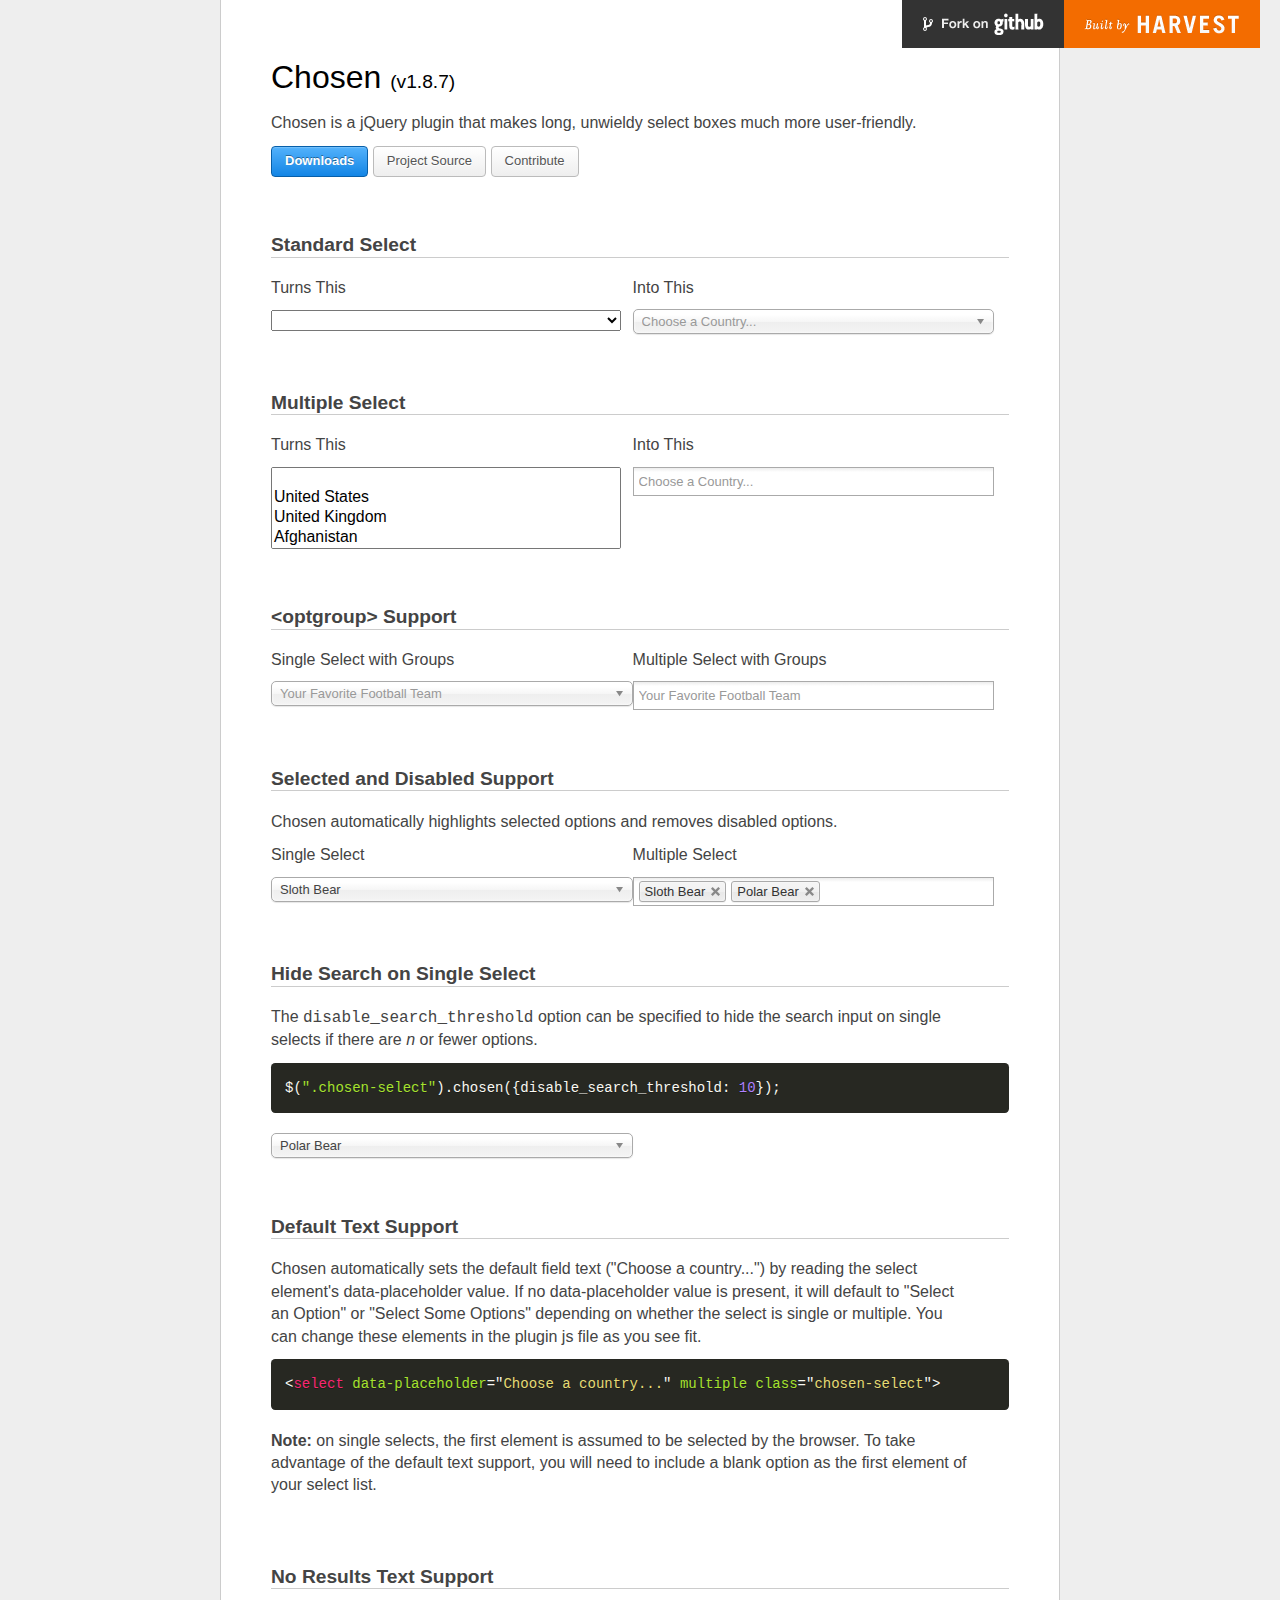
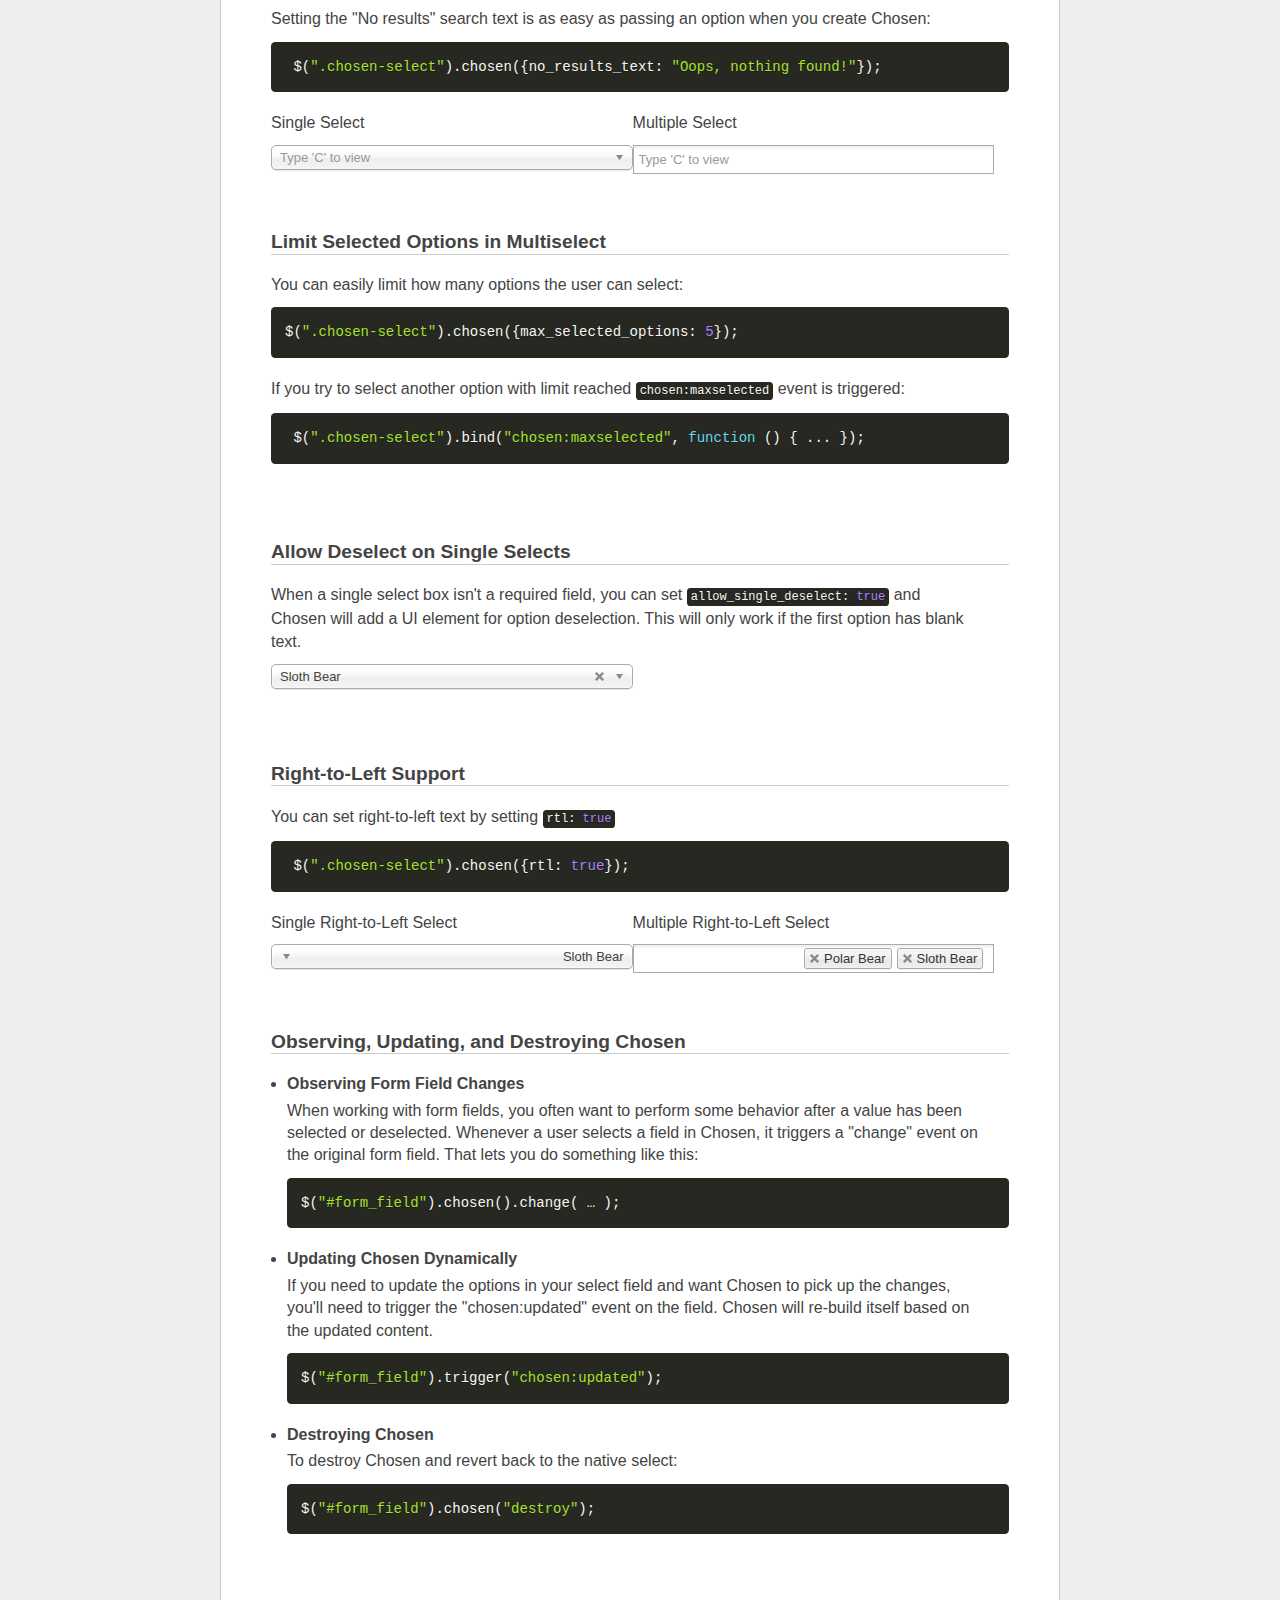
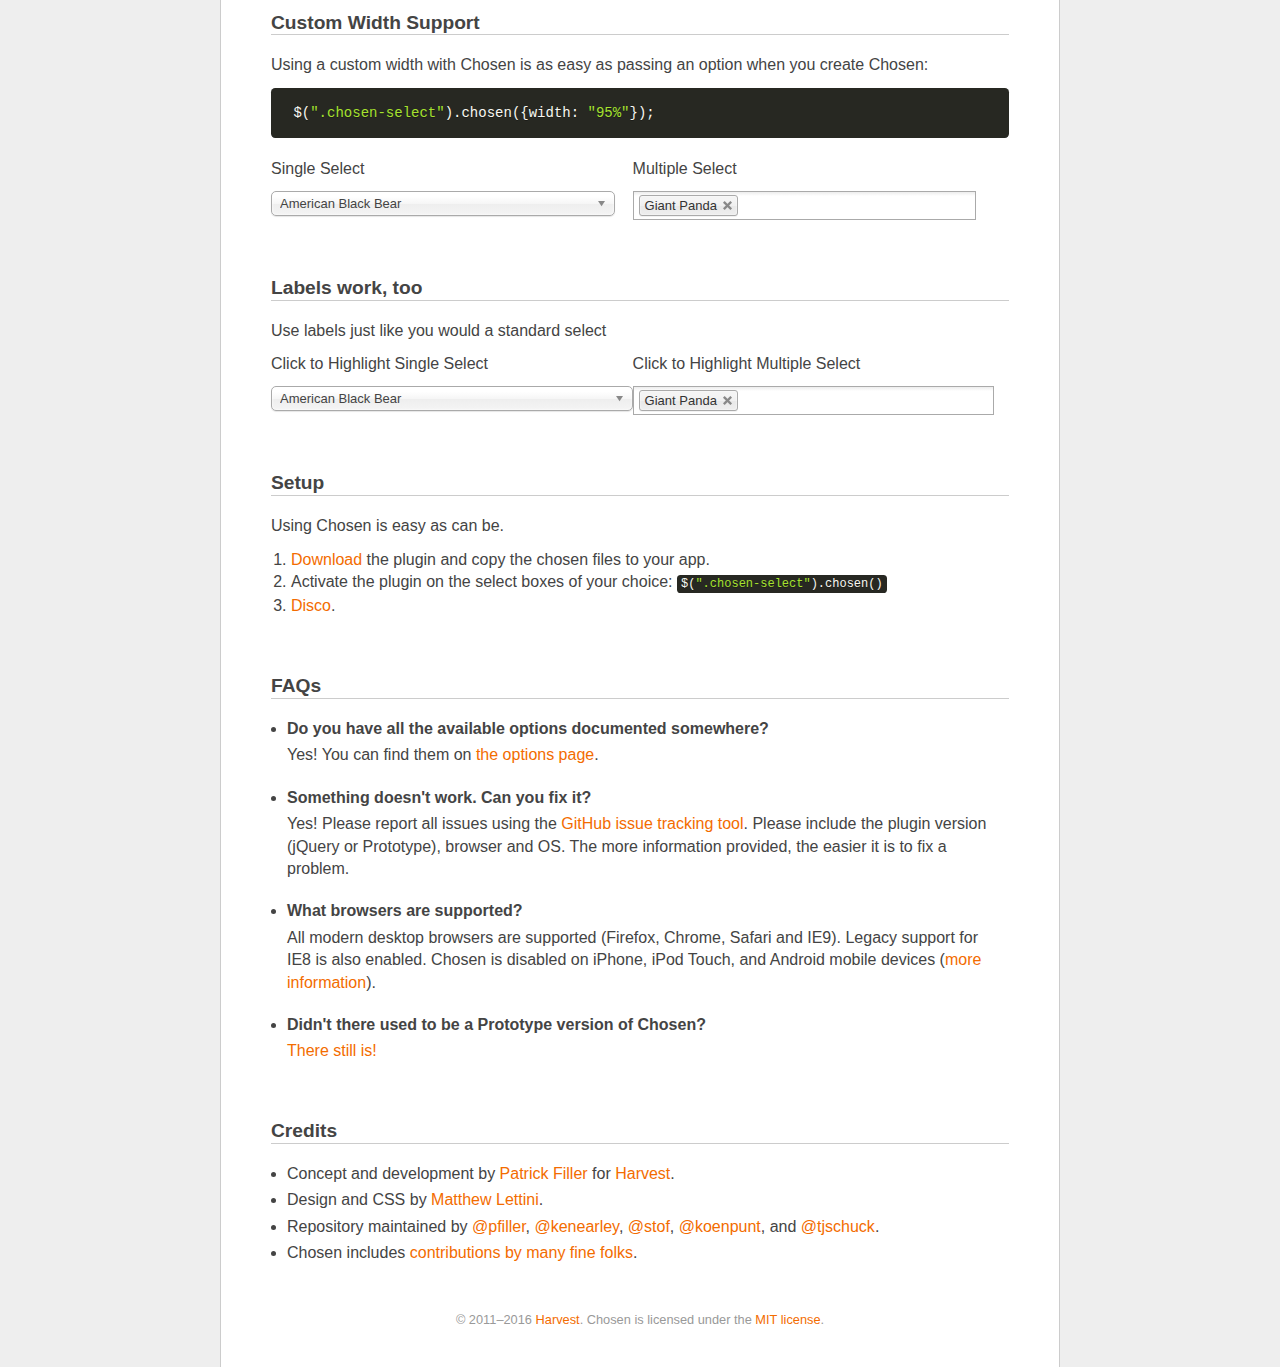
<file: static/chosen/index.html>
<!doctype html>
<html lang="en">
<head>
  <meta charset="utf-8">
  <title>Chosen: A jQuery Plugin by Harvest to Tame Unwieldy Select Boxes</title>
  <link rel="stylesheet" href="docsupport/style.css">
  <link rel="stylesheet" href="docsupport/prism.css">
  <link rel="stylesheet" href="chosen.css">

  <meta http-equiv="Content-Security-Policy" content="default-src &apos;self&apos;; script-src &apos;self&apos; https://ajax.googleapis.com; style-src &apos;self&apos;; img-src &apos;self&apos; data:">

</head>
<body>
  <form>
    <div id="container">
      <div id="content">
        <header>
          <h1>Chosen <small>(<span id="latest-version">v1.8.7</span>)</small></h1>
        </header>
        <p>Chosen is a jQuery plugin that makes long, unwieldy select boxes much more user-friendly.</p>

        <p>
          <a class="button button-blue" href="https://github.com/harvesthq/chosen/releases">Downloads</a>
          <a class="button" href="https://github.com/harvesthq/chosen">Project Source</a>
          <a class="button" href="https://github.com/harvesthq/chosen/blob/master/contributing.md">Contribute</a>
        </p>

        <h2><a name="standard-select" class="anchor" href="#standard-select">Standard Select</a></h2>
      <div class="side-by-side clearfix">
        <div>
          <em>Turns This</em>
          <select data-placeholder="Choose a Country..." class="select" tabindex="1">
            <option value=""></option>
            <option value="United States">United States</option>
            <option value="United Kingdom">United Kingdom</option>
            <option value="Afghanistan">Afghanistan</option>
            <option value="Aland Islands">Aland Islands</option>
            <option value="Albania">Albania</option>
            <option value="Algeria">Algeria</option>
            <option value="American Samoa">American Samoa</option>
            <option value="Andorra">Andorra</option>
            <option value="Angola">Angola</option>
            <option value="Anguilla">Anguilla</option>
            <option value="Antarctica">Antarctica</option>
            <option value="Antigua and Barbuda">Antigua and Barbuda</option>
            <option value="Argentina">Argentina</option>
            <option value="Armenia">Armenia</option>
            <option value="Aruba">Aruba</option>
            <option value="Australia">Australia</option>
            <option value="Austria">Austria</option>
            <option value="Azerbaijan">Azerbaijan</option>
            <option value="Bahamas">Bahamas</option>
            <option value="Bahrain">Bahrain</option>
            <option value="Bangladesh">Bangladesh</option>
            <option value="Barbados">Barbados</option>
            <option value="Belarus">Belarus</option>
            <option value="Belgium">Belgium</option>
            <option value="Belize">Belize</option>
            <option value="Benin">Benin</option>
            <option value="Bermuda">Bermuda</option>
            <option value="Bhutan">Bhutan</option>
            <option value="Bolivia, Plurinational State of">Bolivia, Plurinational State of</option>
            <option value="Bonaire, Sint Eustatius and Saba">Bonaire, Sint Eustatius and Saba</option>
            <option value="Bosnia and Herzegovina">Bosnia and Herzegovina</option>
            <option value="Botswana">Botswana</option>
            <option value="Bouvet Island">Bouvet Island</option>
            <option value="Brazil">Brazil</option>
            <option value="British Indian Ocean Territory">British Indian Ocean Territory</option>
            <option value="Brunei Darussalam">Brunei Darussalam</option>
            <option value="Bulgaria">Bulgaria</option>
            <option value="Burkina Faso">Burkina Faso</option>
            <option value="Burundi">Burundi</option>
            <option value="Cambodia">Cambodia</option>
            <option value="Cameroon">Cameroon</option>
            <option value="Canada">Canada</option>
            <option value="Cape Verde">Cape Verde</option>
            <option value="Cayman Islands">Cayman Islands</option>
            <option value="Central African Republic">Central African Republic</option>
            <option value="Chad">Chad</option>
            <option value="Chile">Chile</option>
            <option value="China">China</option>
            <option value="Christmas Island">Christmas Island</option>
            <option value="Cocos (Keeling) Islands">Cocos (Keeling) Islands</option>
            <option value="Colombia">Colombia</option>
            <option value="Comoros">Comoros</option>
            <option value="Congo">Congo</option>
            <option value="Congo, The Democratic Republic of The">Congo, The Democratic Republic of The</option>
            <option value="Cook Islands">Cook Islands</option>
            <option value="Costa Rica">Costa Rica</option>
            <option value="Cote D&apos;ivoire">Cote D'ivoire</option>
            <option value="Croatia">Croatia</option>
            <option value="Cuba">Cuba</option>
            <option value="Curacao">Curacao</option>
            <option value="Cyprus">Cyprus</option>
            <option value="Czech Republic">Czech Republic</option>
            <option value="Denmark">Denmark</option>
            <option value="Djibouti">Djibouti</option>
            <option value="Dominica">Dominica</option>
            <option value="Dominican Republic">Dominican Republic</option>
            <option value="Ecuador">Ecuador</option>
            <option value="Egypt">Egypt</option>
            <option value="El Salvador">El Salvador</option>
            <option value="Equatorial Guinea">Equatorial Guinea</option>
            <option value="Eritrea">Eritrea</option>
            <option value="Estonia">Estonia</option>
            <option value="Ethiopia">Ethiopia</option>
            <option value="Falkland Islands (Malvinas)">Falkland Islands (Malvinas)</option>
            <option value="Faroe Islands">Faroe Islands</option>
            <option value="Fiji">Fiji</option>
            <option value="Finland">Finland</option>
            <option value="France">France</option>
            <option value="French Guiana">French Guiana</option>
            <option value="French Polynesia">French Polynesia</option>
            <option value="French Southern Territories">French Southern Territories</option>
            <option value="Gabon">Gabon</option>
            <option value="Gambia">Gambia</option>
            <option value="Georgia">Georgia</option>
            <option value="Germany">Germany</option>
            <option value="Ghana">Ghana</option>
            <option value="Gibraltar">Gibraltar</option>
            <option value="Greece">Greece</option>
            <option value="Greenland">Greenland</option>
            <option value="Grenada">Grenada</option>
            <option value="Guadeloupe">Guadeloupe</option>
            <option value="Guam">Guam</option>
            <option value="Guatemala">Guatemala</option>
            <option value="Guernsey">Guernsey</option>
            <option value="Guinea">Guinea</option>
            <option value="Guinea-bissau">Guinea-bissau</option>
            <option value="Guyana">Guyana</option>
            <option value="Haiti">Haiti</option>
            <option value="Heard Island and Mcdonald Islands">Heard Island and Mcdonald Islands</option>
            <option value="Holy See (Vatican City State)">Holy See (Vatican City State)</option>
            <option value="Honduras">Honduras</option>
            <option value="Hong Kong">Hong Kong</option>
            <option value="Hungary">Hungary</option>
            <option value="Iceland">Iceland</option>
            <option value="India">India</option>
            <option value="Indonesia">Indonesia</option>
            <option value="Iran, Islamic Republic of">Iran, Islamic Republic of</option>
            <option value="Iraq">Iraq</option>
            <option value="Ireland">Ireland</option>
            <option value="Isle of Man">Isle of Man</option>
            <option value="Israel">Israel</option>
            <option value="Italy">Italy</option>
            <option value="Jamaica">Jamaica</option>
            <option value="Japan">Japan</option>
            <option value="Jersey">Jersey</option>
            <option value="Jordan">Jordan</option>
            <option value="Kazakhstan">Kazakhstan</option>
            <option value="Kenya">Kenya</option>
            <option value="Kiribati">Kiribati</option>
            <option value="Korea, Democratic People&apos;s Republic of">Korea, Democratic People's Republic of</option>
            <option value="Korea, Republic of">Korea, Republic of</option>
            <option value="Kuwait">Kuwait</option>
            <option value="Kyrgyzstan">Kyrgyzstan</option>
            <option value="Lao People&apos;s Democratic Republic">Lao People's Democratic Republic</option>
            <option value="Latvia">Latvia</option>
            <option value="Lebanon">Lebanon</option>
            <option value="Lesotho">Lesotho</option>
            <option value="Liberia">Liberia</option>
            <option value="Libya">Libya</option>
            <option value="Liechtenstein">Liechtenstein</option>
            <option value="Lithuania">Lithuania</option>
            <option value="Luxembourg">Luxembourg</option>
            <option value="Macao">Macao</option>
            <option value="Macedonia, The Former Yugoslav Republic of">Macedonia, The Former Yugoslav Republic of</option>
            <option value="Madagascar">Madagascar</option>
            <option value="Malawi">Malawi</option>
            <option value="Malaysia">Malaysia</option>
            <option value="Maldives">Maldives</option>
            <option value="Mali">Mali</option>
            <option value="Malta">Malta</option>
            <option value="Marshall Islands">Marshall Islands</option>
            <option value="Martinique">Martinique</option>
            <option value="Mauritania">Mauritania</option>
            <option value="Mauritius">Mauritius</option>
            <option value="Mayotte">Mayotte</option>
            <option value="Mexico">Mexico</option>
            <option value="Micronesia, Federated States of">Micronesia, Federated States of</option>
            <option value="Moldova, Republic of">Moldova, Republic of</option>
            <option value="Monaco">Monaco</option>
            <option value="Mongolia">Mongolia</option>
            <option value="Montenegro">Montenegro</option>
            <option value="Montserrat">Montserrat</option>
            <option value="Morocco">Morocco</option>
            <option value="Mozambique">Mozambique</option>
            <option value="Myanmar">Myanmar</option>
            <option value="Namibia">Namibia</option>
            <option value="Nauru">Nauru</option>
            <option value="Nepal">Nepal</option>
            <option value="Netherlands">Netherlands</option>
            <option value="New Caledonia">New Caledonia</option>
            <option value="New Zealand">New Zealand</option>
            <option value="Nicaragua">Nicaragua</option>
            <option value="Niger">Niger</option>
            <option value="Nigeria">Nigeria</option>
            <option value="Niue">Niue</option>
            <option value="Norfolk Island">Norfolk Island</option>
            <option value="Northern Mariana Islands">Northern Mariana Islands</option>
            <option value="Norway">Norway</option>
            <option value="Oman">Oman</option>
            <option value="Pakistan">Pakistan</option>
            <option value="Palau">Palau</option>
            <option value="Palestinian Territory, Occupied">Palestinian Territory, Occupied</option>
            <option value="Panama">Panama</option>
            <option value="Papua New Guinea">Papua New Guinea</option>
            <option value="Paraguay">Paraguay</option>
            <option value="Peru">Peru</option>
            <option value="Philippines">Philippines</option>
            <option value="Pitcairn">Pitcairn</option>
            <option value="Poland">Poland</option>
            <option value="Portugal">Portugal</option>
            <option value="Puerto Rico">Puerto Rico</option>
            <option value="Qatar">Qatar</option>
            <option value="Reunion">Reunion</option>
            <option value="Romania">Romania</option>
            <option value="Russian Federation">Russian Federation</option>
            <option value="Rwanda">Rwanda</option>
            <option value="Saint Barthelemy">Saint Barthelemy</option>
            <option value="Saint Helena, Ascension and Tristan da Cunha">Saint Helena, Ascension and Tristan da Cunha</option>
            <option value="Saint Kitts and Nevis">Saint Kitts and Nevis</option>
            <option value="Saint Lucia">Saint Lucia</option>
            <option value="Saint Martin (French part)">Saint Martin (French part)</option>
            <option value="Saint Pierre and Miquelon">Saint Pierre and Miquelon</option>
            <option value="Saint Vincent and The Grenadines">Saint Vincent and The Grenadines</option>
            <option value="Samoa">Samoa</option>
            <option value="San Marino">San Marino</option>
            <option value="Sao Tome and Principe">Sao Tome and Principe</option>
            <option value="Saudi Arabia">Saudi Arabia</option>
            <option value="Senegal">Senegal</option>
            <option value="Serbia">Serbia</option>
            <option value="Seychelles">Seychelles</option>
            <option value="Sierra Leone">Sierra Leone</option>
            <option value="Singapore">Singapore</option>
            <option value="Sint Maarten (Dutch part)">Sint Maarten (Dutch part)</option>
            <option value="Slovakia">Slovakia</option>
            <option value="Slovenia">Slovenia</option>
            <option value="Solomon Islands">Solomon Islands</option>
            <option value="Somalia">Somalia</option>
            <option value="South Africa">South Africa</option>
            <option value="South Georgia and The South Sandwich Islands">South Georgia and The South Sandwich Islands</option>
            <option value="South Sudan">South Sudan</option>
            <option value="Spain">Spain</option>
            <option value="Sri Lanka">Sri Lanka</option>
            <option value="Sudan">Sudan</option>
            <option value="Suriname">Suriname</option>
            <option value="Svalbard and Jan Mayen">Svalbard and Jan Mayen</option>
            <option value="Swaziland">Swaziland</option>
            <option value="Sweden">Sweden</option>
            <option value="Switzerland">Switzerland</option>
            <option value="Syrian Arab Republic">Syrian Arab Republic</option>
            <option value="Taiwan, Province of China">Taiwan, Province of China</option>
            <option value="Tajikistan">Tajikistan</option>
            <option value="Tanzania, United Republic of">Tanzania, United Republic of</option>
            <option value="Thailand">Thailand</option>
            <option value="Timor-leste">Timor-leste</option>
            <option value="Togo">Togo</option>
            <option value="Tokelau">Tokelau</option>
            <option value="Tonga">Tonga</option>
            <option value="Trinidad and Tobago">Trinidad and Tobago</option>
            <option value="Tunisia">Tunisia</option>
            <option value="Turkey">Turkey</option>
            <option value="Turkmenistan">Turkmenistan</option>
            <option value="Turks and Caicos Islands">Turks and Caicos Islands</option>
            <option value="Tuvalu">Tuvalu</option>
            <option value="Uganda">Uganda</option>
            <option value="Ukraine">Ukraine</option>
            <option value="United Arab Emirates">United Arab Emirates</option>
            <option value="United Kingdom">United Kingdom</option>
            <option value="United States">United States</option>
            <option value="United States Minor Outlying Islands">United States Minor Outlying Islands</option>
            <option value="Uruguay">Uruguay</option>
            <option value="Uzbekistan">Uzbekistan</option>
            <option value="Vanuatu">Vanuatu</option>
            <option value="Venezuela, Bolivarian Republic of">Venezuela, Bolivarian Republic of</option>
            <option value="Viet Nam">Viet Nam</option>
            <option value="Virgin Islands, British">Virgin Islands, British</option>
            <option value="Virgin Islands, U.S.">Virgin Islands, U.S.</option>
            <option value="Wallis and Futuna">Wallis and Futuna</option>
            <option value="Western Sahara">Western Sahara</option>
            <option value="Yemen">Yemen</option>
            <option value="Zambia">Zambia</option>
            <option value="Zimbabwe">Zimbabwe</option>
          </select>
        </div>
        <div>
          <em>Into This</em>
          <select data-placeholder="Choose a Country..." class="chosen-select" tabindex="2">
            <option value=""></option>
            <option value="United States">United States</option>
            <option value="United Kingdom">United Kingdom</option>
            <option value="Afghanistan">Afghanistan</option>
            <option value="Aland Islands">Aland Islands</option>
            <option value="Albania">Albania</option>
            <option value="Algeria">Algeria</option>
            <option value="American Samoa">American Samoa</option>
            <option value="Andorra">Andorra</option>
            <option value="Angola">Angola</option>
            <option value="Anguilla">Anguilla</option>
            <option value="Antarctica">Antarctica</option>
            <option value="Antigua and Barbuda">Antigua and Barbuda</option>
            <option value="Argentina">Argentina</option>
            <option value="Armenia">Armenia</option>
            <option value="Aruba">Aruba</option>
            <option value="Australia">Australia</option>
            <option value="Austria">Austria</option>
            <option value="Azerbaijan">Azerbaijan</option>
            <option value="Bahamas">Bahamas</option>
            <option value="Bahrain">Bahrain</option>
            <option value="Bangladesh">Bangladesh</option>
            <option value="Barbados">Barbados</option>
            <option value="Belarus">Belarus</option>
            <option value="Belgium">Belgium</option>
            <option value="Belize">Belize</option>
            <option value="Benin">Benin</option>
            <option value="Bermuda">Bermuda</option>
            <option value="Bhutan">Bhutan</option>
            <option value="Bolivia, Plurinational State of">Bolivia, Plurinational State of</option>
            <option value="Bonaire, Sint Eustatius and Saba">Bonaire, Sint Eustatius and Saba</option>
            <option value="Bosnia and Herzegovina">Bosnia and Herzegovina</option>
            <option value="Botswana">Botswana</option>
            <option value="Bouvet Island">Bouvet Island</option>
            <option value="Brazil">Brazil</option>
            <option value="British Indian Ocean Territory">British Indian Ocean Territory</option>
            <option value="Brunei Darussalam">Brunei Darussalam</option>
            <option value="Bulgaria">Bulgaria</option>
            <option value="Burkina Faso">Burkina Faso</option>
            <option value="Burundi">Burundi</option>
            <option value="Cambodia">Cambodia</option>
            <option value="Cameroon">Cameroon</option>
            <option value="Canada">Canada</option>
            <option value="Cape Verde">Cape Verde</option>
            <option value="Cayman Islands">Cayman Islands</option>
            <option value="Central African Republic">Central African Republic</option>
            <option value="Chad">Chad</option>
            <option value="Chile">Chile</option>
            <option value="China">China</option>
            <option value="Christmas Island">Christmas Island</option>
            <option value="Cocos (Keeling) Islands">Cocos (Keeling) Islands</option>
            <option value="Colombia">Colombia</option>
            <option value="Comoros">Comoros</option>
            <option value="Congo">Congo</option>
            <option value="Congo, The Democratic Republic of The">Congo, The Democratic Republic of The</option>
            <option value="Cook Islands">Cook Islands</option>
            <option value="Costa Rica">Costa Rica</option>
            <option value="Cote D&apos;ivoire">Cote D'ivoire</option>
            <option value="Croatia">Croatia</option>
            <option value="Cuba">Cuba</option>
            <option value="Curacao">Curacao</option>
            <option value="Cyprus">Cyprus</option>
            <option value="Czech Republic">Czech Republic</option>
            <option value="Denmark">Denmark</option>
            <option value="Djibouti">Djibouti</option>
            <option value="Dominica">Dominica</option>
            <option value="Dominican Republic">Dominican Republic</option>
            <option value="Ecuador">Ecuador</option>
            <option value="Egypt">Egypt</option>
            <option value="El Salvador">El Salvador</option>
            <option value="Equatorial Guinea">Equatorial Guinea</option>
            <option value="Eritrea">Eritrea</option>
            <option value="Estonia">Estonia</option>
            <option value="Ethiopia">Ethiopia</option>
            <option value="Falkland Islands (Malvinas)">Falkland Islands (Malvinas)</option>
            <option value="Faroe Islands">Faroe Islands</option>
            <option value="Fiji">Fiji</option>
            <option value="Finland">Finland</option>
            <option value="France">France</option>
            <option value="French Guiana">French Guiana</option>
            <option value="French Polynesia">French Polynesia</option>
            <option value="French Southern Territories">French Southern Territories</option>
            <option value="Gabon">Gabon</option>
            <option value="Gambia">Gambia</option>
            <option value="Georgia">Georgia</option>
            <option value="Germany">Germany</option>
            <option value="Ghana">Ghana</option>
            <option value="Gibraltar">Gibraltar</option>
            <option value="Greece">Greece</option>
            <option value="Greenland">Greenland</option>
            <option value="Grenada">Grenada</option>
            <option value="Guadeloupe">Guadeloupe</option>
            <option value="Guam">Guam</option>
            <option value="Guatemala">Guatemala</option>
            <option value="Guernsey">Guernsey</option>
            <option value="Guinea">Guinea</option>
            <option value="Guinea-bissau">Guinea-bissau</option>
            <option value="Guyana">Guyana</option>
            <option value="Haiti">Haiti</option>
            <option value="Heard Island and Mcdonald Islands">Heard Island and Mcdonald Islands</option>
            <option value="Holy See (Vatican City State)">Holy See (Vatican City State)</option>
            <option value="Honduras">Honduras</option>
            <option value="Hong Kong">Hong Kong</option>
            <option value="Hungary">Hungary</option>
            <option value="Iceland">Iceland</option>
            <option value="India">India</option>
            <option value="Indonesia">Indonesia</option>
            <option value="Iran, Islamic Republic of">Iran, Islamic Republic of</option>
            <option value="Iraq">Iraq</option>
            <option value="Ireland">Ireland</option>
            <option value="Isle of Man">Isle of Man</option>
            <option value="Israel">Israel</option>
            <option value="Italy">Italy</option>
            <option value="Jamaica">Jamaica</option>
            <option value="Japan">Japan</option>
            <option value="Jersey">Jersey</option>
            <option value="Jordan">Jordan</option>
            <option value="Kazakhstan">Kazakhstan</option>
            <option value="Kenya">Kenya</option>
            <option value="Kiribati">Kiribati</option>
            <option value="Korea, Democratic People&apos;s Republic of">Korea, Democratic People's Republic of</option>
            <option value="Korea, Republic of">Korea, Republic of</option>
            <option value="Kuwait">Kuwait</option>
            <option value="Kyrgyzstan">Kyrgyzstan</option>
            <option value="Lao People&apos;s Democratic Republic">Lao People's Democratic Republic</option>
            <option value="Latvia">Latvia</option>
            <option value="Lebanon">Lebanon</option>
            <option value="Lesotho">Lesotho</option>
            <option value="Liberia">Liberia</option>
            <option value="Libya">Libya</option>
            <option value="Liechtenstein">Liechtenstein</option>
            <option value="Lithuania">Lithuania</option>
            <option value="Luxembourg">Luxembourg</option>
            <option value="Macao">Macao</option>
            <option value="Macedonia, The Former Yugoslav Republic of">Macedonia, The Former Yugoslav Republic of</option>
            <option value="Madagascar">Madagascar</option>
            <option value="Malawi">Malawi</option>
            <option value="Malaysia">Malaysia</option>
            <option value="Maldives">Maldives</option>
            <option value="Mali">Mali</option>
            <option value="Malta">Malta</option>
            <option value="Marshall Islands">Marshall Islands</option>
            <option value="Martinique">Martinique</option>
            <option value="Mauritania">Mauritania</option>
            <option value="Mauritius">Mauritius</option>
            <option value="Mayotte">Mayotte</option>
            <option value="Mexico">Mexico</option>
            <option value="Micronesia, Federated States of">Micronesia, Federated States of</option>
            <option value="Moldova, Republic of">Moldova, Republic of</option>
            <option value="Monaco">Monaco</option>
            <option value="Mongolia">Mongolia</option>
            <option value="Montenegro">Montenegro</option>
            <option value="Montserrat">Montserrat</option>
            <option value="Morocco">Morocco</option>
            <option value="Mozambique">Mozambique</option>
            <option value="Myanmar">Myanmar</option>
            <option value="Namibia">Namibia</option>
            <option value="Nauru">Nauru</option>
            <option value="Nepal">Nepal</option>
            <option value="Netherlands">Netherlands</option>
            <option value="New Caledonia">New Caledonia</option>
            <option value="New Zealand">New Zealand</option>
            <option value="Nicaragua">Nicaragua</option>
            <option value="Niger">Niger</option>
            <option value="Nigeria">Nigeria</option>
            <option value="Niue">Niue</option>
            <option value="Norfolk Island">Norfolk Island</option>
            <option value="Northern Mariana Islands">Northern Mariana Islands</option>
            <option value="Norway">Norway</option>
            <option value="Oman">Oman</option>
            <option value="Pakistan">Pakistan</option>
            <option value="Palau">Palau</option>
            <option value="Palestinian Territory, Occupied">Palestinian Territory, Occupied</option>
            <option value="Panama">Panama</option>
            <option value="Papua New Guinea">Papua New Guinea</option>
            <option value="Paraguay">Paraguay</option>
            <option value="Peru">Peru</option>
            <option value="Philippines">Philippines</option>
            <option value="Pitcairn">Pitcairn</option>
            <option value="Poland">Poland</option>
            <option value="Portugal">Portugal</option>
            <option value="Puerto Rico">Puerto Rico</option>
            <option value="Qatar">Qatar</option>
            <option value="Reunion">Reunion</option>
            <option value="Romania">Romania</option>
            <option value="Russian Federation">Russian Federation</option>
            <option value="Rwanda">Rwanda</option>
            <option value="Saint Barthelemy">Saint Barthelemy</option>
            <option value="Saint Helena, Ascension and Tristan da Cunha">Saint Helena, Ascension and Tristan da Cunha</option>
            <option value="Saint Kitts and Nevis">Saint Kitts and Nevis</option>
            <option value="Saint Lucia">Saint Lucia</option>
            <option value="Saint Martin (French part)">Saint Martin (French part)</option>
            <option value="Saint Pierre and Miquelon">Saint Pierre and Miquelon</option>
            <option value="Saint Vincent and The Grenadines">Saint Vincent and The Grenadines</option>
            <option value="Samoa">Samoa</option>
            <option value="San Marino">San Marino</option>
            <option value="Sao Tome and Principe">Sao Tome and Principe</option>
            <option value="Saudi Arabia">Saudi Arabia</option>
            <option value="Senegal">Senegal</option>
            <option value="Serbia">Serbia</option>
            <option value="Seychelles">Seychelles</option>
            <option value="Sierra Leone">Sierra Leone</option>
            <option value="Singapore">Singapore</option>
            <option value="Sint Maarten (Dutch part)">Sint Maarten (Dutch part)</option>
            <option value="Slovakia">Slovakia</option>
            <option value="Slovenia">Slovenia</option>
            <option value="Solomon Islands">Solomon Islands</option>
            <option value="Somalia">Somalia</option>
            <option value="South Africa">South Africa</option>
            <option value="South Georgia and The South Sandwich Islands">South Georgia and The South Sandwich Islands</option>
            <option value="South Sudan">South Sudan</option>
            <option value="Spain">Spain</option>
            <option value="Sri Lanka">Sri Lanka</option>
            <option value="Sudan">Sudan</option>
            <option value="Suriname">Suriname</option>
            <option value="Svalbard and Jan Mayen">Svalbard and Jan Mayen</option>
            <option value="Swaziland">Swaziland</option>
            <option value="Sweden">Sweden</option>
            <option value="Switzerland">Switzerland</option>
            <option value="Syrian Arab Republic">Syrian Arab Republic</option>
            <option value="Taiwan, Province of China">Taiwan, Province of China</option>
            <option value="Tajikistan">Tajikistan</option>
            <option value="Tanzania, United Republic of">Tanzania, United Republic of</option>
            <option value="Thailand">Thailand</option>
            <option value="Timor-leste">Timor-leste</option>
            <option value="Togo">Togo</option>
            <option value="Tokelau">Tokelau</option>
            <option value="Tonga">Tonga</option>
            <option value="Trinidad and Tobago">Trinidad and Tobago</option>
            <option value="Tunisia">Tunisia</option>
            <option value="Turkey">Turkey</option>
            <option value="Turkmenistan">Turkmenistan</option>
            <option value="Turks and Caicos Islands">Turks and Caicos Islands</option>
            <option value="Tuvalu">Tuvalu</option>
            <option value="Uganda">Uganda</option>
            <option value="Ukraine">Ukraine</option>
            <option value="United Arab Emirates">United Arab Emirates</option>
            <option value="United Kingdom">United Kingdom</option>
            <option value="United States">United States</option>
            <option value="United States Minor Outlying Islands">United States Minor Outlying Islands</option>
            <option value="Uruguay">Uruguay</option>
            <option value="Uzbekistan">Uzbekistan</option>
            <option value="Vanuatu">Vanuatu</option>
            <option value="Venezuela, Bolivarian Republic of">Venezuela, Bolivarian Republic of</option>
            <option value="Viet Nam">Viet Nam</option>
            <option value="Virgin Islands, British">Virgin Islands, British</option>
            <option value="Virgin Islands, U.S.">Virgin Islands, U.S.</option>
            <option value="Wallis and Futuna">Wallis and Futuna</option>
            <option value="Western Sahara">Western Sahara</option>
            <option value="Yemen">Yemen</option>
            <option value="Zambia">Zambia</option>
            <option value="Zimbabwe">Zimbabwe</option>
          </select>
        </div>
      </div>

      <h2><a name="multiple-select" class="anchor" href="#multiple-select">Multiple Select</a></h2>
      <div class="side-by-side clearfix">
        <div>
          <em>Turns This</em>
          <select data-placeholder="Choose a Country..." class="select" multiple tabindex="3">
            <option value=""></option>
            <option value="United States">United States</option>
            <option value="United Kingdom">United Kingdom</option>
            <option value="Afghanistan">Afghanistan</option>
            <option value="Aland Islands">Aland Islands</option>
            <option value="Albania">Albania</option>
            <option value="Algeria">Algeria</option>
            <option value="American Samoa">American Samoa</option>
            <option value="Andorra">Andorra</option>
            <option value="Angola">Angola</option>
            <option value="Anguilla">Anguilla</option>
            <option value="Antarctica">Antarctica</option>
            <option value="Antigua and Barbuda">Antigua and Barbuda</option>
            <option value="Argentina">Argentina</option>
            <option value="Armenia">Armenia</option>
            <option value="Aruba">Aruba</option>
            <option value="Australia">Australia</option>
            <option value="Austria">Austria</option>
            <option value="Azerbaijan">Azerbaijan</option>
            <option value="Bahamas">Bahamas</option>
            <option value="Bahrain">Bahrain</option>
            <option value="Bangladesh">Bangladesh</option>
            <option value="Barbados">Barbados</option>
            <option value="Belarus">Belarus</option>
            <option value="Belgium">Belgium</option>
            <option value="Belize">Belize</option>
            <option value="Benin">Benin</option>
            <option value="Bermuda">Bermuda</option>
            <option value="Bhutan">Bhutan</option>
            <option value="Bolivia, Plurinational State of">Bolivia, Plurinational State of</option>
            <option value="Bonaire, Sint Eustatius and Saba">Bonaire, Sint Eustatius and Saba</option>
            <option value="Bosnia and Herzegovina">Bosnia and Herzegovina</option>
            <option value="Botswana">Botswana</option>
            <option value="Bouvet Island">Bouvet Island</option>
            <option value="Brazil">Brazil</option>
            <option value="British Indian Ocean Territory">British Indian Ocean Territory</option>
            <option value="Brunei Darussalam">Brunei Darussalam</option>
            <option value="Bulgaria">Bulgaria</option>
            <option value="Burkina Faso">Burkina Faso</option>
            <option value="Burundi">Burundi</option>
            <option value="Cambodia">Cambodia</option>
            <option value="Cameroon">Cameroon</option>
            <option value="Canada">Canada</option>
            <option value="Cape Verde">Cape Verde</option>
            <option value="Cayman Islands">Cayman Islands</option>
            <option value="Central African Republic">Central African Republic</option>
            <option value="Chad">Chad</option>
            <option value="Chile">Chile</option>
            <option value="China">China</option>
            <option value="Christmas Island">Christmas Island</option>
            <option value="Cocos (Keeling) Islands">Cocos (Keeling) Islands</option>
            <option value="Colombia">Colombia</option>
            <option value="Comoros">Comoros</option>
            <option value="Congo">Congo</option>
            <option value="Congo, The Democratic Republic of The">Congo, The Democratic Republic of The</option>
            <option value="Cook Islands">Cook Islands</option>
            <option value="Costa Rica">Costa Rica</option>
            <option value="Cote D&apos;ivoire">Cote D'ivoire</option>
            <option value="Croatia">Croatia</option>
            <option value="Cuba">Cuba</option>
            <option value="Curacao">Curacao</option>
            <option value="Cyprus">Cyprus</option>
            <option value="Czech Republic">Czech Republic</option>
            <option value="Denmark">Denmark</option>
            <option value="Djibouti">Djibouti</option>
            <option value="Dominica">Dominica</option>
            <option value="Dominican Republic">Dominican Republic</option>
            <option value="Ecuador">Ecuador</option>
            <option value="Egypt">Egypt</option>
            <option value="El Salvador">El Salvador</option>
            <option value="Equatorial Guinea">Equatorial Guinea</option>
            <option value="Eritrea">Eritrea</option>
            <option value="Estonia">Estonia</option>
            <option value="Ethiopia">Ethiopia</option>
            <option value="Falkland Islands (Malvinas)">Falkland Islands (Malvinas)</option>
            <option value="Faroe Islands">Faroe Islands</option>
            <option value="Fiji">Fiji</option>
            <option value="Finland">Finland</option>
            <option value="France">France</option>
            <option value="French Guiana">French Guiana</option>
            <option value="French Polynesia">French Polynesia</option>
            <option value="French Southern Territories">French Southern Territories</option>
            <option value="Gabon">Gabon</option>
            <option value="Gambia">Gambia</option>
            <option value="Georgia">Georgia</option>
            <option value="Germany">Germany</option>
            <option value="Ghana">Ghana</option>
            <option value="Gibraltar">Gibraltar</option>
            <option value="Greece">Greece</option>
            <option value="Greenland">Greenland</option>
            <option value="Grenada">Grenada</option>
            <option value="Guadeloupe">Guadeloupe</option>
            <option value="Guam">Guam</option>
            <option value="Guatemala">Guatemala</option>
            <option value="Guernsey">Guernsey</option>
            <option value="Guinea">Guinea</option>
            <option value="Guinea-bissau">Guinea-bissau</option>
            <option value="Guyana">Guyana</option>
            <option value="Haiti">Haiti</option>
            <option value="Heard Island and Mcdonald Islands">Heard Island and Mcdonald Islands</option>
            <option value="Holy See (Vatican City State)">Holy See (Vatican City State)</option>
            <option value="Honduras">Honduras</option>
            <option value="Hong Kong">Hong Kong</option>
            <option value="Hungary">Hungary</option>
            <option value="Iceland">Iceland</option>
            <option value="India">India</option>
            <option value="Indonesia">Indonesia</option>
            <option value="Iran, Islamic Republic of">Iran, Islamic Republic of</option>
            <option value="Iraq">Iraq</option>
            <option value="Ireland">Ireland</option>
            <option value="Isle of Man">Isle of Man</option>
            <option value="Israel">Israel</option>
            <option value="Italy">Italy</option>
            <option value="Jamaica">Jamaica</option>
            <option value="Japan">Japan</option>
            <option value="Jersey">Jersey</option>
            <option value="Jordan">Jordan</option>
            <option value="Kazakhstan">Kazakhstan</option>
            <option value="Kenya">Kenya</option>
            <option value="Kiribati">Kiribati</option>
            <option value="Korea, Democratic People&apos;s Republic of">Korea, Democratic People's Republic of</option>
            <option value="Korea, Republic of">Korea, Republic of</option>
            <option value="Kuwait">Kuwait</option>
            <option value="Kyrgyzstan">Kyrgyzstan</option>
            <option value="Lao People&apos;s Democratic Republic">Lao People's Democratic Republic</option>
            <option value="Latvia">Latvia</option>
            <option value="Lebanon">Lebanon</option>
            <option value="Lesotho">Lesotho</option>
            <option value="Liberia">Liberia</option>
            <option value="Libya">Libya</option>
            <option value="Liechtenstein">Liechtenstein</option>
            <option value="Lithuania">Lithuania</option>
            <option value="Luxembourg">Luxembourg</option>
            <option value="Macao">Macao</option>
            <option value="Macedonia, The Former Yugoslav Republic of">Macedonia, The Former Yugoslav Republic of</option>
            <option value="Madagascar">Madagascar</option>
            <option value="Malawi">Malawi</option>
            <option value="Malaysia">Malaysia</option>
            <option value="Maldives">Maldives</option>
            <option value="Mali">Mali</option>
            <option value="Malta">Malta</option>
            <option value="Marshall Islands">Marshall Islands</option>
            <option value="Martinique">Martinique</option>
            <option value="Mauritania">Mauritania</option>
            <option value="Mauritius">Mauritius</option>
            <option value="Mayotte">Mayotte</option>
            <option value="Mexico">Mexico</option>
            <option value="Micronesia, Federated States of">Micronesia, Federated States of</option>
            <option value="Moldova, Republic of">Moldova, Republic of</option>
            <option value="Monaco">Monaco</option>
            <option value="Mongolia">Mongolia</option>
            <option value="Montenegro">Montenegro</option>
            <option value="Montserrat">Montserrat</option>
            <option value="Morocco">Morocco</option>
            <option value="Mozambique">Mozambique</option>
            <option value="Myanmar">Myanmar</option>
            <option value="Namibia">Namibia</option>
            <option value="Nauru">Nauru</option>
            <option value="Nepal">Nepal</option>
            <option value="Netherlands">Netherlands</option>
            <option value="New Caledonia">New Caledonia</option>
            <option value="New Zealand">New Zealand</option>
            <option value="Nicaragua">Nicaragua</option>
            <option value="Niger">Niger</option>
            <option value="Nigeria">Nigeria</option>
            <option value="Niue">Niue</option>
            <option value="Norfolk Island">Norfolk Island</option>
            <option value="Northern Mariana Islands">Northern Mariana Islands</option>
            <option value="Norway">Norway</option>
            <option value="Oman">Oman</option>
            <option value="Pakistan">Pakistan</option>
            <option value="Palau">Palau</option>
            <option value="Palestinian Territory, Occupied">Palestinian Territory, Occupied</option>
            <option value="Panama">Panama</option>
            <option value="Papua New Guinea">Papua New Guinea</option>
            <option value="Paraguay">Paraguay</option>
            <option value="Peru">Peru</option>
            <option value="Philippines">Philippines</option>
            <option value="Pitcairn">Pitcairn</option>
            <option value="Poland">Poland</option>
            <option value="Portugal">Portugal</option>
            <option value="Puerto Rico">Puerto Rico</option>
            <option value="Qatar">Qatar</option>
            <option value="Reunion">Reunion</option>
            <option value="Romania">Romania</option>
            <option value="Russian Federation">Russian Federation</option>
            <option value="Rwanda">Rwanda</option>
            <option value="Saint Barthelemy">Saint Barthelemy</option>
            <option value="Saint Helena, Ascension and Tristan da Cunha">Saint Helena, Ascension and Tristan da Cunha</option>
            <option value="Saint Kitts and Nevis">Saint Kitts and Nevis</option>
            <option value="Saint Lucia">Saint Lucia</option>
            <option value="Saint Martin (French part)">Saint Martin (French part)</option>
            <option value="Saint Pierre and Miquelon">Saint Pierre and Miquelon</option>
            <option value="Saint Vincent and The Grenadines">Saint Vincent and The Grenadines</option>
            <option value="Samoa">Samoa</option>
            <option value="San Marino">San Marino</option>
            <option value="Sao Tome and Principe">Sao Tome and Principe</option>
            <option value="Saudi Arabia">Saudi Arabia</option>
            <option value="Senegal">Senegal</option>
            <option value="Serbia">Serbia</option>
            <option value="Seychelles">Seychelles</option>
            <option value="Sierra Leone">Sierra Leone</option>
            <option value="Singapore">Singapore</option>
            <option value="Sint Maarten (Dutch part)">Sint Maarten (Dutch part)</option>
            <option value="Slovakia">Slovakia</option>
            <option value="Slovenia">Slovenia</option>
            <option value="Solomon Islands">Solomon Islands</option>
            <option value="Somalia">Somalia</option>
            <option value="South Africa">South Africa</option>
            <option value="South Georgia and The South Sandwich Islands">South Georgia and The South Sandwich Islands</option>
            <option value="South Sudan">South Sudan</option>
            <option value="Spain">Spain</option>
            <option value="Sri Lanka">Sri Lanka</option>
            <option value="Sudan">Sudan</option>
            <option value="Suriname">Suriname</option>
            <option value="Svalbard and Jan Mayen">Svalbard and Jan Mayen</option>
            <option value="Swaziland">Swaziland</option>
            <option value="Sweden">Sweden</option>
            <option value="Switzerland">Switzerland</option>
            <option value="Syrian Arab Republic">Syrian Arab Republic</option>
            <option value="Taiwan, Province of China">Taiwan, Province of China</option>
            <option value="Tajikistan">Tajikistan</option>
            <option value="Tanzania, United Republic of">Tanzania, United Republic of</option>
            <option value="Thailand">Thailand</option>
            <option value="Timor-leste">Timor-leste</option>
            <option value="Togo">Togo</option>
            <option value="Tokelau">Tokelau</option>
            <option value="Tonga">Tonga</option>
            <option value="Trinidad and Tobago">Trinidad and Tobago</option>
            <option value="Tunisia">Tunisia</option>
            <option value="Turkey">Turkey</option>
            <option value="Turkmenistan">Turkmenistan</option>
            <option value="Turks and Caicos Islands">Turks and Caicos Islands</option>
            <option value="Tuvalu">Tuvalu</option>
            <option value="Uganda">Uganda</option>
            <option value="Ukraine">Ukraine</option>
            <option value="United Arab Emirates">United Arab Emirates</option>
            <option value="United Kingdom">United Kingdom</option>
            <option value="United States">United States</option>
            <option value="United States Minor Outlying Islands">United States Minor Outlying Islands</option>
            <option value="Uruguay">Uruguay</option>
            <option value="Uzbekistan">Uzbekistan</option>
            <option value="Vanuatu">Vanuatu</option>
            <option value="Venezuela, Bolivarian Republic of">Venezuela, Bolivarian Republic of</option>
            <option value="Viet Nam">Viet Nam</option>
            <option value="Virgin Islands, British">Virgin Islands, British</option>
            <option value="Virgin Islands, U.S.">Virgin Islands, U.S.</option>
            <option value="Wallis and Futuna">Wallis and Futuna</option>
            <option value="Western Sahara">Western Sahara</option>
            <option value="Yemen">Yemen</option>
            <option value="Zambia">Zambia</option>
            <option value="Zimbabwe">Zimbabwe</option>
          </select>
        </div>
        <div>
          <em>Into This</em>
          <select data-placeholder="Choose a Country..." class="chosen-select" multiple tabindex="4">
            <option value=""></option>
            <option value="United States">United States</option>
            <option value="United Kingdom">United Kingdom</option>
            <option value="Afghanistan">Afghanistan</option>
            <option value="Aland Islands">Aland Islands</option>
            <option value="Albania">Albania</option>
            <option value="Algeria">Algeria</option>
            <option value="American Samoa">American Samoa</option>
            <option value="Andorra">Andorra</option>
            <option value="Angola">Angola</option>
            <option value="Anguilla">Anguilla</option>
            <option value="Antarctica">Antarctica</option>
            <option value="Antigua and Barbuda">Antigua and Barbuda</option>
            <option value="Argentina">Argentina</option>
            <option value="Armenia">Armenia</option>
            <option value="Aruba">Aruba</option>
            <option value="Australia">Australia</option>
            <option value="Austria">Austria</option>
            <option value="Azerbaijan">Azerbaijan</option>
            <option value="Bahamas">Bahamas</option>
            <option value="Bahrain">Bahrain</option>
            <option value="Bangladesh">Bangladesh</option>
            <option value="Barbados">Barbados</option>
            <option value="Belarus">Belarus</option>
            <option value="Belgium">Belgium</option>
            <option value="Belize">Belize</option>
            <option value="Benin">Benin</option>
            <option value="Bermuda">Bermuda</option>
            <option value="Bhutan">Bhutan</option>
            <option value="Bolivia, Plurinational State of">Bolivia, Plurinational State of</option>
            <option value="Bonaire, Sint Eustatius and Saba">Bonaire, Sint Eustatius and Saba</option>
            <option value="Bosnia and Herzegovina">Bosnia and Herzegovina</option>
            <option value="Botswana">Botswana</option>
            <option value="Bouvet Island">Bouvet Island</option>
            <option value="Brazil">Brazil</option>
            <option value="British Indian Ocean Territory">British Indian Ocean Territory</option>
            <option value="Brunei Darussalam">Brunei Darussalam</option>
            <option value="Bulgaria">Bulgaria</option>
            <option value="Burkina Faso">Burkina Faso</option>
            <option value="Burundi">Burundi</option>
            <option value="Cambodia">Cambodia</option>
            <option value="Cameroon">Cameroon</option>
            <option value="Canada">Canada</option>
            <option value="Cape Verde">Cape Verde</option>
            <option value="Cayman Islands">Cayman Islands</option>
            <option value="Central African Republic">Central African Republic</option>
            <option value="Chad">Chad</option>
            <option value="Chile">Chile</option>
            <option value="China">China</option>
            <option value="Christmas Island">Christmas Island</option>
            <option value="Cocos (Keeling) Islands">Cocos (Keeling) Islands</option>
            <option value="Colombia">Colombia</option>
            <option value="Comoros">Comoros</option>
            <option value="Congo">Congo</option>
            <option value="Congo, The Democratic Republic of The">Congo, The Democratic Republic of The</option>
            <option value="Cook Islands">Cook Islands</option>
            <option value="Costa Rica">Costa Rica</option>
            <option value="Cote D&apos;ivoire">Cote D'ivoire</option>
            <option value="Croatia">Croatia</option>
            <option value="Cuba">Cuba</option>
            <option value="Curacao">Curacao</option>
            <option value="Cyprus">Cyprus</option>
            <option value="Czech Republic">Czech Republic</option>
            <option value="Denmark">Denmark</option>
            <option value="Djibouti">Djibouti</option>
            <option value="Dominica">Dominica</option>
            <option value="Dominican Republic">Dominican Republic</option>
            <option value="Ecuador">Ecuador</option>
            <option value="Egypt">Egypt</option>
            <option value="El Salvador">El Salvador</option>
            <option value="Equatorial Guinea">Equatorial Guinea</option>
            <option value="Eritrea">Eritrea</option>
            <option value="Estonia">Estonia</option>
            <option value="Ethiopia">Ethiopia</option>
            <option value="Falkland Islands (Malvinas)">Falkland Islands (Malvinas)</option>
            <option value="Faroe Islands">Faroe Islands</option>
            <option value="Fiji">Fiji</option>
            <option value="Finland">Finland</option>
            <option value="France">France</option>
            <option value="French Guiana">French Guiana</option>
            <option value="French Polynesia">French Polynesia</option>
            <option value="French Southern Territories">French Southern Territories</option>
            <option value="Gabon">Gabon</option>
            <option value="Gambia">Gambia</option>
            <option value="Georgia">Georgia</option>
            <option value="Germany">Germany</option>
            <option value="Ghana">Ghana</option>
            <option value="Gibraltar">Gibraltar</option>
            <option value="Greece">Greece</option>
            <option value="Greenland">Greenland</option>
            <option value="Grenada">Grenada</option>
            <option value="Guadeloupe">Guadeloupe</option>
            <option value="Guam">Guam</option>
            <option value="Guatemala">Guatemala</option>
            <option value="Guernsey">Guernsey</option>
            <option value="Guinea">Guinea</option>
            <option value="Guinea-bissau">Guinea-bissau</option>
            <option value="Guyana">Guyana</option>
            <option value="Haiti">Haiti</option>
            <option value="Heard Island and Mcdonald Islands">Heard Island and Mcdonald Islands</option>
            <option value="Holy See (Vatican City State)">Holy See (Vatican City State)</option>
            <option value="Honduras">Honduras</option>
            <option value="Hong Kong">Hong Kong</option>
            <option value="Hungary">Hungary</option>
            <option value="Iceland">Iceland</option>
            <option value="India">India</option>
            <option value="Indonesia">Indonesia</option>
            <option value="Iran, Islamic Republic of">Iran, Islamic Republic of</option>
            <option value="Iraq">Iraq</option>
            <option value="Ireland">Ireland</option>
            <option value="Isle of Man">Isle of Man</option>
            <option value="Israel">Israel</option>
            <option value="Italy">Italy</option>
            <option value="Jamaica">Jamaica</option>
            <option value="Japan">Japan</option>
            <option value="Jersey">Jersey</option>
            <option value="Jordan">Jordan</option>
            <option value="Kazakhstan">Kazakhstan</option>
            <option value="Kenya">Kenya</option>
            <option value="Kiribati">Kiribati</option>
            <option value="Korea, Democratic People&apos;s Republic of">Korea, Democratic People's Republic of</option>
            <option value="Korea, Republic of">Korea, Republic of</option>
            <option value="Kuwait">Kuwait</option>
            <option value="Kyrgyzstan">Kyrgyzstan</option>
            <option value="Lao People&apos;s Democratic Republic">Lao People's Democratic Republic</option>
            <option value="Latvia">Latvia</option>
            <option value="Lebanon">Lebanon</option>
            <option value="Lesotho">Lesotho</option>
            <option value="Liberia">Liberia</option>
            <option value="Libya">Libya</option>
            <option value="Liechtenstein">Liechtenstein</option>
            <option value="Lithuania">Lithuania</option>
            <option value="Luxembourg">Luxembourg</option>
            <option value="Macao">Macao</option>
            <option value="Macedonia, The Former Yugoslav Republic of">Macedonia, The Former Yugoslav Republic of</option>
            <option value="Madagascar">Madagascar</option>
            <option value="Malawi">Malawi</option>
            <option value="Malaysia">Malaysia</option>
            <option value="Maldives">Maldives</option>
            <option value="Mali">Mali</option>
            <option value="Malta">Malta</option>
            <option value="Marshall Islands">Marshall Islands</option>
            <option value="Martinique">Martinique</option>
            <option value="Mauritania">Mauritania</option>
            <option value="Mauritius">Mauritius</option>
            <option value="Mayotte">Mayotte</option>
            <option value="Mexico">Mexico</option>
            <option value="Micronesia, Federated States of">Micronesia, Federated States of</option>
            <option value="Moldova, Republic of">Moldova, Republic of</option>
            <option value="Monaco">Monaco</option>
            <option value="Mongolia">Mongolia</option>
            <option value="Montenegro">Montenegro</option>
            <option value="Montserrat">Montserrat</option>
            <option value="Morocco">Morocco</option>
            <option value="Mozambique">Mozambique</option>
            <option value="Myanmar">Myanmar</option>
            <option value="Namibia">Namibia</option>
            <option value="Nauru">Nauru</option>
            <option value="Nepal">Nepal</option>
            <option value="Netherlands">Netherlands</option>
            <option value="New Caledonia">New Caledonia</option>
            <option value="New Zealand">New Zealand</option>
            <option value="Nicaragua">Nicaragua</option>
            <option value="Niger">Niger</option>
            <option value="Nigeria">Nigeria</option>
            <option value="Niue">Niue</option>
            <option value="Norfolk Island">Norfolk Island</option>
            <option value="Northern Mariana Islands">Northern Mariana Islands</option>
            <option value="Norway">Norway</option>
            <option value="Oman">Oman</option>
            <option value="Pakistan">Pakistan</option>
            <option value="Palau">Palau</option>
            <option value="Palestinian Territory, Occupied">Palestinian Territory, Occupied</option>
            <option value="Panama">Panama</option>
            <option value="Papua New Guinea">Papua New Guinea</option>
            <option value="Paraguay">Paraguay</option>
            <option value="Peru">Peru</option>
            <option value="Philippines">Philippines</option>
            <option value="Pitcairn">Pitcairn</option>
            <option value="Poland">Poland</option>
            <option value="Portugal">Portugal</option>
            <option value="Puerto Rico">Puerto Rico</option>
            <option value="Qatar">Qatar</option>
            <option value="Reunion">Reunion</option>
            <option value="Romania">Romania</option>
            <option value="Russian Federation">Russian Federation</option>
            <option value="Rwanda">Rwanda</option>
            <option value="Saint Barthelemy">Saint Barthelemy</option>
            <option value="Saint Helena, Ascension and Tristan da Cunha">Saint Helena, Ascension and Tristan da Cunha</option>
            <option value="Saint Kitts and Nevis">Saint Kitts and Nevis</option>
            <option value="Saint Lucia">Saint Lucia</option>
            <option value="Saint Martin (French part)">Saint Martin (French part)</option>
            <option value="Saint Pierre and Miquelon">Saint Pierre and Miquelon</option>
            <option value="Saint Vincent and The Grenadines">Saint Vincent and The Grenadines</option>
            <option value="Samoa">Samoa</option>
            <option value="San Marino">San Marino</option>
            <option value="Sao Tome and Principe">Sao Tome and Principe</option>
            <option value="Saudi Arabia">Saudi Arabia</option>
            <option value="Senegal">Senegal</option>
            <option value="Serbia">Serbia</option>
            <option value="Seychelles">Seychelles</option>
            <option value="Sierra Leone">Sierra Leone</option>
            <option value="Singapore">Singapore</option>
            <option value="Sint Maarten (Dutch part)">Sint Maarten (Dutch part)</option>
            <option value="Slovakia">Slovakia</option>
            <option value="Slovenia">Slovenia</option>
            <option value="Solomon Islands">Solomon Islands</option>
            <option value="Somalia">Somalia</option>
            <option value="South Africa">South Africa</option>
            <option value="South Georgia and The South Sandwich Islands">South Georgia and The South Sandwich Islands</option>
            <option value="South Sudan">South Sudan</option>
            <option value="Spain">Spain</option>
            <option value="Sri Lanka">Sri Lanka</option>
            <option value="Sudan">Sudan</option>
            <option value="Suriname">Suriname</option>
            <option value="Svalbard and Jan Mayen">Svalbard and Jan Mayen</option>
            <option value="Swaziland">Swaziland</option>
            <option value="Sweden">Sweden</option>
            <option value="Switzerland">Switzerland</option>
            <option value="Syrian Arab Republic">Syrian Arab Republic</option>
            <option value="Taiwan, Province of China">Taiwan, Province of China</option>
            <option value="Tajikistan">Tajikistan</option>
            <option value="Tanzania, United Republic of">Tanzania, United Republic of</option>
            <option value="Thailand">Thailand</option>
            <option value="Timor-leste">Timor-leste</option>
            <option value="Togo">Togo</option>
            <option value="Tokelau">Tokelau</option>
            <option value="Tonga">Tonga</option>
            <option value="Trinidad and Tobago">Trinidad and Tobago</option>
            <option value="Tunisia">Tunisia</option>
            <option value="Turkey">Turkey</option>
            <option value="Turkmenistan">Turkmenistan</option>
            <option value="Turks and Caicos Islands">Turks and Caicos Islands</option>
            <option value="Tuvalu">Tuvalu</option>
            <option value="Uganda">Uganda</option>
            <option value="Ukraine">Ukraine</option>
            <option value="United Arab Emirates">United Arab Emirates</option>
            <option value="United Kingdom">United Kingdom</option>
            <option value="United States">United States</option>
            <option value="United States Minor Outlying Islands">United States Minor Outlying Islands</option>
            <option value="Uruguay">Uruguay</option>
            <option value="Uzbekistan">Uzbekistan</option>
            <option value="Vanuatu">Vanuatu</option>
            <option value="Venezuela, Bolivarian Republic of">Venezuela, Bolivarian Republic of</option>
            <option value="Viet Nam">Viet Nam</option>
            <option value="Virgin Islands, British">Virgin Islands, British</option>
            <option value="Virgin Islands, U.S.">Virgin Islands, U.S.</option>
            <option value="Wallis and Futuna">Wallis and Futuna</option>
            <option value="Western Sahara">Western Sahara</option>
            <option value="Yemen">Yemen</option>
            <option value="Zambia">Zambia</option>
            <option value="Zimbabwe">Zimbabwe</option>
          </select>
        </div>
      </div>

      <h2><a name="optgroup-support" class="anchor" href="#optgroup-support">&lt;optgroup&gt; Support</a></h2>
      <div class="side-by-side clearfix">
        <div>
          <em>Single Select with Groups</em>
          <select data-placeholder="Your Favorite Football Team" class="chosen-select" tabindex="5">
            <option value=""></option>
            <optgroup label="NFC EAST">
              <option>Dallas Cowboys</option>
              <option>New York Giants</option>
              <option>Philadelphia Eagles</option>
              <option>Washington Redskins</option>
            </optgroup>
            <optgroup label="NFC NORTH">
              <option>Chicago Bears</option>
              <option>Detroit Lions</option>
              <option>Green Bay Packers</option>
              <option>Minnesota Vikings</option>
            </optgroup>
            <optgroup label="NFC SOUTH">
              <option>Atlanta Falcons</option>
              <option>Carolina Panthers</option>
              <option>New Orleans Saints</option>
              <option>Tampa Bay Buccaneers</option>
            </optgroup>
            <optgroup label="NFC WEST">
              <option>Arizona Cardinals</option>
              <option>St. Louis Rams</option>
              <option>San Francisco 49ers</option>
              <option>Seattle Seahawks</option>
            </optgroup>
            <optgroup label="AFC EAST">
              <option>Buffalo Bills</option>
              <option>Miami Dolphins</option>
              <option>New England Patriots</option>
              <option>New York Jets</option>
            </optgroup>
            <optgroup label="AFC NORTH">
              <option>Baltimore Ravens</option>
              <option>Cincinnati Bengals</option>
              <option>Cleveland Browns</option>
              <option>Pittsburgh Steelers</option>
            </optgroup>
            <optgroup label="AFC SOUTH">
              <option>Houston Texans</option>
              <option>Indianapolis Colts</option>
              <option>Jacksonville Jaguars</option>
              <option>Tennessee Titans</option>
            </optgroup>
            <optgroup label="AFC WEST">
              <option>Denver Broncos</option>
              <option>Kansas City Chiefs</option>
              <option>Oakland Raiders</option>
              <option>San Diego Chargers</option>
            </optgroup>
          </select>
        </div>
        <div>
          <em>Multiple Select with Groups</em>
          <select data-placeholder="Your Favorite Football Team" class="chosen-select" multiple tabindex="6">
            <option value=""></option>
            <optgroup label="NFC EAST">
              <option>Dallas Cowboys</option>
              <option>New York Giants</option>
              <option>Philadelphia Eagles</option>
              <option>Washington Redskins</option>
            </optgroup>
            <optgroup label="NFC NORTH">
              <option>Chicago Bears</option>
              <option>Detroit Lions</option>
              <option>Green Bay Packers</option>
              <option>Minnesota Vikings</option>
            </optgroup>
            <optgroup label="NFC SOUTH">
              <option>Atlanta Falcons</option>
              <option>Carolina Panthers</option>
              <option>New Orleans Saints</option>
              <option>Tampa Bay Buccaneers</option>
            </optgroup>
            <optgroup label="NFC WEST">
              <option>Arizona Cardinals</option>
              <option>St. Louis Rams</option>
              <option>San Francisco 49ers</option>
              <option>Seattle Seahawks</option>
            </optgroup>
            <optgroup label="AFC EAST">
              <option>Buffalo Bills</option>
              <option>Miami Dolphins</option>
              <option>New England Patriots</option>
              <option>New York Jets</option>
            </optgroup>
            <optgroup label="AFC NORTH">
              <option>Baltimore Ravens</option>
              <option>Cincinnati Bengals</option>
              <option>Cleveland Browns</option>
              <option>Pittsburgh Steelers</option>
            </optgroup>
            <optgroup label="AFC SOUTH">
              <option>Houston Texans</option>
              <option>Indianapolis Colts</option>
              <option>Jacksonville Jaguars</option>
              <option>Tennessee Titans</option>
            </optgroup>
            <optgroup label="AFC WEST">
              <option>Denver Broncos</option>
              <option>Kansas City Chiefs</option>
              <option>Oakland Raiders</option>
              <option>San Diego Chargers</option>
            </optgroup>
          </select>
        </div>
      </div>

      <h2><a name="selected-and-disabled-support" class="anchor" href="#selected-and-disabled-support">Selected and Disabled Support</a></h2>
      <div class="side-by-side clearfix">
        <p>Chosen automatically highlights selected options and removes disabled options.</p>
        <div>
          <em>Single Select</em>
          <select data-placeholder="Your Favorite Type of Bear" class="chosen-select" tabindex="7">
            <option value=""></option>
            <option>American Black Bear</option>
            <option>Asiatic Black Bear</option>
            <option>Brown Bear</option>
            <option>Giant Panda</option>
            <option selected>Sloth Bear</option>
            <option disabled>Sun Bear</option>
            <option>Polar Bear</option>
            <option disabled>Spectacled Bear</option>
          </select>
        </div>
        <div>
          <em>Multiple Select</em>
          <select data-placeholder="Your Favorite Types of Bear" multiple class="chosen-select" tabindex="8">
            <option value=""></option>
            <option>American Black Bear</option>
            <option>Asiatic Black Bear</option>
            <option>Brown Bear</option>
            <option>Giant Panda</option>
            <option selected>Sloth Bear</option>
            <option disabled>Sun Bear</option>
            <option selected>Polar Bear</option>
            <option disabled>Spectacled Bear</option>
          </select>
        </div>
      </div>

      <h2><a name="hide-search-on-single-select" class="anchor" href="#hide-search-on-single-select">Hide Search on Single Select</a></h2>
      <div class="side-by-side clearfix">
        <p>The <code>disable_search_threshold</code> option can be specified to hide the search input on single selects if there are <i>n</i> or fewer options.</p>
        <pre><code class="language-javascript">$(".chosen-select").chosen({disable_search_threshold: 10});</code></pre>
        <p></p>
        <div>
          <select data-placeholder="Your Favorite Type of Bear" class="chosen-select-no-single" tabindex="9">
            <option value=""></option>
            <option>American Black Bear</option>
            <option>Asiatic Black Bear</option>
            <option>Brown Bear</option>
            <option>Giant Panda</option>
            <option selected disabled>Sloth Bear</option>
            <option disabled>Sun Bear</option>
            <option selected disabled>Paddington Bear</option>
            <option selected>Polar Bear</option>
            <option disabled>Spectacled Bear</option>
          </select>
        </div>
      </div>

      <h2><a name="default-text-support" class="anchor" href="#default-text-support">Default Text Support</a></h2>
      <div class="side-by-side clearfix">
        <p>Chosen automatically sets the default field text ("Choose a country...") by reading the select element's data-placeholder value. If no data-placeholder value is present, it will default to "Select an Option" or "Select Some Options" depending on whether the select is single or multiple. You can change these elements in the plugin js file as you see fit.</p>
        <pre><code class="language-markup">&lt;select <strong>data-placeholder="Choose a country..."</strong> multiple class="chosen-select"&gt;</code></pre>
        <p><strong>Note:</strong> on single selects, the first element is assumed to be selected by the browser. To take advantage of the default text support, you will need to include a blank option as the first element of your select list.</p>
      </div>

      <h2><a name="no-results-text-support" class="anchor" href="#no-results-text-support">No Results Text Support</a></h2>
      <div class="side-by-side clearfix">
        <p>Setting the "No results" search text is as easy as passing an option when you create Chosen:</p>
        <pre><code class="language-javascript"> $(".chosen-select").chosen({no_results_text: "Oops, nothing found!"}); </code></pre>
        <p></p>
        <div>
          <em>Single Select</em>
          <select data-placeholder="Type &apos;C&apos; to view" class="chosen-select-no-results" tabindex="10">
            <option value=""></option>
            <option>American Black Bear</option>
            <option>Asiatic Black Bear</option>
            <option>Brown Bear</option>
            <option>Giant Panda</option>
            <option>Sloth Bear</option>
            <option>Sun Bear</option>
            <option>Polar Bear</option>
            <option>Spectacled Bear</option>
          </select>
        </div>
        <div>
          <em>Multiple Select</em>
          <select data-placeholder="Type &apos;C&apos; to view" multiple class="chosen-select-no-results" tabindex="11">
            <option value=""></option>
            <option>American Black Bear</option>
            <option>Asiatic Black Bear</option>
            <option>Brown Bear</option>
            <option>Giant Panda</option>
            <option>Sloth Bear</option>
            <option>Sun Bear</option>
            <option>Polar Bear</option>
            <option>Spectacled Bear</option>
          </select>
        </div>
      </div>

      <h2><a name="limit-selected-options-in-multiselect" class="anchor" href="#limit-selected-options-in-multiselect">Limit Selected Options in Multiselect</a></h2>
      <div class="side-by-side clearfix">
        <p>You can easily limit how many options the user can select:</p>
        <pre><code class="language-javascript">$(".chosen-select").chosen({max_selected_options: 5});</code></pre>
        <p>If you try to select another option with limit reached <code class="language-javascript">chosen:maxselected</code> event is triggered:</p>
        <pre><code class="language-javascript"> $(".chosen-select").bind("chosen:maxselected", function () { ... }); </code></pre>
      </div>

      <h2><a name="allow-deselect-on-single-selects" class="anchor" href="#allow-deselect-on-single-selects">Allow Deselect on Single Selects</a></h2>
      <div class="side-by-side clearfix">
        <p>When a single select box isn't a required field, you can set <code class="language-javascript">allow_single_deselect: true</code> and Chosen will add a UI element for option deselection. This will only work if the first option has blank text.</p>
        <div class="side-by-side clearfix">
          <select data-placeholder="Your Favorite Type of Bear" class="chosen-select-deselect" tabindex="12">
            <option value=""></option>
            <option>American Black Bear</option>
            <option>Asiatic Black Bear</option>
            <option>Brown Bear</option>
            <option>Giant Panda</option>
            <option selected>Sloth Bear</option>
            <option>Sun Bear</option>
            <option>Polar Bear</option>
            <option>Spectacled Bear</option>
          </select>
        </div>
      </div>

      <h2><a name="right-to-left-support" class="anchor" href="#right-to-left-support">Right-to-Left Support</a></h2>
      <div class="side-by-side clearfix">
        <p>You can set right-to-left text by setting <code class="language-javascript">rtl: true</code></p>
        <pre><code class="language-javascript"> $(".chosen-select").chosen({rtl: true}); </code></pre>

        <div>
          <em>Single Right-to-Left Select</em>
          <select data-placeholder="Your Favorite Type of Bear" class="chosen-select-rtl" tabindex="13">
            <option value=""></option>
            <option>American Black Bear</option>
            <option>Asiatic Black Bear</option>
            <option>Brown Bear</option>
            <option>Giant Panda</option>
            <option selected>Sloth Bear</option>
            <option>Polar Bear</option>
          </select>
        </div>
        <div>
          <em>Multiple Right-to-Left Select</em>
          <select data-placeholder="Your Favorite Types of Bear" multiple class="chosen-select-rtl" tabindex="14">
            <option value=""></option>
            <option>American Black Bear</option>
            <option>Asiatic Black Bear</option>
            <option>Brown Bear</option>
            <option>Giant Panda</option>
            <option selected>Sloth Bear</option>
            <option selected>Polar Bear</option>
          </select>
        </div>
      </div>

      <h2><a name="change-update-events" class="anchor" href="#change-update-events">Observing, Updating, and Destroying Chosen</a></h2>
      <div class="side-by-side clearfix">
        <ul>
          <li>
            <h3>Observing Form Field Changes</h3>
            <p>When working with form fields, you often want to perform some behavior after a value has been selected or deselected. Whenever a user selects a field in Chosen, it triggers a "change" event on the original form field. That lets you do something like this:</p>
            <pre><code class="language-javascript">$("#form_field").chosen().change( &hellip; );</code></pre>
          </li>
          <li>
            <h3>Updating Chosen Dynamically</h3>
            <p>If you need to update the options in your select field and want Chosen to pick up the changes, you'll need to trigger the "chosen:updated" event on the field. Chosen will re-build itself based on the updated content.</p>
              <pre><code class="language-javascript">$("#form_field").trigger("chosen:updated");</code></pre>
          </li>
          <li>
            <h3>Destroying Chosen</h3>
            <p>To destroy Chosen and revert back to the native select:</p>
              <pre><code class="language-javascript">$("#form_field").chosen("destroy");</code></pre>
          </li>
        </ul>
      </div>

      <h2><a name="custom-width-support" class="anchor" href="#custom-width-support">Custom Width Support</a></h2>
      <div class="side-by-side clearfix">
        <p>Using a custom width with Chosen is as easy as passing an option when you create Chosen:</p>
        <pre><code class="language-javascript"> $(".chosen-select").chosen({width: "95%"}); </code></pre>
        <div>
          <em>Single Select</em>
          <select data-placeholder="Your Favorite Types of Bear" class="chosen-select-width" tabindex="15">
            <option value=""></option>
            <option selected>American Black Bear</option>
            <option>Asiatic Black Bear</option>
            <option>Brown Bear</option>
            <option>Giant Panda</option>
            <option>Sloth Bear</option>
            <option>Sun Bear</option>
            <option>Polar Bear</option>
            <option>Spectacled Bear</option>
          </select>
        </div>
        <div>
          <em>Multiple Select</em>
          <select data-placeholder="Your Favorite Types of Bear" multiple class="chosen-select-width" tabindex="16">
            <option value=""></option>
            <option>American Black Bear</option>
            <option>Asiatic Black Bear</option>
            <option>Brown Bear</option>
            <option selected>Giant Panda</option>
            <option>Sloth Bear</option>
            <option>Sun Bear</option>
            <option>Polar Bear</option>
            <option>Spectacled Bear</option>
          </select>
        </div>
      </div>

      <h2><a name="labels-work-too" class="anchor" href="#labels-work-too">Labels work, too</a></h2>
      <div class="side-by-side clearfix">
        <p>Use labels just like you would a standard select</p>
        <p></p>
        <div>
          <em><label for="single-label-example">Click to Highlight Single Select</label></em>
          <select data-placeholder="Your Favorite Types of Bear" class="chosen-select" tabindex="17" id="single-label-example">
            <option value=""></option>
            <option selected>American Black Bear</option>
            <option>Asiatic Black Bear</option>
            <option>Brown Bear</option>
            <option>Giant Panda</option>
            <option>Sloth Bear</option>
            <option>Sun Bear</option>
            <option>Polar Bear</option>
            <option>Spectacled Bear</option>
          </select>
        </div>
        <div>
          <em><label for="multiple-label-example">Click to Highlight Multiple Select</label></em>
          <select data-placeholder="Your Favorite Types of Bear" multiple class="chosen-select" tabindex="18" id="multiple-label-example">
            <option value=""></option>
            <option>American Black Bear</option>
            <option>Asiatic Black Bear</option>
            <option>Brown Bear</option>
            <option selected>Giant Panda</option>
            <option>Sloth Bear</option>
            <option>Sun Bear</option>
            <option>Polar Bear</option>
            <option>Spectacled Bear</option>
          </select>
        </div>
      </div>

      <h2><a name="setup" class="anchor" href="#setup">Setup</a></h2>
      <p>Using Chosen is easy as can be.</p>
      <ol>
        <li><a href="https://github.com/harvesthq/chosen/releases">Download</a> the plugin and copy the chosen files to your app.</li>
        <li>Activate the plugin on the select boxes of your choice: <code class="language-javascript">$(".chosen-select").chosen()</code></li>
        <li><a href="http://www.youtube.com/watch?feature=player_detailpage&amp;v=UkSPUDpe0U8#t=11s">Disco</a>.</li>
      </ol>

      <h2><a name="faqs" class="anchor" href="#faqs">FAQs</a></h2>
      <ul class="faqs">
       <li>
          <h3>Do you have all the available options documented somewhere?</h3>
          <p>Yes! You can find them on <a href="options.html">the options page</a>.</p>
        </li>
       <li>
          <h3>Something doesn't work. Can you fix it?</h3>
          <p>Yes! Please report all issues using the <a href="http://github.com/harvesthq/chosen/issues">GitHub issue tracking tool</a>. Please include the plugin version (jQuery or Prototype), browser and OS. The more information provided, the easier it is to fix a problem.</p>
       </li>
       <li>
          <h3>What browsers are supported?</h3>
          <p>All modern desktop browsers are supported (Firefox, Chrome, Safari and IE9). Legacy support for IE8 is also enabled. Chosen is disabled on iPhone, iPod Touch, and Android mobile devices (<a href="https://github.com/harvesthq/chosen/pull/1388">more information</a>).</p>
       </li>
       <li>
          <h3>Didn't there used to be a Prototype version of Chosen?</h3>
          <p><a href="index.proto.html">There still is!</a></p>
        </li>
      </ul>

      <h2><a name="credits" class="anchor" href="#credits">Credits</a></h2>

      <ul class="credits">
        <li>Concept and development by <a href="http://patrickfiller.com">Patrick Filler</a> for <a href="https://getharvest.com">Harvest</a>.</li>
        <li>Design and CSS by <a href="http://matthewlettini.com">Matthew Lettini</a>.</li>
        <li>Repository maintained by <a href="https://github.com/pfiller">@pfiller</a>, <a href="https://github.com/kenearley">@kenearley</a>, <a href="https://github.com/stof">@stof</a>, <a href="https://github.com/koenpunt">@koenpunt</a>, and <a href="https://github.com/tjschuck">@tjschuck</a>.</li>
        <li>Chosen includes <a href="https://github.com/harvesthq/chosen/contributors">contributions by many fine folks</a>.</li>
      </ul>

      <footer>
        &copy; 2011&ndash;2016 <a href="http://www.getharvest.com/">Harvest</a>. Chosen is licensed under the <a href="https://github.com/harvesthq/chosen/blob/master/LICENSE.md">MIT license</a>.
      </footer>

    </div>
  </div>
  <script src="docsupport/jquery-3.2.1.min.js" type="text/javascript"></script>
  <script src="chosen.jquery.js" type="text/javascript"></script>
  <script src="docsupport/prism.js" type="text/javascript" charset="utf-8"></script>
  <script src="docsupport/init.js" type="text/javascript" charset="utf-8"></script>
  </form>
  <div class="oss-bar">
    <ul>
      <li><a class="fork" href="https://github.com/harvesthq/chosen">Fork on Github</a></li>
      <li><a class="harvest" href="http://www.getharvest.com/">Built by Harvest</a></li>
    </ul>
  </div>
</body>
</html>
</file>
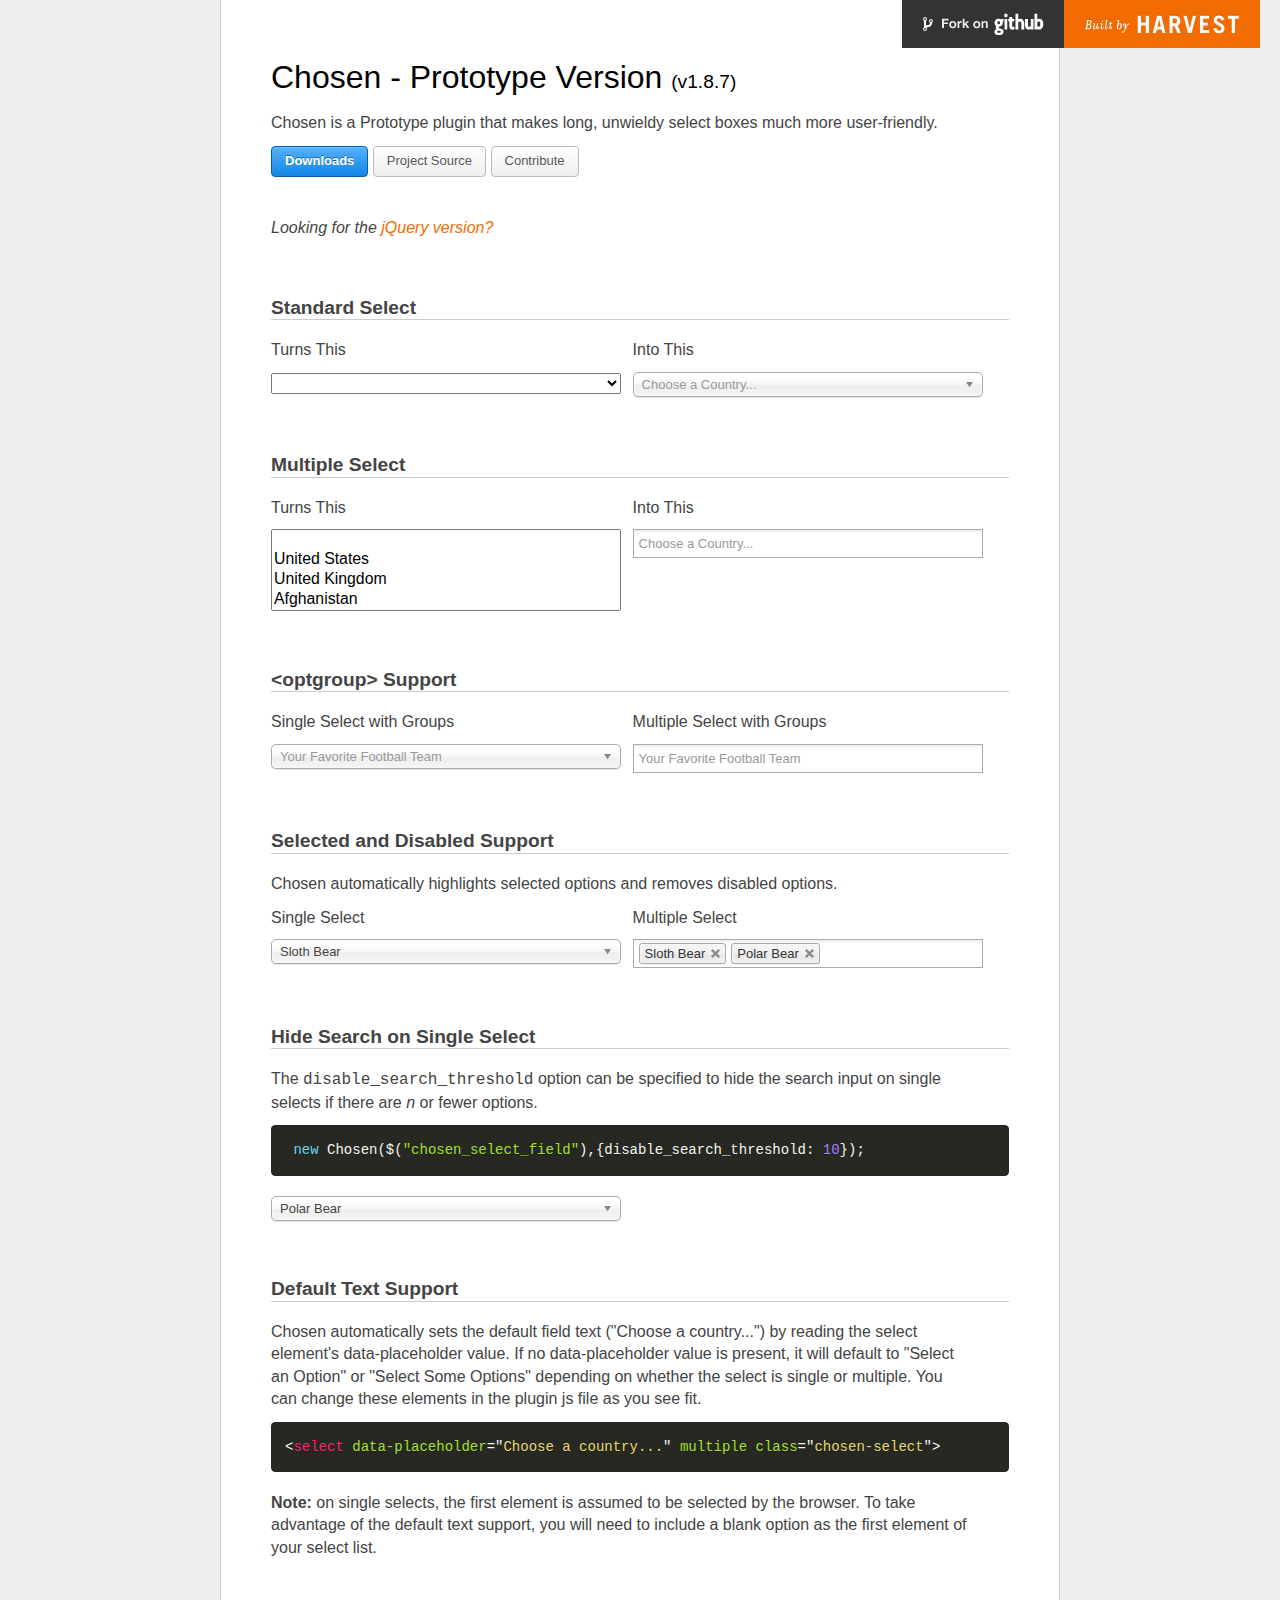
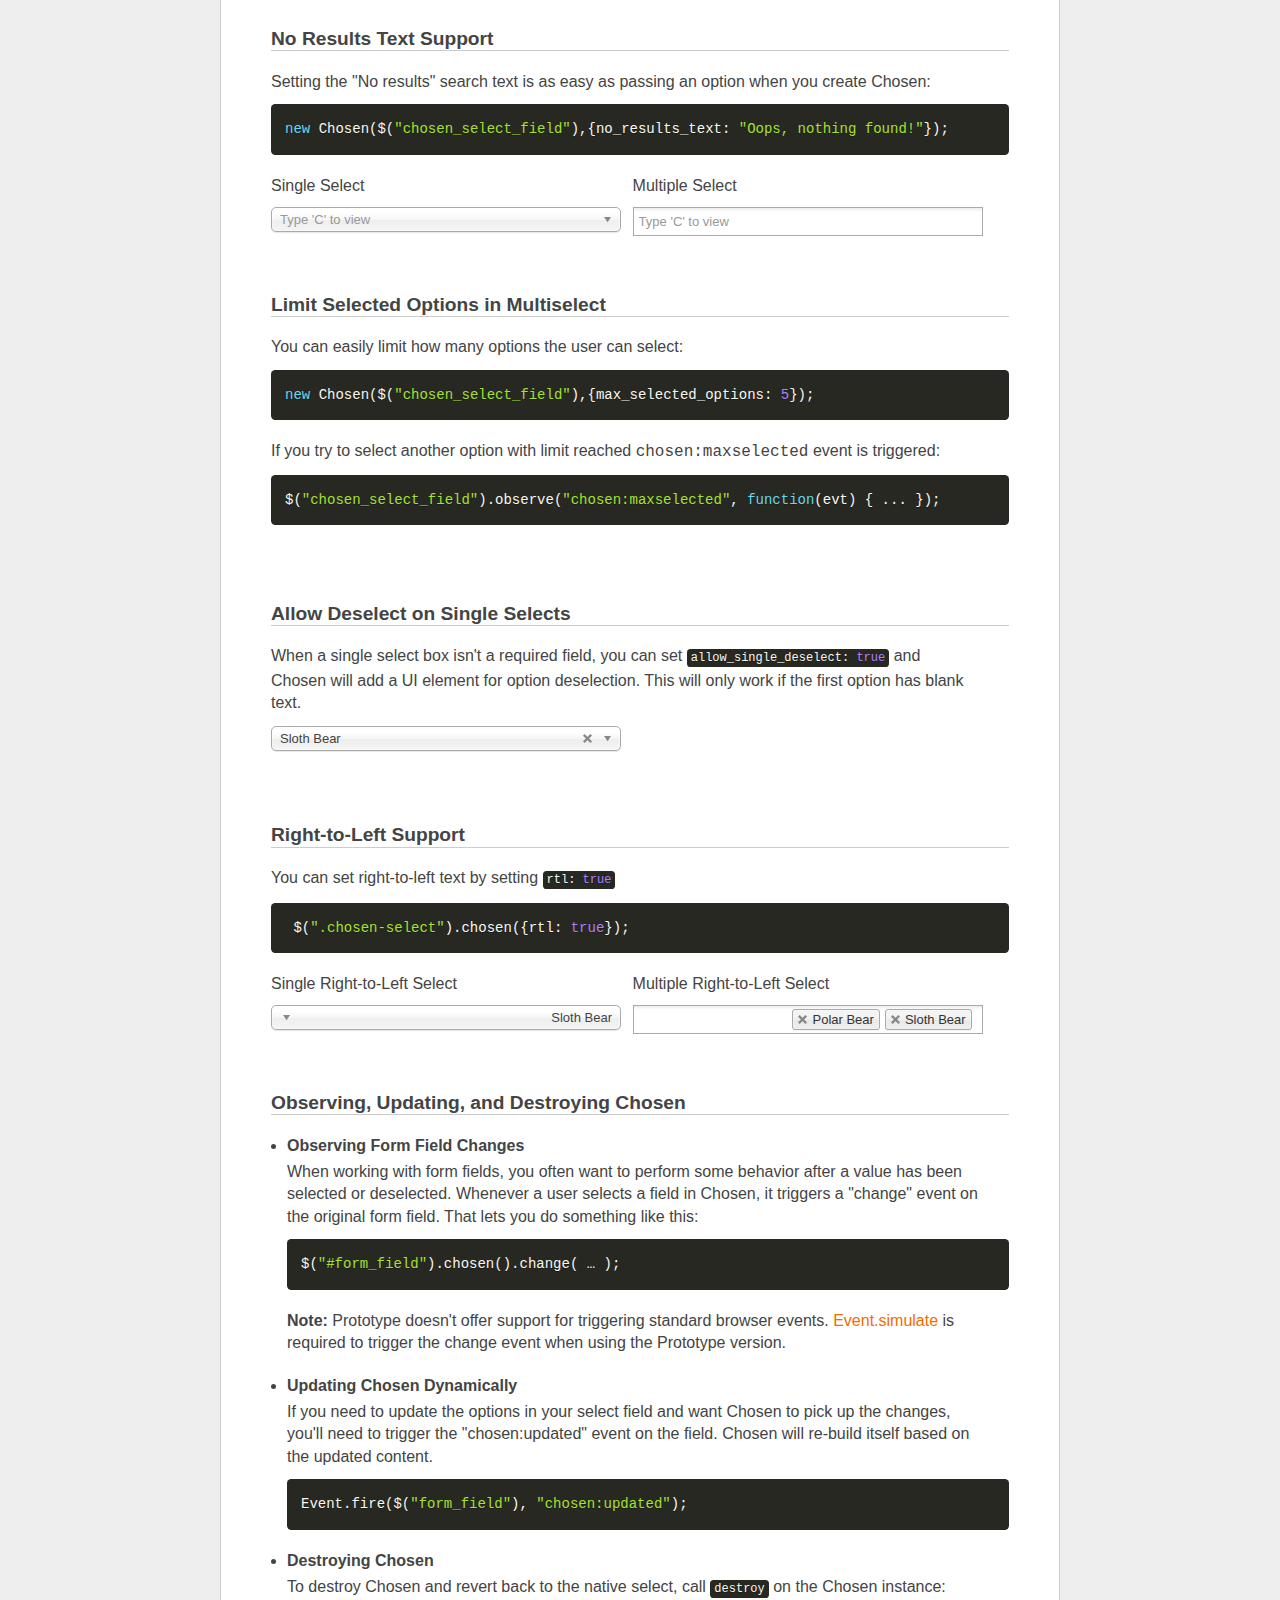
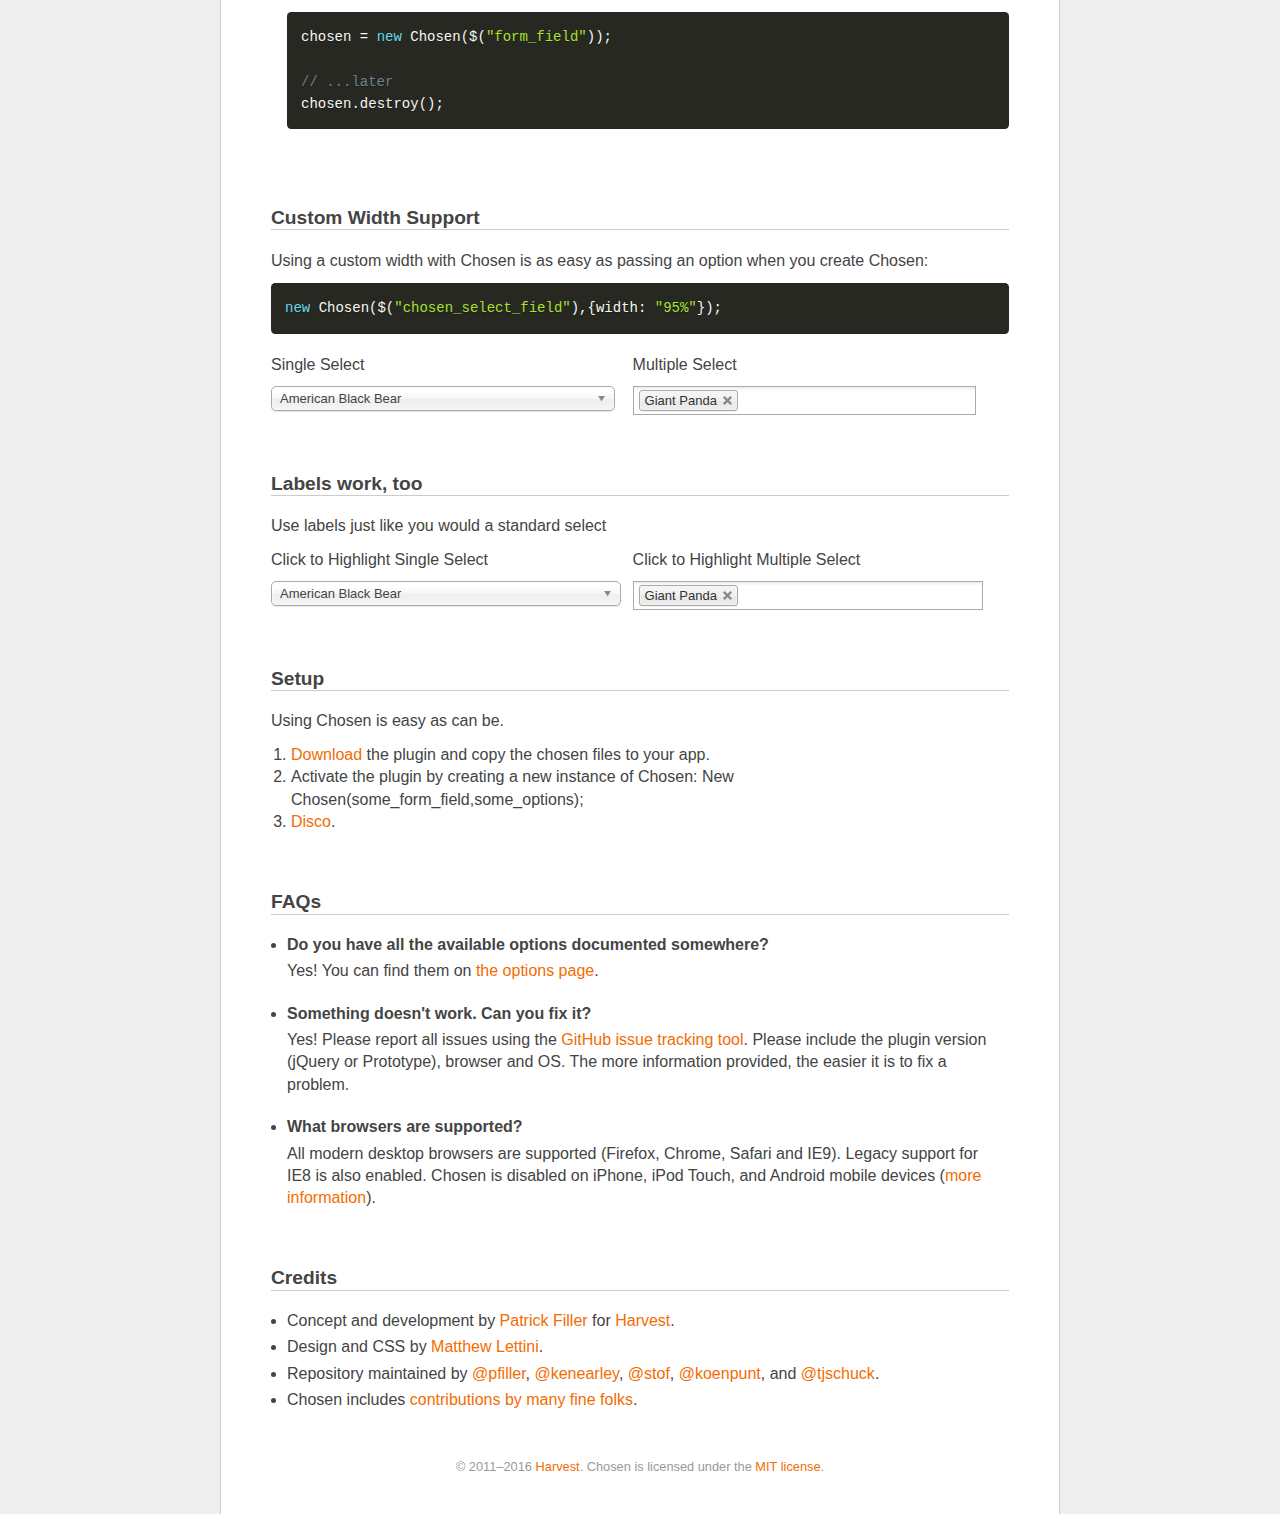
<file: static/chosen/index.proto.html>
<!doctype html>
<html lang="en">
<head>
  <meta charset="utf-8">
  <title>Chosen: A Prototype Plugin by Harvest to Tame Unwieldy Select Boxes</title>
  <link rel="stylesheet" href="docsupport/style.css">
  <link rel="stylesheet" href="docsupport/prism.css">
  <link rel="stylesheet" href="chosen.css">

  <meta http-equiv="Content-Security-Policy" content="default-src &apos;self&apos;; script-src &apos;self&apos; https://ajax.googleapis.com; style-src &apos;self&apos;; img-src &apos;self&apos; data:">

</head>
<body>
  <div id="container">
    <div id="content">
      <header>
        <h1>Chosen - Prototype Version <small>(<span id="latest-version">v1.8.7</span>)</small></h1>
      </header>
      <p>Chosen is a Prototype plugin that makes long, unwieldy select boxes much more user-friendly.</p>

      <p>
        <a class="button button-blue" href="https://github.com/harvesthq/chosen/releases">Downloads</a>
        <a class="button" href="https://github.com/harvesthq/chosen">Project Source</a>
        <a class="button" href="https://github.com/harvesthq/chosen/blob/master/contributing.md">Contribute</a>
      </p>

      <p class="jquery-version-refer">Looking for the <a href="index.html">jQuery version?</a></p>

      <h2><a name="standard-select" class="anchor" href="#standard-select">Standard Select</a></h2>
      <div class="side-by-side clearfix">
        <div>
          <em>Turns This</em>
          <select data-placeholder="Choose a Country..." class="select" tabindex="1">
            <option value=""></option>
            <option value="United States">United States</option>
            <option value="United Kingdom">United Kingdom</option>
            <option value="Afghanistan">Afghanistan</option>
            <option value="Aland Islands">Aland Islands</option>
            <option value="Albania">Albania</option>
            <option value="Algeria">Algeria</option>
            <option value="American Samoa">American Samoa</option>
            <option value="Andorra">Andorra</option>
            <option value="Angola">Angola</option>
            <option value="Anguilla">Anguilla</option>
            <option value="Antarctica">Antarctica</option>
            <option value="Antigua and Barbuda">Antigua and Barbuda</option>
            <option value="Argentina">Argentina</option>
            <option value="Armenia">Armenia</option>
            <option value="Aruba">Aruba</option>
            <option value="Australia">Australia</option>
            <option value="Austria">Austria</option>
            <option value="Azerbaijan">Azerbaijan</option>
            <option value="Bahamas">Bahamas</option>
            <option value="Bahrain">Bahrain</option>
            <option value="Bangladesh">Bangladesh</option>
            <option value="Barbados">Barbados</option>
            <option value="Belarus">Belarus</option>
            <option value="Belgium">Belgium</option>
            <option value="Belize">Belize</option>
            <option value="Benin">Benin</option>
            <option value="Bermuda">Bermuda</option>
            <option value="Bhutan">Bhutan</option>
            <option value="Bolivia, Plurinational State of">Bolivia, Plurinational State of</option>
            <option value="Bonaire, Sint Eustatius and Saba">Bonaire, Sint Eustatius and Saba</option>
            <option value="Bosnia and Herzegovina">Bosnia and Herzegovina</option>
            <option value="Botswana">Botswana</option>
            <option value="Bouvet Island">Bouvet Island</option>
            <option value="Brazil">Brazil</option>
            <option value="British Indian Ocean Territory">British Indian Ocean Territory</option>
            <option value="Brunei Darussalam">Brunei Darussalam</option>
            <option value="Bulgaria">Bulgaria</option>
            <option value="Burkina Faso">Burkina Faso</option>
            <option value="Burundi">Burundi</option>
            <option value="Cambodia">Cambodia</option>
            <option value="Cameroon">Cameroon</option>
            <option value="Canada">Canada</option>
            <option value="Cape Verde">Cape Verde</option>
            <option value="Cayman Islands">Cayman Islands</option>
            <option value="Central African Republic">Central African Republic</option>
            <option value="Chad">Chad</option>
            <option value="Chile">Chile</option>
            <option value="China">China</option>
            <option value="Christmas Island">Christmas Island</option>
            <option value="Cocos (Keeling) Islands">Cocos (Keeling) Islands</option>
            <option value="Colombia">Colombia</option>
            <option value="Comoros">Comoros</option>
            <option value="Congo">Congo</option>
            <option value="Congo, The Democratic Republic of The">Congo, The Democratic Republic of The</option>
            <option value="Cook Islands">Cook Islands</option>
            <option value="Costa Rica">Costa Rica</option>
            <option value="Cote D&apos;ivoire">Cote D'ivoire</option>
            <option value="Croatia">Croatia</option>
            <option value="Cuba">Cuba</option>
            <option value="Curacao">Curacao</option>
            <option value="Cyprus">Cyprus</option>
            <option value="Czech Republic">Czech Republic</option>
            <option value="Denmark">Denmark</option>
            <option value="Djibouti">Djibouti</option>
            <option value="Dominica">Dominica</option>
            <option value="Dominican Republic">Dominican Republic</option>
            <option value="Ecuador">Ecuador</option>
            <option value="Egypt">Egypt</option>
            <option value="El Salvador">El Salvador</option>
            <option value="Equatorial Guinea">Equatorial Guinea</option>
            <option value="Eritrea">Eritrea</option>
            <option value="Estonia">Estonia</option>
            <option value="Ethiopia">Ethiopia</option>
            <option value="Falkland Islands (Malvinas)">Falkland Islands (Malvinas)</option>
            <option value="Faroe Islands">Faroe Islands</option>
            <option value="Fiji">Fiji</option>
            <option value="Finland">Finland</option>
            <option value="France">France</option>
            <option value="French Guiana">French Guiana</option>
            <option value="French Polynesia">French Polynesia</option>
            <option value="French Southern Territories">French Southern Territories</option>
            <option value="Gabon">Gabon</option>
            <option value="Gambia">Gambia</option>
            <option value="Georgia">Georgia</option>
            <option value="Germany">Germany</option>
            <option value="Ghana">Ghana</option>
            <option value="Gibraltar">Gibraltar</option>
            <option value="Greece">Greece</option>
            <option value="Greenland">Greenland</option>
            <option value="Grenada">Grenada</option>
            <option value="Guadeloupe">Guadeloupe</option>
            <option value="Guam">Guam</option>
            <option value="Guatemala">Guatemala</option>
            <option value="Guernsey">Guernsey</option>
            <option value="Guinea">Guinea</option>
            <option value="Guinea-bissau">Guinea-bissau</option>
            <option value="Guyana">Guyana</option>
            <option value="Haiti">Haiti</option>
            <option value="Heard Island and Mcdonald Islands">Heard Island and Mcdonald Islands</option>
            <option value="Holy See (Vatican City State)">Holy See (Vatican City State)</option>
            <option value="Honduras">Honduras</option>
            <option value="Hong Kong">Hong Kong</option>
            <option value="Hungary">Hungary</option>
            <option value="Iceland">Iceland</option>
            <option value="India">India</option>
            <option value="Indonesia">Indonesia</option>
            <option value="Iran, Islamic Republic of">Iran, Islamic Republic of</option>
            <option value="Iraq">Iraq</option>
            <option value="Ireland">Ireland</option>
            <option value="Isle of Man">Isle of Man</option>
            <option value="Israel">Israel</option>
            <option value="Italy">Italy</option>
            <option value="Jamaica">Jamaica</option>
            <option value="Japan">Japan</option>
            <option value="Jersey">Jersey</option>
            <option value="Jordan">Jordan</option>
            <option value="Kazakhstan">Kazakhstan</option>
            <option value="Kenya">Kenya</option>
            <option value="Kiribati">Kiribati</option>
            <option value="Korea, Democratic People&apos;s Republic of">Korea, Democratic People's Republic of</option>
            <option value="Korea, Republic of">Korea, Republic of</option>
            <option value="Kuwait">Kuwait</option>
            <option value="Kyrgyzstan">Kyrgyzstan</option>
            <option value="Lao People&apos;s Democratic Republic">Lao People's Democratic Republic</option>
            <option value="Latvia">Latvia</option>
            <option value="Lebanon">Lebanon</option>
            <option value="Lesotho">Lesotho</option>
            <option value="Liberia">Liberia</option>
            <option value="Libya">Libya</option>
            <option value="Liechtenstein">Liechtenstein</option>
            <option value="Lithuania">Lithuania</option>
            <option value="Luxembourg">Luxembourg</option>
            <option value="Macao">Macao</option>
            <option value="Macedonia, The Former Yugoslav Republic of">Macedonia, The Former Yugoslav Republic of</option>
            <option value="Madagascar">Madagascar</option>
            <option value="Malawi">Malawi</option>
            <option value="Malaysia">Malaysia</option>
            <option value="Maldives">Maldives</option>
            <option value="Mali">Mali</option>
            <option value="Malta">Malta</option>
            <option value="Marshall Islands">Marshall Islands</option>
            <option value="Martinique">Martinique</option>
            <option value="Mauritania">Mauritania</option>
            <option value="Mauritius">Mauritius</option>
            <option value="Mayotte">Mayotte</option>
            <option value="Mexico">Mexico</option>
            <option value="Micronesia, Federated States of">Micronesia, Federated States of</option>
            <option value="Moldova, Republic of">Moldova, Republic of</option>
            <option value="Monaco">Monaco</option>
            <option value="Mongolia">Mongolia</option>
            <option value="Montenegro">Montenegro</option>
            <option value="Montserrat">Montserrat</option>
            <option value="Morocco">Morocco</option>
            <option value="Mozambique">Mozambique</option>
            <option value="Myanmar">Myanmar</option>
            <option value="Namibia">Namibia</option>
            <option value="Nauru">Nauru</option>
            <option value="Nepal">Nepal</option>
            <option value="Netherlands">Netherlands</option>
            <option value="New Caledonia">New Caledonia</option>
            <option value="New Zealand">New Zealand</option>
            <option value="Nicaragua">Nicaragua</option>
            <option value="Niger">Niger</option>
            <option value="Nigeria">Nigeria</option>
            <option value="Niue">Niue</option>
            <option value="Norfolk Island">Norfolk Island</option>
            <option value="Northern Mariana Islands">Northern Mariana Islands</option>
            <option value="Norway">Norway</option>
            <option value="Oman">Oman</option>
            <option value="Pakistan">Pakistan</option>
            <option value="Palau">Palau</option>
            <option value="Palestinian Territory, Occupied">Palestinian Territory, Occupied</option>
            <option value="Panama">Panama</option>
            <option value="Papua New Guinea">Papua New Guinea</option>
            <option value="Paraguay">Paraguay</option>
            <option value="Peru">Peru</option>
            <option value="Philippines">Philippines</option>
            <option value="Pitcairn">Pitcairn</option>
            <option value="Poland">Poland</option>
            <option value="Portugal">Portugal</option>
            <option value="Puerto Rico">Puerto Rico</option>
            <option value="Qatar">Qatar</option>
            <option value="Reunion">Reunion</option>
            <option value="Romania">Romania</option>
            <option value="Russian Federation">Russian Federation</option>
            <option value="Rwanda">Rwanda</option>
            <option value="Saint Barthelemy">Saint Barthelemy</option>
            <option value="Saint Helena, Ascension and Tristan da Cunha">Saint Helena, Ascension and Tristan da Cunha</option>
            <option value="Saint Kitts and Nevis">Saint Kitts and Nevis</option>
            <option value="Saint Lucia">Saint Lucia</option>
            <option value="Saint Martin (French part)">Saint Martin (French part)</option>
            <option value="Saint Pierre and Miquelon">Saint Pierre and Miquelon</option>
            <option value="Saint Vincent and The Grenadines">Saint Vincent and The Grenadines</option>
            <option value="Samoa">Samoa</option>
            <option value="San Marino">San Marino</option>
            <option value="Sao Tome and Principe">Sao Tome and Principe</option>
            <option value="Saudi Arabia">Saudi Arabia</option>
            <option value="Senegal">Senegal</option>
            <option value="Serbia">Serbia</option>
            <option value="Seychelles">Seychelles</option>
            <option value="Sierra Leone">Sierra Leone</option>
            <option value="Singapore">Singapore</option>
            <option value="Sint Maarten (Dutch part)">Sint Maarten (Dutch part)</option>
            <option value="Slovakia">Slovakia</option>
            <option value="Slovenia">Slovenia</option>
            <option value="Solomon Islands">Solomon Islands</option>
            <option value="Somalia">Somalia</option>
            <option value="South Africa">South Africa</option>
            <option value="South Georgia and The South Sandwich Islands">South Georgia and The South Sandwich Islands</option>
            <option value="South Sudan">South Sudan</option>
            <option value="Spain">Spain</option>
            <option value="Sri Lanka">Sri Lanka</option>
            <option value="Sudan">Sudan</option>
            <option value="Suriname">Suriname</option>
            <option value="Svalbard and Jan Mayen">Svalbard and Jan Mayen</option>
            <option value="Swaziland">Swaziland</option>
            <option value="Sweden">Sweden</option>
            <option value="Switzerland">Switzerland</option>
            <option value="Syrian Arab Republic">Syrian Arab Republic</option>
            <option value="Taiwan, Province of China">Taiwan, Province of China</option>
            <option value="Tajikistan">Tajikistan</option>
            <option value="Tanzania, United Republic of">Tanzania, United Republic of</option>
            <option value="Thailand">Thailand</option>
            <option value="Timor-leste">Timor-leste</option>
            <option value="Togo">Togo</option>
            <option value="Tokelau">Tokelau</option>
            <option value="Tonga">Tonga</option>
            <option value="Trinidad and Tobago">Trinidad and Tobago</option>
            <option value="Tunisia">Tunisia</option>
            <option value="Turkey">Turkey</option>
            <option value="Turkmenistan">Turkmenistan</option>
            <option value="Turks and Caicos Islands">Turks and Caicos Islands</option>
            <option value="Tuvalu">Tuvalu</option>
            <option value="Uganda">Uganda</option>
            <option value="Ukraine">Ukraine</option>
            <option value="United Arab Emirates">United Arab Emirates</option>
            <option value="United Kingdom">United Kingdom</option>
            <option value="United States">United States</option>
            <option value="United States Minor Outlying Islands">United States Minor Outlying Islands</option>
            <option value="Uruguay">Uruguay</option>
            <option value="Uzbekistan">Uzbekistan</option>
            <option value="Vanuatu">Vanuatu</option>
            <option value="Venezuela, Bolivarian Republic of">Venezuela, Bolivarian Republic of</option>
            <option value="Viet Nam">Viet Nam</option>
            <option value="Virgin Islands, British">Virgin Islands, British</option>
            <option value="Virgin Islands, U.S.">Virgin Islands, U.S.</option>
            <option value="Wallis and Futuna">Wallis and Futuna</option>
            <option value="Western Sahara">Western Sahara</option>
            <option value="Yemen">Yemen</option>
            <option value="Zambia">Zambia</option>
            <option value="Zimbabwe">Zimbabwe</option>
          </select>
        </div>
        <div>
          <em>Into This</em>
          <select data-placeholder="Choose a Country..." class="chosen-select" tabindex="2">
            <option value=""></option>
            <option value="United States">United States</option>
            <option value="United Kingdom">United Kingdom</option>
            <option value="Afghanistan">Afghanistan</option>
            <option value="Aland Islands">Aland Islands</option>
            <option value="Albania">Albania</option>
            <option value="Algeria">Algeria</option>
            <option value="American Samoa">American Samoa</option>
            <option value="Andorra">Andorra</option>
            <option value="Angola">Angola</option>
            <option value="Anguilla">Anguilla</option>
            <option value="Antarctica">Antarctica</option>
            <option value="Antigua and Barbuda">Antigua and Barbuda</option>
            <option value="Argentina">Argentina</option>
            <option value="Armenia">Armenia</option>
            <option value="Aruba">Aruba</option>
            <option value="Australia">Australia</option>
            <option value="Austria">Austria</option>
            <option value="Azerbaijan">Azerbaijan</option>
            <option value="Bahamas">Bahamas</option>
            <option value="Bahrain">Bahrain</option>
            <option value="Bangladesh">Bangladesh</option>
            <option value="Barbados">Barbados</option>
            <option value="Belarus">Belarus</option>
            <option value="Belgium">Belgium</option>
            <option value="Belize">Belize</option>
            <option value="Benin">Benin</option>
            <option value="Bermuda">Bermuda</option>
            <option value="Bhutan">Bhutan</option>
            <option value="Bolivia, Plurinational State of">Bolivia, Plurinational State of</option>
            <option value="Bonaire, Sint Eustatius and Saba">Bonaire, Sint Eustatius and Saba</option>
            <option value="Bosnia and Herzegovina">Bosnia and Herzegovina</option>
            <option value="Botswana">Botswana</option>
            <option value="Bouvet Island">Bouvet Island</option>
            <option value="Brazil">Brazil</option>
            <option value="British Indian Ocean Territory">British Indian Ocean Territory</option>
            <option value="Brunei Darussalam">Brunei Darussalam</option>
            <option value="Bulgaria">Bulgaria</option>
            <option value="Burkina Faso">Burkina Faso</option>
            <option value="Burundi">Burundi</option>
            <option value="Cambodia">Cambodia</option>
            <option value="Cameroon">Cameroon</option>
            <option value="Canada">Canada</option>
            <option value="Cape Verde">Cape Verde</option>
            <option value="Cayman Islands">Cayman Islands</option>
            <option value="Central African Republic">Central African Republic</option>
            <option value="Chad">Chad</option>
            <option value="Chile">Chile</option>
            <option value="China">China</option>
            <option value="Christmas Island">Christmas Island</option>
            <option value="Cocos (Keeling) Islands">Cocos (Keeling) Islands</option>
            <option value="Colombia">Colombia</option>
            <option value="Comoros">Comoros</option>
            <option value="Congo">Congo</option>
            <option value="Congo, The Democratic Republic of The">Congo, The Democratic Republic of The</option>
            <option value="Cook Islands">Cook Islands</option>
            <option value="Costa Rica">Costa Rica</option>
            <option value="Cote D&apos;ivoire">Cote D'ivoire</option>
            <option value="Croatia">Croatia</option>
            <option value="Cuba">Cuba</option>
            <option value="Curacao">Curacao</option>
            <option value="Cyprus">Cyprus</option>
            <option value="Czech Republic">Czech Republic</option>
            <option value="Denmark">Denmark</option>
            <option value="Djibouti">Djibouti</option>
            <option value="Dominica">Dominica</option>
            <option value="Dominican Republic">Dominican Republic</option>
            <option value="Ecuador">Ecuador</option>
            <option value="Egypt">Egypt</option>
            <option value="El Salvador">El Salvador</option>
            <option value="Equatorial Guinea">Equatorial Guinea</option>
            <option value="Eritrea">Eritrea</option>
            <option value="Estonia">Estonia</option>
            <option value="Ethiopia">Ethiopia</option>
            <option value="Falkland Islands (Malvinas)">Falkland Islands (Malvinas)</option>
            <option value="Faroe Islands">Faroe Islands</option>
            <option value="Fiji">Fiji</option>
            <option value="Finland">Finland</option>
            <option value="France">France</option>
            <option value="French Guiana">French Guiana</option>
            <option value="French Polynesia">French Polynesia</option>
            <option value="French Southern Territories">French Southern Territories</option>
            <option value="Gabon">Gabon</option>
            <option value="Gambia">Gambia</option>
            <option value="Georgia">Georgia</option>
            <option value="Germany">Germany</option>
            <option value="Ghana">Ghana</option>
            <option value="Gibraltar">Gibraltar</option>
            <option value="Greece">Greece</option>
            <option value="Greenland">Greenland</option>
            <option value="Grenada">Grenada</option>
            <option value="Guadeloupe">Guadeloupe</option>
            <option value="Guam">Guam</option>
            <option value="Guatemala">Guatemala</option>
            <option value="Guernsey">Guernsey</option>
            <option value="Guinea">Guinea</option>
            <option value="Guinea-bissau">Guinea-bissau</option>
            <option value="Guyana">Guyana</option>
            <option value="Haiti">Haiti</option>
            <option value="Heard Island and Mcdonald Islands">Heard Island and Mcdonald Islands</option>
            <option value="Holy See (Vatican City State)">Holy See (Vatican City State)</option>
            <option value="Honduras">Honduras</option>
            <option value="Hong Kong">Hong Kong</option>
            <option value="Hungary">Hungary</option>
            <option value="Iceland">Iceland</option>
            <option value="India">India</option>
            <option value="Indonesia">Indonesia</option>
            <option value="Iran, Islamic Republic of">Iran, Islamic Republic of</option>
            <option value="Iraq">Iraq</option>
            <option value="Ireland">Ireland</option>
            <option value="Isle of Man">Isle of Man</option>
            <option value="Israel">Israel</option>
            <option value="Italy">Italy</option>
            <option value="Jamaica">Jamaica</option>
            <option value="Japan">Japan</option>
            <option value="Jersey">Jersey</option>
            <option value="Jordan">Jordan</option>
            <option value="Kazakhstan">Kazakhstan</option>
            <option value="Kenya">Kenya</option>
            <option value="Kiribati">Kiribati</option>
            <option value="Korea, Democratic People&apos;s Republic of">Korea, Democratic People's Republic of</option>
            <option value="Korea, Republic of">Korea, Republic of</option>
            <option value="Kuwait">Kuwait</option>
            <option value="Kyrgyzstan">Kyrgyzstan</option>
            <option value="Lao People&apos;s Democratic Republic">Lao People's Democratic Republic</option>
            <option value="Latvia">Latvia</option>
            <option value="Lebanon">Lebanon</option>
            <option value="Lesotho">Lesotho</option>
            <option value="Liberia">Liberia</option>
            <option value="Libya">Libya</option>
            <option value="Liechtenstein">Liechtenstein</option>
            <option value="Lithuania">Lithuania</option>
            <option value="Luxembourg">Luxembourg</option>
            <option value="Macao">Macao</option>
            <option value="Macedonia, The Former Yugoslav Republic of">Macedonia, The Former Yugoslav Republic of</option>
            <option value="Madagascar">Madagascar</option>
            <option value="Malawi">Malawi</option>
            <option value="Malaysia">Malaysia</option>
            <option value="Maldives">Maldives</option>
            <option value="Mali">Mali</option>
            <option value="Malta">Malta</option>
            <option value="Marshall Islands">Marshall Islands</option>
            <option value="Martinique">Martinique</option>
            <option value="Mauritania">Mauritania</option>
            <option value="Mauritius">Mauritius</option>
            <option value="Mayotte">Mayotte</option>
            <option value="Mexico">Mexico</option>
            <option value="Micronesia, Federated States of">Micronesia, Federated States of</option>
            <option value="Moldova, Republic of">Moldova, Republic of</option>
            <option value="Monaco">Monaco</option>
            <option value="Mongolia">Mongolia</option>
            <option value="Montenegro">Montenegro</option>
            <option value="Montserrat">Montserrat</option>
            <option value="Morocco">Morocco</option>
            <option value="Mozambique">Mozambique</option>
            <option value="Myanmar">Myanmar</option>
            <option value="Namibia">Namibia</option>
            <option value="Nauru">Nauru</option>
            <option value="Nepal">Nepal</option>
            <option value="Netherlands">Netherlands</option>
            <option value="New Caledonia">New Caledonia</option>
            <option value="New Zealand">New Zealand</option>
            <option value="Nicaragua">Nicaragua</option>
            <option value="Niger">Niger</option>
            <option value="Nigeria">Nigeria</option>
            <option value="Niue">Niue</option>
            <option value="Norfolk Island">Norfolk Island</option>
            <option value="Northern Mariana Islands">Northern Mariana Islands</option>
            <option value="Norway">Norway</option>
            <option value="Oman">Oman</option>
            <option value="Pakistan">Pakistan</option>
            <option value="Palau">Palau</option>
            <option value="Palestinian Territory, Occupied">Palestinian Territory, Occupied</option>
            <option value="Panama">Panama</option>
            <option value="Papua New Guinea">Papua New Guinea</option>
            <option value="Paraguay">Paraguay</option>
            <option value="Peru">Peru</option>
            <option value="Philippines">Philippines</option>
            <option value="Pitcairn">Pitcairn</option>
            <option value="Poland">Poland</option>
            <option value="Portugal">Portugal</option>
            <option value="Puerto Rico">Puerto Rico</option>
            <option value="Qatar">Qatar</option>
            <option value="Reunion">Reunion</option>
            <option value="Romania">Romania</option>
            <option value="Russian Federation">Russian Federation</option>
            <option value="Rwanda">Rwanda</option>
            <option value="Saint Barthelemy">Saint Barthelemy</option>
            <option value="Saint Helena, Ascension and Tristan da Cunha">Saint Helena, Ascension and Tristan da Cunha</option>
            <option value="Saint Kitts and Nevis">Saint Kitts and Nevis</option>
            <option value="Saint Lucia">Saint Lucia</option>
            <option value="Saint Martin (French part)">Saint Martin (French part)</option>
            <option value="Saint Pierre and Miquelon">Saint Pierre and Miquelon</option>
            <option value="Saint Vincent and The Grenadines">Saint Vincent and The Grenadines</option>
            <option value="Samoa">Samoa</option>
            <option value="San Marino">San Marino</option>
            <option value="Sao Tome and Principe">Sao Tome and Principe</option>
            <option value="Saudi Arabia">Saudi Arabia</option>
            <option value="Senegal">Senegal</option>
            <option value="Serbia">Serbia</option>
            <option value="Seychelles">Seychelles</option>
            <option value="Sierra Leone">Sierra Leone</option>
            <option value="Singapore">Singapore</option>
            <option value="Sint Maarten (Dutch part)">Sint Maarten (Dutch part)</option>
            <option value="Slovakia">Slovakia</option>
            <option value="Slovenia">Slovenia</option>
            <option value="Solomon Islands">Solomon Islands</option>
            <option value="Somalia">Somalia</option>
            <option value="South Africa">South Africa</option>
            <option value="South Georgia and The South Sandwich Islands">South Georgia and The South Sandwich Islands</option>
            <option value="South Sudan">South Sudan</option>
            <option value="Spain">Spain</option>
            <option value="Sri Lanka">Sri Lanka</option>
            <option value="Sudan">Sudan</option>
            <option value="Suriname">Suriname</option>
            <option value="Svalbard and Jan Mayen">Svalbard and Jan Mayen</option>
            <option value="Swaziland">Swaziland</option>
            <option value="Sweden">Sweden</option>
            <option value="Switzerland">Switzerland</option>
            <option value="Syrian Arab Republic">Syrian Arab Republic</option>
            <option value="Taiwan, Province of China">Taiwan, Province of China</option>
            <option value="Tajikistan">Tajikistan</option>
            <option value="Tanzania, United Republic of">Tanzania, United Republic of</option>
            <option value="Thailand">Thailand</option>
            <option value="Timor-leste">Timor-leste</option>
            <option value="Togo">Togo</option>
            <option value="Tokelau">Tokelau</option>
            <option value="Tonga">Tonga</option>
            <option value="Trinidad and Tobago">Trinidad and Tobago</option>
            <option value="Tunisia">Tunisia</option>
            <option value="Turkey">Turkey</option>
            <option value="Turkmenistan">Turkmenistan</option>
            <option value="Turks and Caicos Islands">Turks and Caicos Islands</option>
            <option value="Tuvalu">Tuvalu</option>
            <option value="Uganda">Uganda</option>
            <option value="Ukraine">Ukraine</option>
            <option value="United Arab Emirates">United Arab Emirates</option>
            <option value="United Kingdom">United Kingdom</option>
            <option value="United States">United States</option>
            <option value="United States Minor Outlying Islands">United States Minor Outlying Islands</option>
            <option value="Uruguay">Uruguay</option>
            <option value="Uzbekistan">Uzbekistan</option>
            <option value="Vanuatu">Vanuatu</option>
            <option value="Venezuela, Bolivarian Republic of">Venezuela, Bolivarian Republic of</option>
            <option value="Viet Nam">Viet Nam</option>
            <option value="Virgin Islands, British">Virgin Islands, British</option>
            <option value="Virgin Islands, U.S.">Virgin Islands, U.S.</option>
            <option value="Wallis and Futuna">Wallis and Futuna</option>
            <option value="Western Sahara">Western Sahara</option>
            <option value="Yemen">Yemen</option>
            <option value="Zambia">Zambia</option>
            <option value="Zimbabwe">Zimbabwe</option>
          </select>
        </div>
      </div>

      <h2><a name="multiple-select" class="anchor" href="#multiple-select">Multiple Select</a></h2>
      <div class="side-by-side clearfix">
        <div>
          <em>Turns This</em>
          <select data-placeholder="Choose a Country..." class="select" multiple tabindex="3">
            <option value=""></option>
            <option value="United States">United States</option>
            <option value="United Kingdom">United Kingdom</option>
            <option value="Afghanistan">Afghanistan</option>
            <option value="Aland Islands">Aland Islands</option>
            <option value="Albania">Albania</option>
            <option value="Algeria">Algeria</option>
            <option value="American Samoa">American Samoa</option>
            <option value="Andorra">Andorra</option>
            <option value="Angola">Angola</option>
            <option value="Anguilla">Anguilla</option>
            <option value="Antarctica">Antarctica</option>
            <option value="Antigua and Barbuda">Antigua and Barbuda</option>
            <option value="Argentina">Argentina</option>
            <option value="Armenia">Armenia</option>
            <option value="Aruba">Aruba</option>
            <option value="Australia">Australia</option>
            <option value="Austria">Austria</option>
            <option value="Azerbaijan">Azerbaijan</option>
            <option value="Bahamas">Bahamas</option>
            <option value="Bahrain">Bahrain</option>
            <option value="Bangladesh">Bangladesh</option>
            <option value="Barbados">Barbados</option>
            <option value="Belarus">Belarus</option>
            <option value="Belgium">Belgium</option>
            <option value="Belize">Belize</option>
            <option value="Benin">Benin</option>
            <option value="Bermuda">Bermuda</option>
            <option value="Bhutan">Bhutan</option>
            <option value="Bolivia, Plurinational State of">Bolivia, Plurinational State of</option>
            <option value="Bonaire, Sint Eustatius and Saba">Bonaire, Sint Eustatius and Saba</option>
            <option value="Bosnia and Herzegovina">Bosnia and Herzegovina</option>
            <option value="Botswana">Botswana</option>
            <option value="Bouvet Island">Bouvet Island</option>
            <option value="Brazil">Brazil</option>
            <option value="British Indian Ocean Territory">British Indian Ocean Territory</option>
            <option value="Brunei Darussalam">Brunei Darussalam</option>
            <option value="Bulgaria">Bulgaria</option>
            <option value="Burkina Faso">Burkina Faso</option>
            <option value="Burundi">Burundi</option>
            <option value="Cambodia">Cambodia</option>
            <option value="Cameroon">Cameroon</option>
            <option value="Canada">Canada</option>
            <option value="Cape Verde">Cape Verde</option>
            <option value="Cayman Islands">Cayman Islands</option>
            <option value="Central African Republic">Central African Republic</option>
            <option value="Chad">Chad</option>
            <option value="Chile">Chile</option>
            <option value="China">China</option>
            <option value="Christmas Island">Christmas Island</option>
            <option value="Cocos (Keeling) Islands">Cocos (Keeling) Islands</option>
            <option value="Colombia">Colombia</option>
            <option value="Comoros">Comoros</option>
            <option value="Congo">Congo</option>
            <option value="Congo, The Democratic Republic of The">Congo, The Democratic Republic of The</option>
            <option value="Cook Islands">Cook Islands</option>
            <option value="Costa Rica">Costa Rica</option>
            <option value="Cote D&apos;ivoire">Cote D'ivoire</option>
            <option value="Croatia">Croatia</option>
            <option value="Cuba">Cuba</option>
            <option value="Curacao">Curacao</option>
            <option value="Cyprus">Cyprus</option>
            <option value="Czech Republic">Czech Republic</option>
            <option value="Denmark">Denmark</option>
            <option value="Djibouti">Djibouti</option>
            <option value="Dominica">Dominica</option>
            <option value="Dominican Republic">Dominican Republic</option>
            <option value="Ecuador">Ecuador</option>
            <option value="Egypt">Egypt</option>
            <option value="El Salvador">El Salvador</option>
            <option value="Equatorial Guinea">Equatorial Guinea</option>
            <option value="Eritrea">Eritrea</option>
            <option value="Estonia">Estonia</option>
            <option value="Ethiopia">Ethiopia</option>
            <option value="Falkland Islands (Malvinas)">Falkland Islands (Malvinas)</option>
            <option value="Faroe Islands">Faroe Islands</option>
            <option value="Fiji">Fiji</option>
            <option value="Finland">Finland</option>
            <option value="France">France</option>
            <option value="French Guiana">French Guiana</option>
            <option value="French Polynesia">French Polynesia</option>
            <option value="French Southern Territories">French Southern Territories</option>
            <option value="Gabon">Gabon</option>
            <option value="Gambia">Gambia</option>
            <option value="Georgia">Georgia</option>
            <option value="Germany">Germany</option>
            <option value="Ghana">Ghana</option>
            <option value="Gibraltar">Gibraltar</option>
            <option value="Greece">Greece</option>
            <option value="Greenland">Greenland</option>
            <option value="Grenada">Grenada</option>
            <option value="Guadeloupe">Guadeloupe</option>
            <option value="Guam">Guam</option>
            <option value="Guatemala">Guatemala</option>
            <option value="Guernsey">Guernsey</option>
            <option value="Guinea">Guinea</option>
            <option value="Guinea-bissau">Guinea-bissau</option>
            <option value="Guyana">Guyana</option>
            <option value="Haiti">Haiti</option>
            <option value="Heard Island and Mcdonald Islands">Heard Island and Mcdonald Islands</option>
            <option value="Holy See (Vatican City State)">Holy See (Vatican City State)</option>
            <option value="Honduras">Honduras</option>
            <option value="Hong Kong">Hong Kong</option>
            <option value="Hungary">Hungary</option>
            <option value="Iceland">Iceland</option>
            <option value="India">India</option>
            <option value="Indonesia">Indonesia</option>
            <option value="Iran, Islamic Republic of">Iran, Islamic Republic of</option>
            <option value="Iraq">Iraq</option>
            <option value="Ireland">Ireland</option>
            <option value="Isle of Man">Isle of Man</option>
            <option value="Israel">Israel</option>
            <option value="Italy">Italy</option>
            <option value="Jamaica">Jamaica</option>
            <option value="Japan">Japan</option>
            <option value="Jersey">Jersey</option>
            <option value="Jordan">Jordan</option>
            <option value="Kazakhstan">Kazakhstan</option>
            <option value="Kenya">Kenya</option>
            <option value="Kiribati">Kiribati</option>
            <option value="Korea, Democratic People&apos;s Republic of">Korea, Democratic People's Republic of</option>
            <option value="Korea, Republic of">Korea, Republic of</option>
            <option value="Kuwait">Kuwait</option>
            <option value="Kyrgyzstan">Kyrgyzstan</option>
            <option value="Lao People&apos;s Democratic Republic">Lao People's Democratic Republic</option>
            <option value="Latvia">Latvia</option>
            <option value="Lebanon">Lebanon</option>
            <option value="Lesotho">Lesotho</option>
            <option value="Liberia">Liberia</option>
            <option value="Libya">Libya</option>
            <option value="Liechtenstein">Liechtenstein</option>
            <option value="Lithuania">Lithuania</option>
            <option value="Luxembourg">Luxembourg</option>
            <option value="Macao">Macao</option>
            <option value="Macedonia, The Former Yugoslav Republic of">Macedonia, The Former Yugoslav Republic of</option>
            <option value="Madagascar">Madagascar</option>
            <option value="Malawi">Malawi</option>
            <option value="Malaysia">Malaysia</option>
            <option value="Maldives">Maldives</option>
            <option value="Mali">Mali</option>
            <option value="Malta">Malta</option>
            <option value="Marshall Islands">Marshall Islands</option>
            <option value="Martinique">Martinique</option>
            <option value="Mauritania">Mauritania</option>
            <option value="Mauritius">Mauritius</option>
            <option value="Mayotte">Mayotte</option>
            <option value="Mexico">Mexico</option>
            <option value="Micronesia, Federated States of">Micronesia, Federated States of</option>
            <option value="Moldova, Republic of">Moldova, Republic of</option>
            <option value="Monaco">Monaco</option>
            <option value="Mongolia">Mongolia</option>
            <option value="Montenegro">Montenegro</option>
            <option value="Montserrat">Montserrat</option>
            <option value="Morocco">Morocco</option>
            <option value="Mozambique">Mozambique</option>
            <option value="Myanmar">Myanmar</option>
            <option value="Namibia">Namibia</option>
            <option value="Nauru">Nauru</option>
            <option value="Nepal">Nepal</option>
            <option value="Netherlands">Netherlands</option>
            <option value="New Caledonia">New Caledonia</option>
            <option value="New Zealand">New Zealand</option>
            <option value="Nicaragua">Nicaragua</option>
            <option value="Niger">Niger</option>
            <option value="Nigeria">Nigeria</option>
            <option value="Niue">Niue</option>
            <option value="Norfolk Island">Norfolk Island</option>
            <option value="Northern Mariana Islands">Northern Mariana Islands</option>
            <option value="Norway">Norway</option>
            <option value="Oman">Oman</option>
            <option value="Pakistan">Pakistan</option>
            <option value="Palau">Palau</option>
            <option value="Palestinian Territory, Occupied">Palestinian Territory, Occupied</option>
            <option value="Panama">Panama</option>
            <option value="Papua New Guinea">Papua New Guinea</option>
            <option value="Paraguay">Paraguay</option>
            <option value="Peru">Peru</option>
            <option value="Philippines">Philippines</option>
            <option value="Pitcairn">Pitcairn</option>
            <option value="Poland">Poland</option>
            <option value="Portugal">Portugal</option>
            <option value="Puerto Rico">Puerto Rico</option>
            <option value="Qatar">Qatar</option>
            <option value="Reunion">Reunion</option>
            <option value="Romania">Romania</option>
            <option value="Russian Federation">Russian Federation</option>
            <option value="Rwanda">Rwanda</option>
            <option value="Saint Barthelemy">Saint Barthelemy</option>
            <option value="Saint Helena, Ascension and Tristan da Cunha">Saint Helena, Ascension and Tristan da Cunha</option>
            <option value="Saint Kitts and Nevis">Saint Kitts and Nevis</option>
            <option value="Saint Lucia">Saint Lucia</option>
            <option value="Saint Martin (French part)">Saint Martin (French part)</option>
            <option value="Saint Pierre and Miquelon">Saint Pierre and Miquelon</option>
            <option value="Saint Vincent and The Grenadines">Saint Vincent and The Grenadines</option>
            <option value="Samoa">Samoa</option>
            <option value="San Marino">San Marino</option>
            <option value="Sao Tome and Principe">Sao Tome and Principe</option>
            <option value="Saudi Arabia">Saudi Arabia</option>
            <option value="Senegal">Senegal</option>
            <option value="Serbia">Serbia</option>
            <option value="Seychelles">Seychelles</option>
            <option value="Sierra Leone">Sierra Leone</option>
            <option value="Singapore">Singapore</option>
            <option value="Sint Maarten (Dutch part)">Sint Maarten (Dutch part)</option>
            <option value="Slovakia">Slovakia</option>
            <option value="Slovenia">Slovenia</option>
            <option value="Solomon Islands">Solomon Islands</option>
            <option value="Somalia">Somalia</option>
            <option value="South Africa">South Africa</option>
            <option value="South Georgia and The South Sandwich Islands">South Georgia and The South Sandwich Islands</option>
            <option value="South Sudan">South Sudan</option>
            <option value="Spain">Spain</option>
            <option value="Sri Lanka">Sri Lanka</option>
            <option value="Sudan">Sudan</option>
            <option value="Suriname">Suriname</option>
            <option value="Svalbard and Jan Mayen">Svalbard and Jan Mayen</option>
            <option value="Swaziland">Swaziland</option>
            <option value="Sweden">Sweden</option>
            <option value="Switzerland">Switzerland</option>
            <option value="Syrian Arab Republic">Syrian Arab Republic</option>
            <option value="Taiwan, Province of China">Taiwan, Province of China</option>
            <option value="Tajikistan">Tajikistan</option>
            <option value="Tanzania, United Republic of">Tanzania, United Republic of</option>
            <option value="Thailand">Thailand</option>
            <option value="Timor-leste">Timor-leste</option>
            <option value="Togo">Togo</option>
            <option value="Tokelau">Tokelau</option>
            <option value="Tonga">Tonga</option>
            <option value="Trinidad and Tobago">Trinidad and Tobago</option>
            <option value="Tunisia">Tunisia</option>
            <option value="Turkey">Turkey</option>
            <option value="Turkmenistan">Turkmenistan</option>
            <option value="Turks and Caicos Islands">Turks and Caicos Islands</option>
            <option value="Tuvalu">Tuvalu</option>
            <option value="Uganda">Uganda</option>
            <option value="Ukraine">Ukraine</option>
            <option value="United Arab Emirates">United Arab Emirates</option>
            <option value="United Kingdom">United Kingdom</option>
            <option value="United States">United States</option>
            <option value="United States Minor Outlying Islands">United States Minor Outlying Islands</option>
            <option value="Uruguay">Uruguay</option>
            <option value="Uzbekistan">Uzbekistan</option>
            <option value="Vanuatu">Vanuatu</option>
            <option value="Venezuela, Bolivarian Republic of">Venezuela, Bolivarian Republic of</option>
            <option value="Viet Nam">Viet Nam</option>
            <option value="Virgin Islands, British">Virgin Islands, British</option>
            <option value="Virgin Islands, U.S.">Virgin Islands, U.S.</option>
            <option value="Wallis and Futuna">Wallis and Futuna</option>
            <option value="Western Sahara">Western Sahara</option>
            <option value="Yemen">Yemen</option>
            <option value="Zambia">Zambia</option>
            <option value="Zimbabwe">Zimbabwe</option>
          </select>
        </div>
        <div>
          <em>Into This</em>
          <select data-placeholder="Choose a Country..." class="chosen-select" multiple tabindex="4">
            <option value=""></option>
            <option value="United States">United States</option>
            <option value="United Kingdom">United Kingdom</option>
            <option value="Afghanistan">Afghanistan</option>
            <option value="Aland Islands">Aland Islands</option>
            <option value="Albania">Albania</option>
            <option value="Algeria">Algeria</option>
            <option value="American Samoa">American Samoa</option>
            <option value="Andorra">Andorra</option>
            <option value="Angola">Angola</option>
            <option value="Anguilla">Anguilla</option>
            <option value="Antarctica">Antarctica</option>
            <option value="Antigua and Barbuda">Antigua and Barbuda</option>
            <option value="Argentina">Argentina</option>
            <option value="Armenia">Armenia</option>
            <option value="Aruba">Aruba</option>
            <option value="Australia">Australia</option>
            <option value="Austria">Austria</option>
            <option value="Azerbaijan">Azerbaijan</option>
            <option value="Bahamas">Bahamas</option>
            <option value="Bahrain">Bahrain</option>
            <option value="Bangladesh">Bangladesh</option>
            <option value="Barbados">Barbados</option>
            <option value="Belarus">Belarus</option>
            <option value="Belgium">Belgium</option>
            <option value="Belize">Belize</option>
            <option value="Benin">Benin</option>
            <option value="Bermuda">Bermuda</option>
            <option value="Bhutan">Bhutan</option>
            <option value="Bolivia, Plurinational State of">Bolivia, Plurinational State of</option>
            <option value="Bonaire, Sint Eustatius and Saba">Bonaire, Sint Eustatius and Saba</option>
            <option value="Bosnia and Herzegovina">Bosnia and Herzegovina</option>
            <option value="Botswana">Botswana</option>
            <option value="Bouvet Island">Bouvet Island</option>
            <option value="Brazil">Brazil</option>
            <option value="British Indian Ocean Territory">British Indian Ocean Territory</option>
            <option value="Brunei Darussalam">Brunei Darussalam</option>
            <option value="Bulgaria">Bulgaria</option>
            <option value="Burkina Faso">Burkina Faso</option>
            <option value="Burundi">Burundi</option>
            <option value="Cambodia">Cambodia</option>
            <option value="Cameroon">Cameroon</option>
            <option value="Canada">Canada</option>
            <option value="Cape Verde">Cape Verde</option>
            <option value="Cayman Islands">Cayman Islands</option>
            <option value="Central African Republic">Central African Republic</option>
            <option value="Chad">Chad</option>
            <option value="Chile">Chile</option>
            <option value="China">China</option>
            <option value="Christmas Island">Christmas Island</option>
            <option value="Cocos (Keeling) Islands">Cocos (Keeling) Islands</option>
            <option value="Colombia">Colombia</option>
            <option value="Comoros">Comoros</option>
            <option value="Congo">Congo</option>
            <option value="Congo, The Democratic Republic of The">Congo, The Democratic Republic of The</option>
            <option value="Cook Islands">Cook Islands</option>
            <option value="Costa Rica">Costa Rica</option>
            <option value="Cote D&apos;ivoire">Cote D'ivoire</option>
            <option value="Croatia">Croatia</option>
            <option value="Cuba">Cuba</option>
            <option value="Curacao">Curacao</option>
            <option value="Cyprus">Cyprus</option>
            <option value="Czech Republic">Czech Republic</option>
            <option value="Denmark">Denmark</option>
            <option value="Djibouti">Djibouti</option>
            <option value="Dominica">Dominica</option>
            <option value="Dominican Republic">Dominican Republic</option>
            <option value="Ecuador">Ecuador</option>
            <option value="Egypt">Egypt</option>
            <option value="El Salvador">El Salvador</option>
            <option value="Equatorial Guinea">Equatorial Guinea</option>
            <option value="Eritrea">Eritrea</option>
            <option value="Estonia">Estonia</option>
            <option value="Ethiopia">Ethiopia</option>
            <option value="Falkland Islands (Malvinas)">Falkland Islands (Malvinas)</option>
            <option value="Faroe Islands">Faroe Islands</option>
            <option value="Fiji">Fiji</option>
            <option value="Finland">Finland</option>
            <option value="France">France</option>
            <option value="French Guiana">French Guiana</option>
            <option value="French Polynesia">French Polynesia</option>
            <option value="French Southern Territories">French Southern Territories</option>
            <option value="Gabon">Gabon</option>
            <option value="Gambia">Gambia</option>
            <option value="Georgia">Georgia</option>
            <option value="Germany">Germany</option>
            <option value="Ghana">Ghana</option>
            <option value="Gibraltar">Gibraltar</option>
            <option value="Greece">Greece</option>
            <option value="Greenland">Greenland</option>
            <option value="Grenada">Grenada</option>
            <option value="Guadeloupe">Guadeloupe</option>
            <option value="Guam">Guam</option>
            <option value="Guatemala">Guatemala</option>
            <option value="Guernsey">Guernsey</option>
            <option value="Guinea">Guinea</option>
            <option value="Guinea-bissau">Guinea-bissau</option>
            <option value="Guyana">Guyana</option>
            <option value="Haiti">Haiti</option>
            <option value="Heard Island and Mcdonald Islands">Heard Island and Mcdonald Islands</option>
            <option value="Holy See (Vatican City State)">Holy See (Vatican City State)</option>
            <option value="Honduras">Honduras</option>
            <option value="Hong Kong">Hong Kong</option>
            <option value="Hungary">Hungary</option>
            <option value="Iceland">Iceland</option>
            <option value="India">India</option>
            <option value="Indonesia">Indonesia</option>
            <option value="Iran, Islamic Republic of">Iran, Islamic Republic of</option>
            <option value="Iraq">Iraq</option>
            <option value="Ireland">Ireland</option>
            <option value="Isle of Man">Isle of Man</option>
            <option value="Israel">Israel</option>
            <option value="Italy">Italy</option>
            <option value="Jamaica">Jamaica</option>
            <option value="Japan">Japan</option>
            <option value="Jersey">Jersey</option>
            <option value="Jordan">Jordan</option>
            <option value="Kazakhstan">Kazakhstan</option>
            <option value="Kenya">Kenya</option>
            <option value="Kiribati">Kiribati</option>
            <option value="Korea, Democratic People&apos;s Republic of">Korea, Democratic People's Republic of</option>
            <option value="Korea, Republic of">Korea, Republic of</option>
            <option value="Kuwait">Kuwait</option>
            <option value="Kyrgyzstan">Kyrgyzstan</option>
            <option value="Lao People&apos;s Democratic Republic">Lao People's Democratic Republic</option>
            <option value="Latvia">Latvia</option>
            <option value="Lebanon">Lebanon</option>
            <option value="Lesotho">Lesotho</option>
            <option value="Liberia">Liberia</option>
            <option value="Libya">Libya</option>
            <option value="Liechtenstein">Liechtenstein</option>
            <option value="Lithuania">Lithuania</option>
            <option value="Luxembourg">Luxembourg</option>
            <option value="Macao">Macao</option>
            <option value="Macedonia, The Former Yugoslav Republic of">Macedonia, The Former Yugoslav Republic of</option>
            <option value="Madagascar">Madagascar</option>
            <option value="Malawi">Malawi</option>
            <option value="Malaysia">Malaysia</option>
            <option value="Maldives">Maldives</option>
            <option value="Mali">Mali</option>
            <option value="Malta">Malta</option>
            <option value="Marshall Islands">Marshall Islands</option>
            <option value="Martinique">Martinique</option>
            <option value="Mauritania">Mauritania</option>
            <option value="Mauritius">Mauritius</option>
            <option value="Mayotte">Mayotte</option>
            <option value="Mexico">Mexico</option>
            <option value="Micronesia, Federated States of">Micronesia, Federated States of</option>
            <option value="Moldova, Republic of">Moldova, Republic of</option>
            <option value="Monaco">Monaco</option>
            <option value="Mongolia">Mongolia</option>
            <option value="Montenegro">Montenegro</option>
            <option value="Montserrat">Montserrat</option>
            <option value="Morocco">Morocco</option>
            <option value="Mozambique">Mozambique</option>
            <option value="Myanmar">Myanmar</option>
            <option value="Namibia">Namibia</option>
            <option value="Nauru">Nauru</option>
            <option value="Nepal">Nepal</option>
            <option value="Netherlands">Netherlands</option>
            <option value="New Caledonia">New Caledonia</option>
            <option value="New Zealand">New Zealand</option>
            <option value="Nicaragua">Nicaragua</option>
            <option value="Niger">Niger</option>
            <option value="Nigeria">Nigeria</option>
            <option value="Niue">Niue</option>
            <option value="Norfolk Island">Norfolk Island</option>
            <option value="Northern Mariana Islands">Northern Mariana Islands</option>
            <option value="Norway">Norway</option>
            <option value="Oman">Oman</option>
            <option value="Pakistan">Pakistan</option>
            <option value="Palau">Palau</option>
            <option value="Palestinian Territory, Occupied">Palestinian Territory, Occupied</option>
            <option value="Panama">Panama</option>
            <option value="Papua New Guinea">Papua New Guinea</option>
            <option value="Paraguay">Paraguay</option>
            <option value="Peru">Peru</option>
            <option value="Philippines">Philippines</option>
            <option value="Pitcairn">Pitcairn</option>
            <option value="Poland">Poland</option>
            <option value="Portugal">Portugal</option>
            <option value="Puerto Rico">Puerto Rico</option>
            <option value="Qatar">Qatar</option>
            <option value="Reunion">Reunion</option>
            <option value="Romania">Romania</option>
            <option value="Russian Federation">Russian Federation</option>
            <option value="Rwanda">Rwanda</option>
            <option value="Saint Barthelemy">Saint Barthelemy</option>
            <option value="Saint Helena, Ascension and Tristan da Cunha">Saint Helena, Ascension and Tristan da Cunha</option>
            <option value="Saint Kitts and Nevis">Saint Kitts and Nevis</option>
            <option value="Saint Lucia">Saint Lucia</option>
            <option value="Saint Martin (French part)">Saint Martin (French part)</option>
            <option value="Saint Pierre and Miquelon">Saint Pierre and Miquelon</option>
            <option value="Saint Vincent and The Grenadines">Saint Vincent and The Grenadines</option>
            <option value="Samoa">Samoa</option>
            <option value="San Marino">San Marino</option>
            <option value="Sao Tome and Principe">Sao Tome and Principe</option>
            <option value="Saudi Arabia">Saudi Arabia</option>
            <option value="Senegal">Senegal</option>
            <option value="Serbia">Serbia</option>
            <option value="Seychelles">Seychelles</option>
            <option value="Sierra Leone">Sierra Leone</option>
            <option value="Singapore">Singapore</option>
            <option value="Sint Maarten (Dutch part)">Sint Maarten (Dutch part)</option>
            <option value="Slovakia">Slovakia</option>
            <option value="Slovenia">Slovenia</option>
            <option value="Solomon Islands">Solomon Islands</option>
            <option value="Somalia">Somalia</option>
            <option value="South Africa">South Africa</option>
            <option value="South Georgia and The South Sandwich Islands">South Georgia and The South Sandwich Islands</option>
            <option value="South Sudan">South Sudan</option>
            <option value="Spain">Spain</option>
            <option value="Sri Lanka">Sri Lanka</option>
            <option value="Sudan">Sudan</option>
            <option value="Suriname">Suriname</option>
            <option value="Svalbard and Jan Mayen">Svalbard and Jan Mayen</option>
            <option value="Swaziland">Swaziland</option>
            <option value="Sweden">Sweden</option>
            <option value="Switzerland">Switzerland</option>
            <option value="Syrian Arab Republic">Syrian Arab Republic</option>
            <option value="Taiwan, Province of China">Taiwan, Province of China</option>
            <option value="Tajikistan">Tajikistan</option>
            <option value="Tanzania, United Republic of">Tanzania, United Republic of</option>
            <option value="Thailand">Thailand</option>
            <option value="Timor-leste">Timor-leste</option>
            <option value="Togo">Togo</option>
            <option value="Tokelau">Tokelau</option>
            <option value="Tonga">Tonga</option>
            <option value="Trinidad and Tobago">Trinidad and Tobago</option>
            <option value="Tunisia">Tunisia</option>
            <option value="Turkey">Turkey</option>
            <option value="Turkmenistan">Turkmenistan</option>
            <option value="Turks and Caicos Islands">Turks and Caicos Islands</option>
            <option value="Tuvalu">Tuvalu</option>
            <option value="Uganda">Uganda</option>
            <option value="Ukraine">Ukraine</option>
            <option value="United Arab Emirates">United Arab Emirates</option>
            <option value="United Kingdom">United Kingdom</option>
            <option value="United States">United States</option>
            <option value="United States Minor Outlying Islands">United States Minor Outlying Islands</option>
            <option value="Uruguay">Uruguay</option>
            <option value="Uzbekistan">Uzbekistan</option>
            <option value="Vanuatu">Vanuatu</option>
            <option value="Venezuela, Bolivarian Republic of">Venezuela, Bolivarian Republic of</option>
            <option value="Viet Nam">Viet Nam</option>
            <option value="Virgin Islands, British">Virgin Islands, British</option>
            <option value="Virgin Islands, U.S.">Virgin Islands, U.S.</option>
            <option value="Wallis and Futuna">Wallis and Futuna</option>
            <option value="Western Sahara">Western Sahara</option>
            <option value="Yemen">Yemen</option>
            <option value="Zambia">Zambia</option>
            <option value="Zimbabwe">Zimbabwe</option>
          </select>
        </div>
      </div>

      <h2><a name="optgroup-support" class="anchor" href="#optgroup-support">&lt;optgroup&gt; Support</a></h2>
      <div class="side-by-side clearfix">
        <div>
          <em>Single Select with Groups</em>
          <select data-placeholder="Your Favorite Football Team" class="chosen-select" tabindex="5">
            <option value=""></option>
            <optgroup label="NFC EAST">
              <option>Dallas Cowboys</option>
              <option>New York Giants</option>
              <option>Philadelphia Eagles</option>
              <option>Washington Redskins</option>
            </optgroup>
            <optgroup label="NFC NORTH">
              <option>Chicago Bears</option>
              <option>Detroit Lions</option>
              <option>Green Bay Packers</option>
              <option>Minnesota Vikings</option>
            </optgroup>
            <optgroup label="NFC SOUTH">
              <option>Atlanta Falcons</option>
              <option>Carolina Panthers</option>
              <option>New Orleans Saints</option>
              <option>Tampa Bay Buccaneers</option>
            </optgroup>
            <optgroup label="NFC WEST">
              <option>Arizona Cardinals</option>
              <option>St. Louis Rams</option>
              <option>San Francisco 49ers</option>
              <option>Seattle Seahawks</option>
            </optgroup>
            <optgroup label="AFC EAST">
              <option>Buffalo Bills</option>
              <option>Miami Dolphins</option>
              <option>New England Patriots</option>
              <option>New York Jets</option>
            </optgroup>
            <optgroup label="AFC NORTH">
              <option>Baltimore Ravens</option>
              <option>Cincinnati Bengals</option>
              <option>Cleveland Browns</option>
              <option>Pittsburgh Steelers</option>
            </optgroup>
            <optgroup label="AFC SOUTH">
              <option>Houston Texans</option>
              <option>Indianapolis Colts</option>
              <option>Jacksonville Jaguars</option>
              <option>Tennessee Titans</option>
            </optgroup>
            <optgroup label="AFC WEST">
              <option>Denver Broncos</option>
              <option>Kansas City Chiefs</option>
              <option>Oakland Raiders</option>
              <option>San Diego Chargers</option>
            </optgroup>
          </select>
        </div>
        <div>
          <em>Multiple Select with Groups</em>
          <select data-placeholder="Your Favorite Football Team" class="chosen-select" multiple tabindex="6">
            <option value=""></option>
            <optgroup label="NFC EAST">
              <option>Dallas Cowboys</option>
              <option>New York Giants</option>
              <option>Philadelphia Eagles</option>
              <option>Washington Redskins</option>
            </optgroup>
            <optgroup label="NFC NORTH">
              <option>Chicago Bears</option>
              <option>Detroit Lions</option>
              <option>Green Bay Packers</option>
              <option>Minnesota Vikings</option>
            </optgroup>
            <optgroup label="NFC SOUTH">
              <option>Atlanta Falcons</option>
              <option>Carolina Panthers</option>
              <option>New Orleans Saints</option>
              <option>Tampa Bay Buccaneers</option>
            </optgroup>
            <optgroup label="NFC WEST">
              <option>Arizona Cardinals</option>
              <option>St. Louis Rams</option>
              <option>San Francisco 49ers</option>
              <option>Seattle Seahawks</option>
            </optgroup>
            <optgroup label="AFC EAST">
              <option>Buffalo Bills</option>
              <option>Miami Dolphins</option>
              <option>New England Patriots</option>
              <option>New York Jets</option>
            </optgroup>
            <optgroup label="AFC NORTH">
              <option>Baltimore Ravens</option>
              <option>Cincinnati Bengals</option>
              <option>Cleveland Browns</option>
              <option>Pittsburgh Steelers</option>
            </optgroup>
            <optgroup label="AFC SOUTH">
              <option>Houston Texans</option>
              <option>Indianapolis Colts</option>
              <option>Jacksonville Jaguars</option>
              <option>Tennessee Titans</option>
            </optgroup>
            <optgroup label="AFC WEST">
              <option>Denver Broncos</option>
              <option>Kansas City Chiefs</option>
              <option>Oakland Raiders</option>
              <option>San Diego Chargers</option>
            </optgroup>
          </select>
        </div>
      </div>

      <h2><a name="selected-and-disabled-support" class="anchor" href="#selected-and-disabled-support">Selected and Disabled Support</a></h2>
      <div class="side-by-side clearfix">
        <p>Chosen automatically highlights selected options and removes disabled options.</p>
        <div>
          <em>Single Select</em>
          <select data-placeholder="Your Favorite Type of Bear" class="chosen-select" tabindex="7">
            <option value=""></option>
            <option>American Black Bear</option>
            <option>Asiatic Black Bear</option>
            <option>Brown Bear</option>
            <option>Giant Panda</option>
            <option selected>Sloth Bear</option>
            <option disabled>Sun Bear</option>
            <option>Polar Bear</option>
            <option disabled>Spectacled Bear</option>
          </select>
        </div>
        <div>
          <em>Multiple Select</em>
          <select data-placeholder="Your Favorite Types of Bear" multiple class="chosen-select" tabindex="8">
            <option value=""></option>
            <option>American Black Bear</option>
            <option>Asiatic Black Bear</option>
            <option>Brown Bear</option>
            <option>Giant Panda</option>
            <option selected>Sloth Bear</option>
            <option disabled>Sun Bear</option>
            <option selected>Polar Bear</option>
            <option disabled>Spectacled Bear</option>
          </select>
        </div>
      </div>

      <h2><a name="hide-search-on-single-select" class="anchor" href="#hide-search-on-single-select">Hide Search on Single Select</a></h2>
      <div class="side-by-side clearfix">
        <p>The <code>disable_search_threshold</code> option can be specified to hide the search input on single selects if there are <i>n</i> or fewer options.</p>
        <pre><code class="language-javascript"> new Chosen($("chosen_select_field"),{disable_search_threshold: 10}); </code></pre>
        <p></p>
        <div>
          <select data-placeholder="Your Favorite Type of Bear" class="chosen-select-no-single" tabindex="9">
            <option value=""></option>
            <option>American Black Bear</option>
            <option>Asiatic Black Bear</option>
            <option>Brown Bear</option>
            <option>Giant Panda</option>
            <option selected disabled>Sloth Bear</option>
            <option disabled>Sun Bear</option>
            <option selected>Paddington Bear</option>
            <option selected>Polar Bear</option>
            <option disabled>Spectacled Bear</option>
          </select>
        </div>
      </div>

      <h2><a name="default-text-support" class="anchor" href="#default-text-support">Default Text Support</a></h2>
      <div class="side-by-side clearfix">
        <p>Chosen automatically sets the default field text ("Choose a country...") by reading the select element's data-placeholder value. If no data-placeholder value is present, it will default to "Select an Option" or "Select Some Options" depending on whether the select is single or multiple. You can change these elements in the plugin js file as you see fit.</p>
        <pre><code class="language-markup">&lt;select <strong>data-placeholder="Choose a country..."</strong> multiple class="chosen-select"&gt;</code></pre>
        <p><strong>Note:</strong> on single selects, the first element is assumed to be selected by the browser. To take advantage of the default text support, you will need to include a blank option as the first element of your select list.</p>
      </div>

      <h2><a name="no-results-text-support" class="anchor" href="#no-results-text-support">No Results Text Support</a></h2>
      <div class="side-by-side clearfix">
        <p>Setting the "No results" search text is as easy as passing an option when you create Chosen:</p>
        <pre><code class="language-javascript">new Chosen($("chosen_select_field"),{no_results_text: "Oops, nothing found!"}); </code></pre>

        <div>
          <em>Single Select</em>
          <select data-placeholder="Type &apos;C&apos; to view" class="chosen-select-no-results" tabindex="10">
            <option value=""></option>
            <option>American Black Bear</option>
            <option>Asiatic Black Bear</option>
            <option>Brown Bear</option>
            <option>Giant Panda</option>
            <option>Sloth Bear</option>
            <option>Sun Bear</option>
            <option>Polar Bear</option>
            <option>Spectacled Bear</option>
          </select>
        </div>
        <div>
          <em>Multiple Select</em>
          <select data-placeholder="Type &apos;C&apos; to view" multiple class="chosen-select-no-results" tabindex="11">
            <option value=""></option>
            <option>American Black Bear</option>
            <option>Asiatic Black Bear</option>
            <option>Brown Bear</option>
            <option>Giant Panda</option>
            <option>Sloth Bear</option>
            <option>Sun Bear</option>
            <option>Polar Bear</option>
            <option>Spectacled Bear</option>
          </select>
        </div>
      </div>

      <h2><a name="limit-selected-options-in-multiselect" class="anchor" href="#limit-selected-options-in-multiselect">Limit Selected Options in Multiselect</a></h2>
      <div class="side-by-side clearfix">
        <p>You can easily limit how many options the user can select:</p>
        <pre><code class="language-javascript">new Chosen($("chosen_select_field"),{max_selected_options: 5}); </code></pre>
        <p>If you try to select another option with limit reached <code>chosen:maxselected</code> event is triggered:</p>
        <pre><code class="language-javascript">$("chosen_select_field").observe("chosen:maxselected", function(evt) { ... }); </code></pre>
      </div>

      <h2><a name="allow-deselect-on-single-selects" class="anchor" href="#allow-deselect-on-single-selects">Allow Deselect on Single Selects</a></h2>
      <div class="side-by-side clearfix">
        <p>When a single select box isn't a required field, you can set <code class="language-javascript">allow_single_deselect: true</code> and Chosen will add a UI element for option deselection. This will only work if the first option has blank text.</p>
        <div class="side-by-side clearfix">
          <select data-placeholder="Your Favorite Type of Bear" class="chosen-select-deselect" tabindex="12">
            <option value=""></option>
            <option>American Black Bear</option>
            <option>Asiatic Black Bear</option>
            <option>Brown Bear</option>
            <option>Giant Panda</option>
            <option selected>Sloth Bear</option>
            <option>Sun Bear</option>
            <option>Polar Bear</option>
            <option>Spectacled Bear</option>
          </select>
        </div>
      </div>

      <h2><a name="right-to-left-support" class="anchor" href="#right-to-left-support">Right-to-Left Support</a></h2>
      <div class="side-by-side clearfix">
        <p>You can set right-to-left text by setting <code class="language-javascript">rtl: true</code></p>
        <pre><code class="language-javascript"> $(".chosen-select").chosen({rtl: true}); </code></pre>
        <div>
          <em>Single Right-to-Left Select</em>
          <select data-placeholder="Your Favorite Type of Bear" class="chosen-select-rtl" tabindex="13">
            <option value=""></option>
            <option>American Black Bear</option>
            <option>Asiatic Black Bear</option>
            <option>Brown Bear</option>
            <option>Giant Panda</option>
            <option selected>Sloth Bear</option>
            <option>Polar Bear</option>
          </select>
        </div>
        <div>
          <em>Multiple Right-to-Left Select</em>
          <select data-placeholder="Your Favorite Types of Bear" multiple class="chosen-select-rtl" tabindex="14">
            <option value=""></option>
            <option>American Black Bear</option>
            <option>Asiatic Black Bear</option>
            <option>Brown Bear</option>
            <option>Giant Panda</option>
            <option selected>Sloth Bear</option>
            <option selected>Polar Bear</option>
          </select>
        </div>
      </div>

      <h2><a name="change-update-events" class="anchor" href="#change-update-events">Observing, Updating, and Destroying Chosen</a></h2>
      <div class="side-by-side clearfix">
        <ul>
          <li>
            <h3>Observing Form Field Changes</h3>
            <p>When working with form fields, you often want to perform some behavior after a value has been selected or deselected. Whenever a user selects a field in Chosen, it triggers a "change" event on the original form field. That lets you do something like this:</p>
            <pre><code class="language-javascript">$("#form_field").chosen().change( &hellip; );</code></pre>
            <p><strong>Note:</strong> Prototype doesn't offer support for triggering standard browser events. <a href="https://github.com/kangax/protolicious/blob/5b56fdafcd7d7662c9d648534225039b2e78e371/event.simulate.js">Event.simulate</a> is required to trigger the change event when using the Prototype version.</p>
          </li>
          <li>
            <h3>Updating Chosen Dynamically</h3>
            <p>If you need to update the options in your select field and want Chosen to pick up the changes, you'll need to trigger the "chosen:updated" event on the field. Chosen will re-build itself based on the updated content.</p>
            <pre><code class="language-javascript">Event.fire($("form_field"), "chosen:updated");</code></pre>
          </li>
          <li>
            <h3>Destroying Chosen</h3>
            <p>To destroy Chosen and revert back to the native select, call <code class="language-javascript">destroy</code> on the Chosen instance:</p>
              <pre><code class="language-javascript">chosen = new Chosen($("form_field"));

// ...later
chosen.destroy();</code></pre>
          </li>
        </ul>
      </div>

      <h2><a name="custom-width-support" class="anchor" href="#custom-width-support">Custom Width Support</a></h2>
      <div class="side-by-side clearfix">
        <p>Using a custom width with Chosen is as easy as passing an option when you create Chosen:</p>
        <pre><code class="language-javascript">new Chosen($("chosen_select_field"),{width: "95%"}); </code></pre>
        <div>
          <em>Single Select</em>
          <select data-placeholder="Your Favorite Types of Bear" class="chosen-select-width" tabindex="15">
            <option value=""></option>
            <option selected>American Black Bear</option>
            <option>Asiatic Black Bear</option>
            <option>Brown Bear</option>
            <option>Giant Panda</option>
            <option>Sloth Bear</option>
            <option>Sun Bear</option>
            <option>Polar Bear</option>
            <option>Spectacled Bear</option>
          </select>
        </div>
        <div>
          <em>Multiple Select</em>
          <select data-placeholder="Your Favorite Types of Bear" multiple class="chosen-select-width" tabindex="16">
            <option value=""></option>
            <option>American Black Bear</option>
            <option>Asiatic Black Bear</option>
            <option>Brown Bear</option>
            <option selected>Giant Panda</option>
            <option>Sloth Bear</option>
            <option>Sun Bear</option>
            <option>Polar Bear</option>
            <option>Spectacled Bear</option>
          </select>
        </div>
      </div>

      <h2><a name="labels-work-too" class="anchor" href="#labels-work-too">Labels work, too</a></h2>
      <div class="side-by-side clearfix">
        <p>Use labels just like you would a standard select</p>
        <p></p>
        <div>
          <em><label for="single-label-example">Click to Highlight Single Select</label></em>
          <select data-placeholder="Your Favorite Types of Bear" class="chosen-select" tabindex="17" id="single-label-example">
            <option value=""></option>
            <option selected>American Black Bear</option>
            <option>Asiatic Black Bear</option>
            <option>Brown Bear</option>
            <option>Giant Panda</option>
            <option>Sloth Bear</option>
            <option>Sun Bear</option>
            <option>Polar Bear</option>
            <option>Spectacled Bear</option>
          </select>
        </div>
        <div>
          <em><label for="multiple-label-example">Click to Highlight Multiple Select</label></em>
          <select data-placeholder="Your Favorite Types of Bear" multiple class="chosen-select" tabindex="18" id="multiple-label-example">
            <option value=""></option>
            <option>American Black Bear</option>
            <option>Asiatic Black Bear</option>
            <option>Brown Bear</option>
            <option selected>Giant Panda</option>
            <option>Sloth Bear</option>
            <option>Sun Bear</option>
            <option>Polar Bear</option>
            <option>Spectacled Bear</option>
          </select>
        </div>
      </div>

      <h2><a name="setup" class="anchor" href="#setup">Setup</a></h2>
      <p>Using Chosen is easy as can be.</p>
      <ol>
        <li><a href="https://github.com/harvesthq/chosen/releases">Download</a> the plugin and copy the chosen files to your app.</li>
        <li>Activate the plugin by creating a new instance of Chosen: New Chosen(<em>some_form_field</em>,<em>some_options</em>);</li>
        <li><a href="http://www.youtube.com/watch?feature=player_detailpage&amp;v=UkSPUDpe0U8#t=11s">Disco</a>.</li>
      </ol>

      <h2><a name="faqs" class="anchor" href="#faqs">FAQs</a></h2>
      <ul class="faqs">
       <li>
          <h3>Do you have all the available options documented somewhere?</h3>
          <p>Yes! You can find them on <a href="options.html">the options page</a>.</p>
        </li>
        <li>
          <h3>Something doesn't work. Can you fix it?</h3>
          <p>Yes! Please report all issues using the <a href="http://github.com/harvesthq/chosen/issues">GitHub issue tracking tool</a>. Please include the plugin version (jQuery or Prototype), browser and OS. The more information provided, the easier it is to fix a problem.</p>
        </li>
        <li>
          <h3>What browsers are supported?</h3>
          <p>All modern desktop browsers are supported (Firefox, Chrome, Safari and IE9). Legacy support for IE8 is also enabled. Chosen is disabled on iPhone, iPod Touch, and Android mobile devices (<a href="https://github.com/harvesthq/chosen/pull/1388">more information</a>).</p>
        </li>
      </ul>

      <h2><a name="credits" class="anchor" href="#credits">Credits</a></h2>

      <ul class="credits">
        <li>Concept and development by <a href="http://patrickfiller.com">Patrick Filler</a> for <a href="https://getharvest.com">Harvest</a>.</li>
        <li>Design and CSS by <a href="http://matthewlettini.com">Matthew Lettini</a>.</li>
        <li>Repository maintained by <a href="https://github.com/pfiller">@pfiller</a>, <a href="https://github.com/kenearley">@kenearley</a>, <a href="https://github.com/stof">@stof</a>, <a href="https://github.com/koenpunt">@koenpunt</a>, and <a href="https://github.com/tjschuck">@tjschuck</a>.</li>
        <li>Chosen includes <a href="https://github.com/harvesthq/chosen/contributors">contributions by many fine folks</a>.</li>
      </ul>

      <footer>
        &copy; 2011&ndash;2016 <a href="http://www.getharvest.com/">Harvest</a>. Chosen is licensed under the <a href="https://github.com/harvesthq/chosen/blob/master/LICENSE.md">MIT license</a>.
      </footer>

    </div>
  </div>
  <script src="docsupport/prototype-1.7.0.0.js" type="text/javascript"></script>
  <script src="chosen.proto.js" type="text/javascript"></script>
  <script src="docsupport/prism.js" type="text/javascript" charset="utf-8"></script>
  <script src="docsupport/init.proto.js" type="text/javascript" charset="utf-8"></script>
  <div class="oss-bar">
    <ul>
      <li><a class="fork" href="https://github.com/harvesthq/chosen">Fork on Github</a></li>
      <li><a class="harvest" href="http://www.getharvest.com/">Built by Harvest</a></li>
    </ul>
  </div>
</body>
</html>
</file>
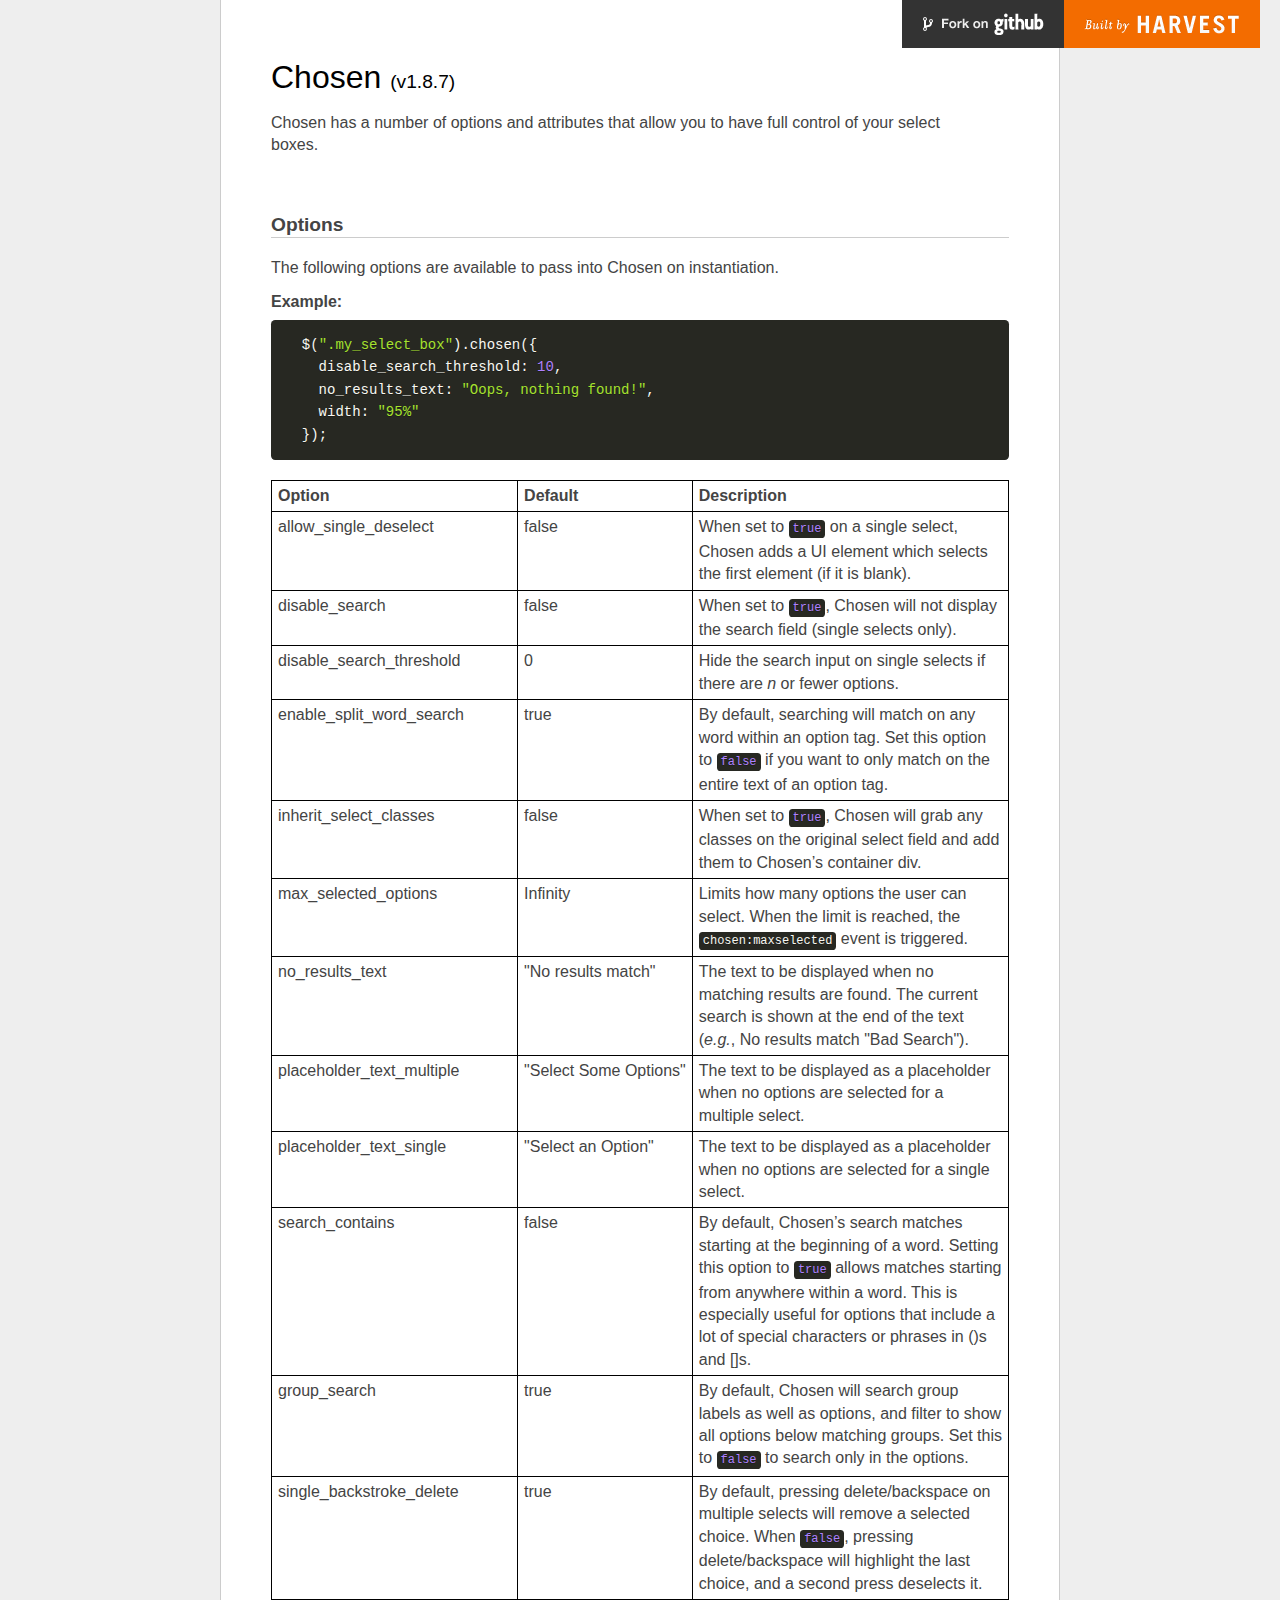
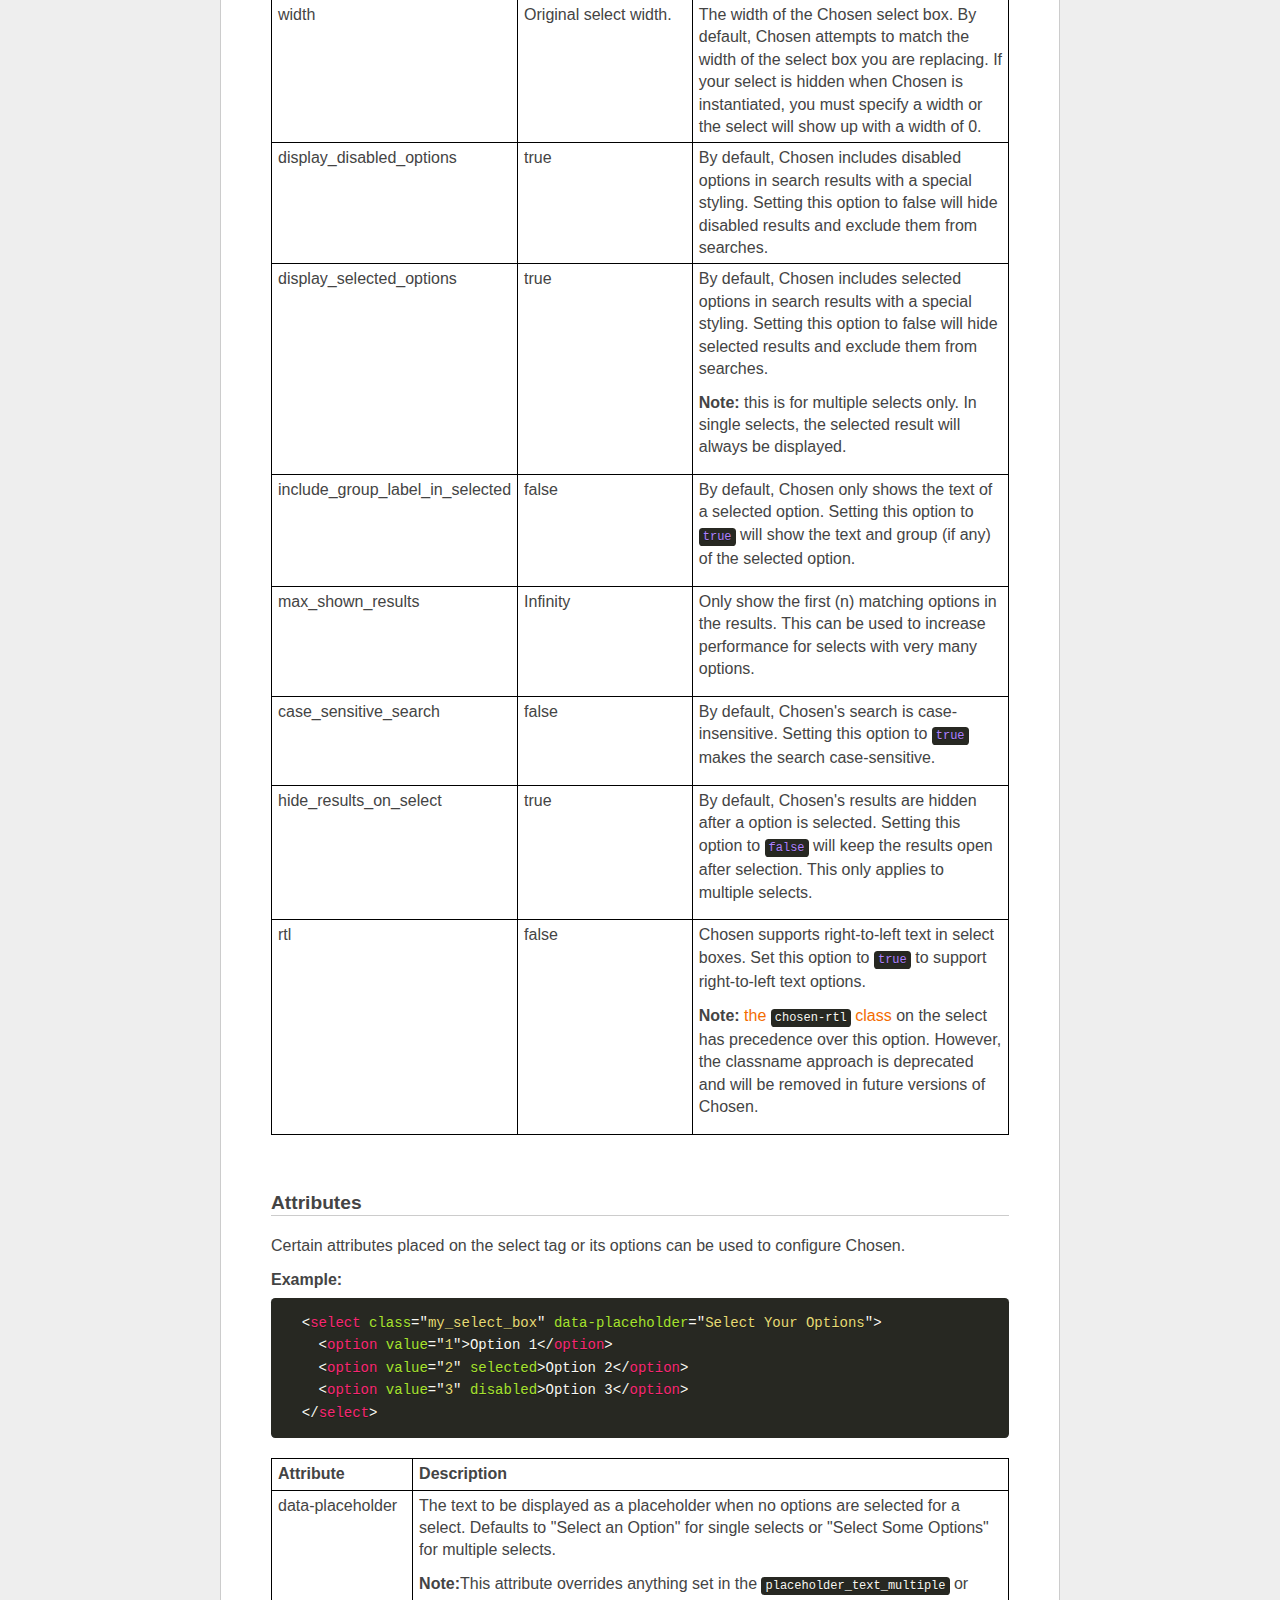
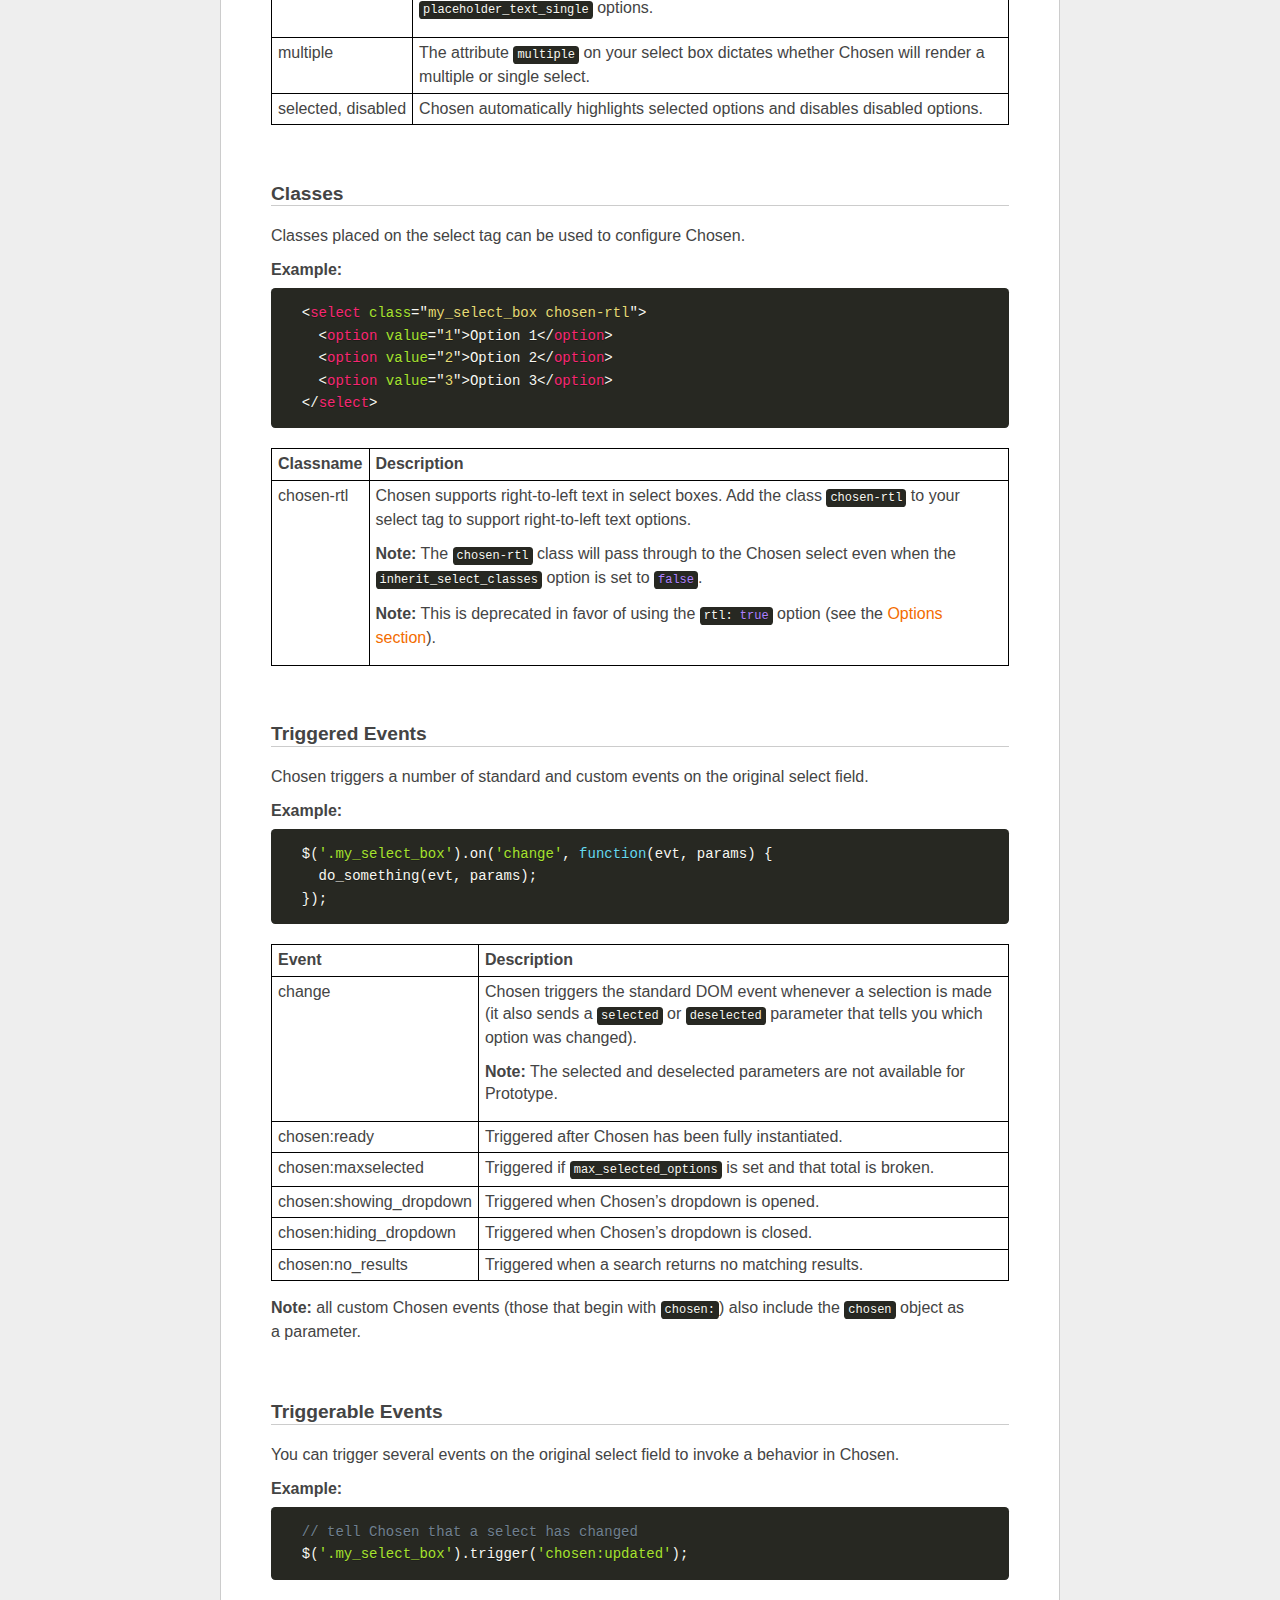
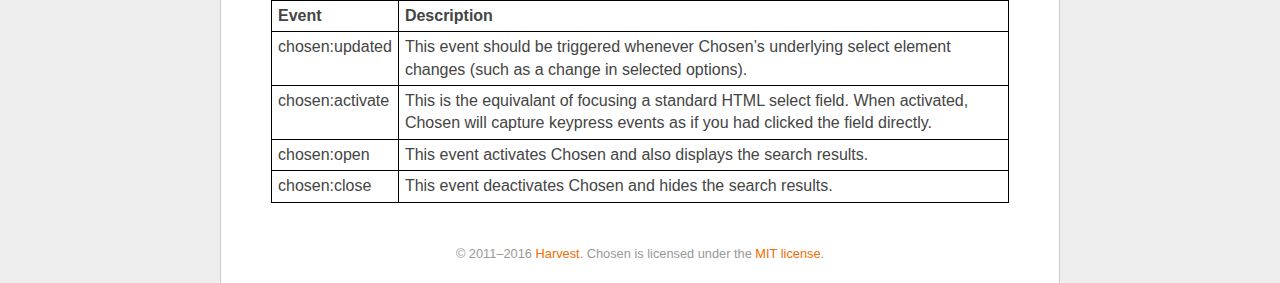
<file: static/chosen/options.html>
<!doctype html>
<html lang="en">
<head>
  <meta charset="utf-8">
  <title>Chosen: A jQuery Plugin by Harvest to Tame Unwieldy Select Boxes</title>
  <link rel="stylesheet" href="docsupport/style.css">
  <link rel="stylesheet" href="docsupport/prism.css">
  <link rel="stylesheet" href="chosen.css">
  <style type="text/css" media="all">
    /* fix rtl for demo */
    .chosen-rtl .chosen-drop { left: -9000px; }
  </style>
</head>
<body>
  <div id="container">
    <div id="content">
      <header>
        <h1>Chosen <small>(<span id="latest-version">v1.8.7</span>)</small></h1>
      </header>
      <p>Chosen has a number of options and attributes that allow you to have full control of your select boxes.</p>

      <h2><a name="options" class="anchor" href="#options">Options</a></h2>
      <p>The following options are available to pass into Chosen on instantiation.</p>

      <h3>Example:</h3>
<pre>
  <code class="language-javascript">$(".my_select_box").chosen({
    disable_search_threshold: 10,
    no_results_text: "Oops, nothing found!",
    width: "95%"
  });</code>
</pre>

      <table class="docs-table">
        <tr>
          <th>Option</th><th>Default</th><th>Description</th>
        </tr>
        <tr>
          <td>allow_single_deselect</td>
          <td>false</td>
          <td>When set to <code class="language-javascript">true</code> on a single select, Chosen adds a UI element which selects the first element (if it is blank).</td>
        </tr>
        <tr>
          <td>disable_search</td>
          <td>false</td>
          <td>When set to <code class="language-javascript">true</code>, Chosen will not display the search field (single selects only).</td>
        </tr>
        <tr>
          <td>disable_search_threshold</td>
          <td>0</td>
          <td>Hide the search input on single selects if there are <i>n</i> or fewer options.</td>
        </tr>
        <tr>
          <td>enable_split_word_search</td>
          <td>true</td>
          <td>By default, searching will match on any word within an option tag. Set this option to <code class="language-javascript">false</code> if you want to only match on the entire text of an option tag.</td>
        </tr>
        <tr>
          <td>inherit_select_classes</td>
          <td>false</td>
          <td>When set to <code class="language-javascript">true</code>, Chosen will grab any classes on the original select field and add them to Chosen’s container div.</td>
        </tr>
        <tr>
          <td>max_selected_options</td>
          <td>Infinity</td>
          <td>Limits how many options the user can select. When the limit is reached, the <code class="language-javascript">chosen:maxselected</code> event is triggered.</td>
        </tr>
        <tr>
          <td>no_results_text</td>
          <td>"No results match"</td>
          <td>The text to be displayed when no matching results are found. The current search is shown at the end of the text (<i>e.g.</i>,
           No results match "Bad Search").</td>
        </tr>
        <tr>
          <td>placeholder_text_multiple</td>
          <td>"Select Some Options"</td>
          <td>The text to be displayed as a placeholder when no options are selected for a multiple select.</td>
        </tr>
        <tr>
          <td>placeholder_text_single</td>
          <td>"Select an Option"</td>
          <td>The text to be displayed as a placeholder when no options are selected for a single select.</td>
        </tr>
        <tr>
          <td>search_contains</td>
          <td>false</td>
          <td>By default, Chosen’s search matches starting at the beginning of a word. Setting this option to <code class="language-javascript">true</code> allows matches starting from anywhere within a word. This is especially useful for options that include a lot of special characters or phrases in ()s and []s.</td>
        </tr>
        <tr>
          <td>group_search</td>
          <td>true</td>
          <td>By default, Chosen will search group labels as well as options, and filter to show all options below matching groups. Set this to <code class="language-javascript">false</code> to search only in the options.</td>
        </tr>
        <tr>
          <td>single_backstroke_delete</td>
          <td>true</td>
          <td>By default, pressing delete/backspace on multiple selects will remove a selected choice. When <code class="language-javascript">false</code>, pressing delete/backspace will highlight the last choice, and a second press deselects it.</td>
        </tr>
        <tr>
          <td>width</td>
          <td>Original select width.</td>
          <td>The width of the Chosen select box. By default, Chosen attempts to match the width of the select box you are replacing. If your select is hidden when Chosen is instantiated, you must specify a width or the select will show up with a width of 0.</td>
        </tr>
        <tr>
          <td>display_disabled_options</td>
          <td>true</td>
          <td>By default, Chosen includes disabled options in search results with a special styling. Setting this option to false will hide disabled results and exclude them from searches.</td>
        </tr>
        <tr>
          <td>display_selected_options</td>
          <td>true</td>
          <td>
            <p>By default, Chosen includes selected options in search results with a special styling. Setting this option to false will hide selected results and exclude them from searches.</p>
            <p><strong>Note:</strong> this is for multiple selects only. In single selects, the selected result will always be displayed.</p>
          </td>
        </tr>
        <tr>
          <td>include_group_label_in_selected</td>
          <td>false</td>
          <td>
            <p>By default, Chosen only shows the text of a selected option. Setting this option to <code class="language-javascript">true</code> will show the text and group (if any) of the selected option.</p>
          </td>
        </tr>
        <tr>
          <td>max_shown_results</td>
          <td>Infinity</td>
          <td>
            <p>Only show the first (n) matching options in the results. This can be used to increase performance for selects with very many options.</p>
          </td>
        </tr>
        <tr>
          <td>case_sensitive_search</td>
          <td>false</td>
          <td>
            <p>By default, Chosen's search is case-insensitive. Setting this option to <code class="language-javascript">true</code> makes the search case-sensitive.</p>
          </td>
        </tr>
        <tr>
          <td>hide_results_on_select</td>
          <td>true</td>
          <td>
            <p>By default, Chosen's results are hidden after a option is selected. Setting this option to <code class="language-javascript">false</code> will keep the results open after selection. This only applies to multiple selects.</p>
          </td>
        </tr>
        <tr>
          <td>rtl</td>
          <td>false</td>
          <td>
            <p>Chosen supports right-to-left text in select boxes. Set this option to <code class="language-javascript">true</code> to support right-to-left text options.</p>
            <p><strong>Note:</strong> <a href="#classes">the <code class="language-javascript">chosen-rtl</code> class</a> on the select has precedence over this option. However, the classname approach is deprecated and will be removed in future versions of Chosen.</p>
          </td>
        </tr>
      </table>

      <h2><a name="attributes" class="anchor" href="#attributes">Attributes</a></h2>
      <p>Certain attributes placed on the select tag or its options can be used to configure Chosen.</p>

      <h3>Example:</h3>

<pre>
  <code class="language-markup">&lt;select class="my_select_box" data-placeholder="Select Your Options"&gt;
    &lt;option value="1"&gt;Option 1&lt;/option&gt;
    &lt;option value="2" selected&gt;Option 2&lt;/option&gt;
    &lt;option value="3" disabled&gt;Option 3&lt;/option&gt;
  &lt;/select&gt;</code>
</pre>

      <table class="docs-table">
        <tr>
          <th>Attribute</th><th>Description</th>
        </tr>
        <tr>
          <td>data-placeholder</td>
          <td>
            <p>The text to be displayed as a placeholder when no options are selected for a select. Defaults to "Select an Option" for single selects or "Select Some Options" for multiple selects.</p>
            <p><strong>Note:</strong>This attribute overrides anything set in the <code class="language-javascript">placeholder_text_multiple</code> or <code class="language-javascript">placeholder_text_single</code> options.</p>
          </td>
        </tr>
        <tr>
          <td>multiple</td>
          <td>The attribute <code class="language-html">multiple</code> on your select box dictates whether Chosen will render a multiple or single select.</td>
        </tr>
        <tr>
          <td>selected, disabled</td>
          <td>Chosen automatically highlights selected options and disables disabled options.</td>
        </tr>
      </table>

      <h2><a name="classes" class="anchor" href="#classes">Classes</a></h2>
      <p>Classes placed on the select tag can be used to configure Chosen.</p>

      <h3>Example:</h3>

<pre>
  <code class="language-markup">&lt;select class="my_select_box chosen-rtl"&gt;
    &lt;option value="1"&gt;Option 1&lt;/option&gt;
    &lt;option value="2"&gt;Option 2&lt;/option&gt;
    &lt;option value="3"&gt;Option 3&lt;/option&gt;
  &lt;/select&gt;</code>
</pre>

      <table class="docs-table">
        <tr>
          <th>Classname</th>
          <th>Description</th>
        </tr>
        <tr>
          <td>chosen-rtl</td>
          <td>
            <p>Chosen supports right-to-left text in select boxes. Add the class <code class="language-html">chosen-rtl</code> to your select tag to support right-to-left text options.</p>
            <p><strong>Note:</strong> The <code class="language-html">chosen-rtl</code> class will pass through to the Chosen select even when the <code class="language-javascript">inherit_select_classes</code> option is set to <code class="language-javascript">false</code>.</p>
            <p><strong>Note:</strong> This is deprecated in favor of using the <code class="language-javascript">rtl: true</code> option (see the <a href="#options">Options section</a>).</p>
          </td>
        </tr>
      </table>

      <h2><a name="triggered-events" class="anchor" href="#triggered-events">Triggered Events</a></h2>
      <p>Chosen triggers a number of standard and custom events on the original select field.</p>

      <h3>Example:</h3>

<pre>
  <code class="language-javascript">$('.my_select_box').on('change', function(evt, params) {
    do_something(evt, params);
  });</code>
</pre>

      <table class="docs-table">
        <tr>
          <th>Event</th><th>Description</th>
        </tr>
        <tr>
          <td>change</td>
          <td>
            <p>Chosen triggers the standard DOM event whenever a selection is made (it also sends a <code class="language-javascript">selected</code> or <code class="language-javascript">deselected</code> parameter that tells you which option was changed).</p>
            <p><strong>Note:</strong> The selected and deselected parameters are not available for Prototype.</p>
          </td>
        </tr>
        <tr>
          <td>chosen:ready</td>
          <td>Triggered after Chosen has been fully instantiated.</td>
        </tr>
        <tr>
          <td>chosen:maxselected</td>
          <td>Triggered if <code class="language-javascript">max_selected_options</code> is set and that total is broken.</td>
        </tr>
        <tr>
          <td>chosen:showing_dropdown</td>
          <td>Triggered when Chosen’s dropdown is opened.</td>
        </tr>
        <tr>
          <td>chosen:hiding_dropdown</td>
          <td>Triggered when Chosen’s dropdown is closed.</td>
        </tr>
        <tr>
          <td>chosen:no_results</td>
          <td>Triggered when a search returns no matching results.</td>
        </tr>
      </table>

      <p>
        <strong>Note:</strong> all custom Chosen events (those that begin with <code class="language-javascript">chosen:</code>) also include the <code class="language-javascript">chosen</code> object as a parameter.
      </p>

      <h2><a name="triggerable-events" class="anchor" href="#triggerable-events">Triggerable Events</a></h2>
      <p>You can trigger several events on the original select field to invoke a behavior in Chosen.</p>

      <h3>Example:</h3>

<pre>
  <code class="language-javascript">// tell Chosen that a select has changed
  $('.my_select_box').trigger('chosen:updated');</code>
</pre>

      <table class="docs-table">
        <tr>
          <th>Event</th><th>Description</th>
        </tr>
        <tr>
          <td>chosen:updated</td>
          <td>This event should be triggered whenever Chosen’s underlying select element changes (such as a change in selected options).</td>
        </tr>
        <tr>
          <td>chosen:activate</td>
          <td>This is the equivalant of focusing a standard HTML select field. When activated, Chosen will capture keypress events as if you had clicked the field directly.</td>
        </tr>
        <tr>
          <td>chosen:open</td>
          <td>This event activates Chosen and also displays the search results.</td>
        </tr>
        <tr>
          <td>chosen:close</td>
          <td>This event deactivates Chosen and hides the search results.</td>
        </tr>
      </table>

      <footer>
        &copy; 2011&ndash;2016 <a href="http://www.getharvest.com/">Harvest</a>. Chosen is licensed under the <a href="https://github.com/harvesthq/chosen/blob/master/LICENSE.md">MIT license</a>.
      </footer>

    </div>
  </div>
  <div class="oss-bar">
    <ul>
      <li><a class="fork" href="https://github.com/harvesthq/chosen">Fork on Github</a></li>
      <li><a class="harvest" href="http://www.getharvest.com/">Built by Harvest</a></li>
    </ul>
  </div>
  <script src="docsupport/prism.js" type="text/javascript" charset="utf-8"></script>
</body>
</html>
</file>
<file: static/chosen/docsupport/prism.css>
/**
 * okaidia theme for JavaScript, CSS and HTML
 * Loosely based on Monokai textmate theme by http://www.monokai.nl/
 * @author ocodia
 */

code[class*="language-"],
pre[class*="language-"] {
	color: #f8f8f2;
	text-shadow: 0 1px rgba(0,0,0,0.3);
	font-family: Consolas, Monaco, 'Andale Mono', monospace;
	direction: ltr;
	text-align: left;
	white-space: pre;
	word-spacing: normal;
	
	-moz-tab-size: 4;
	-o-tab-size: 4;
	tab-size: 4;
	
	-webkit-hyphens: none;
	-moz-hyphens: none;
	-ms-hyphens: none;
	hyphens: none;
}

/* Code blocks */
pre[class*="language-"] {
	padding: 1em;
	margin: .5em 0;
	overflow: auto;	
	border-radius: 0.3em;
}

:not(pre) > code[class*="language-"],
pre[class*="language-"] {
	background: #272822;
}

/* Inline code */
:not(pre) > code[class*="language-"] {
	padding: .1em;
	border-radius: .3em;
}

.token.comment,
.token.prolog,
.token.doctype,
.token.cdata {
	color: slategray;
}

.token.punctuation {
	color: #f8f8f2;
}

.namespace {
	opacity: .7;
}

.token.property,
.token.tag {
	color: #f92672;
}

.token.boolean,
.token.number{
	color: #ae81ff;
}

.token.selector,
.token.attr-name,
.token.string {
	color: #a6e22e;
}


.token.operator,
.token.entity,
.token.url,
.language-css .token.string,
.style .token.string {
	color: #f8f8f2;
}

.token.atrule,
.token.attr-value
{
	color: #e6db74;
}


.token.keyword{
color: #66d9ef;
}

.token.regex,
.token.important {
	color: #fd971f;
}

.token.important {
	font-weight: bold;
}

.token.entity {
	cursor: help;
}
</file>
<file: static/chosen/docsupport/style.css>
/* Reset */
html, body, div, span, object, iframe, h1, h2, h3, h4, h5, h6, p, blockquote, pre, abbr, address, cite, code, del, dfn, em, img, ins, kbd, q, samp, small, strong, sub, sup, var, b, i, dl, dt, dd, ol, ul, li, fieldset, form, label, legend, table, caption, tbody, tfoot, thead, tr, th, td, article, aside, canvas, details, figcaption, figure, footer, header, hgroup, menu, nav, section, summary, time, mark, audio, video { margin: 0; padding: 0; border: 0; font-size: 100%; font: inherit; vertical-align: baseline; }

article, aside, details, figcaption, figure, footer, header, hgroup, menu, nav, section { display: block; }

blockquote, q { quotes: none; }
blockquote:before, blockquote:after, q:before, q:after { content: ""; content: none; }
ins { background-color: #ff9; color: #000; text-decoration: none; }
mark { background-color: #ff9; color: #000; font-style: italic; font-weight: bold; }
del { text-decoration: line-through; }
abbr[title], dfn[title] { border-bottom: 1px dotted; cursor: help; }
table { border-collapse: collapse; border-spacing: 0; }
hr { display: block; height: 1px; border: 0; border-top: 1px solid #ccc; margin: 1em 0; padding: 0; }
input, select { vertical-align: middle; }

body { font:13px/1.231 sans-serif; *font-size:small; } /* Hack retained to preserve specificity */
select, input, textarea, button { font:99% sans-serif; }
pre, code, kbd, samp { font-family: monospace, sans-serif; }


body { background: #EEE; color: #444; line-height: 1.4em; }

header h1 { color: black; font-size: 2em; line-height: 1.1em; display: inline-block; height: 27px; margin: 20px 0 25px; }
header h1 small { font-size: 0.6em; }

div#content { background: white; border: 1px solid #ccc; border-width: 0 1px 1px; margin: 0 auto; padding: 40px 50px 40px; width: 738px; }

footer { color: #999; padding-top: 40px; font-size: 0.8em; text-align: center; }

body { font-family: sans-serif; font-size: 1em; }

p { margin: 0 0 .7em; max-width: 700px; }
table+p { margin-top: 1em; }

h2 { border-bottom: 1px solid #ccc; font-size: 1.2em; margin: 3em 0 1em 0; font-weight: bold;}
h3 { font-weight: bold; }

h2.intro { border-bottom: none; font-size: 1em; font-weight: normal; margin-top:0; }

ul li { list-style: disc; margin-left: 1em; margin-bottom: 1.25em; }
ol li { margin-left: 1.25em; }
ol ul, ul ul { margin: .25em 0 0; }
ol ul li, ul ul li { list-style-type: circle; margin: 0 0 .25em 1em; }

li > p { margin-top: .25em; }

div.side-by-side { width: 100%; margin-bottom: 1em; }
div.side-by-side > div { float: left; width: 49%; }
div.side-by-side > div > em { margin-bottom: 10px; display: block; }

.faqs em { display: block; }

.clearfix:after {
  content: "\0020";
  display: block;
  height: 0;
  clear: both;
  overflow: hidden;
  visibility: hidden;
}

a { color: #F36C00; outline: none; text-decoration: none; }
a:hover { text-decoration: underline; }

ul.credits li { margin-bottom: .25em; }

strong { font-weight: bold; }
i { font-style: italic; }

.button {
  background: #fafafa;
  background: -webkit-linear-gradient(top, #ffffff, #eeeeee);
  background: -moz-linear-gradient(top, #ffffff, #eeeeee);
  background: -o-linear-gradient(top, #ffffff, #eeeeee);
  background: linear-gradient(to bottom, #ffffff, #eeeeee);
  border: 1px solid #bbbbbb;
  border-radius: 4px;
  box-shadow: inset 0 1px 1px rgba(255, 255, 255, 0.2);
  color: #555555;
  cursor: pointer;
  display: inline-block;
  font-family: "Helvetica Neue", Arial, Verdana, "Nimbus Sans L", sans-serif;
  font-size: 13px;
  font-weight: 500;
  height: 31px;
  line-height: 28px;
  outline: none;
  padding: 0 13px;
  text-shadow: 0 1px 0 white;
  text-decoration: none;
  vertical-align: middle;
  white-space: nowrap;
  -webkit-font-smoothing: antialiased;
  -webkit-box-sizing: border-box;
  -moz-box-sizing: border-box;
  box-sizing: border-box;
}

.button-blue {
  background: #1385e5;
  background: -webkit-linear-gradient(top, #53b2fc, #1385e5);
  background: -moz-linear-gradient(top, #53b2fc, #1385e5);
  background: -o-linear-gradient(top, #53b2fc, #1385e5);
  background: linear-gradient(to bottom, #53b2fc, #1385e5);
  border-color: #075fa9;
  color: white;
  font-weight: bold;
  text-shadow: 0 -1px 0 rgba(0, 0, 0, 0.4);
}


/* Tweak navbar brand link to be super sleek
-------------------------------------------------- */
.oss-bar {
  top: 0;
  right: 20px;
  position: fixed;
  z-index: 1030;
}
.oss-bar ul {
  float: right;
  margin: 0;
  list-style: none;
}
.oss-bar ul li {
  list-style: none;
  float: left;
  line-height: 0;
  margin: 0;
}
.oss-bar ul li a {
   -moz-box-sizing:    border-box;
  -webkit-box-sizing: border-box;
  -ms-box-sizing:     border-box;
   box-sizing:        border-box;
  border: 0;
  margin-top: -10px;
  display: block;
  height: 58px;
  background: #F36C00 url(oss-credit.png) no-repeat 20px 22px;
  padding: 22px 20px 12px 20px;
  text-indent: 120%; /* stupid padding */
  white-space: nowrap;
  overflow: hidden;
  -webkit-transition: all 0.10s ease-in-out;
  -moz-transition: all 0.10s ease-in-out;
  transition: all 0.15s ease-in-out;
}
.oss-bar ul li a:hover {
  margin-top: 0px;
}
.oss-bar a.harvest {
  width: 196px;
  background-color: #F36C00;
  background-position: -142px 22px;
  padding-right: 22px; /* optical illusion */
}
.oss-bar a.fork {
  width: 162px;
  background-color: #333333;
}

.docs-table th, .docs-table td {
  border: 1px solid #000;
  padding: 4px 6px;
  white-space: nowrap;
}

.docs-table td:last-child {
  white-space: normal;
}

.docs-table th {
  font-weight: bold;
  text-align: left;
}

#content pre[class*=language-] {
  font-size: 14px;
  margin-bottom: 20px;
}

#content pre[class*=language-] code {
  font-size: 14px;
  padding: 0;
}

#content code[class*=language-] {
  font-size: 12px;
  padding: 2px 4px;
}

.anchor {
  color: inherit;
  position: relative;
}

.anchor:hover {
  background: url([data-uri]) 0 50% no-repeat;
  background-size: 21px 9px;
  margin-left: -27px;
  padding-left: 27px;
  text-decoration: none;
}

.select,
.chosen-select,
.chosen-select-no-single,
.chosen-select-no-results,
.chosen-select-deselect,
.chosen-select-rtl,
.chosen-select-width {
  width: 350px;
}

.jquery-version-refer {
  margin-top: 40px;
  font-style: italic;
}
</file>
